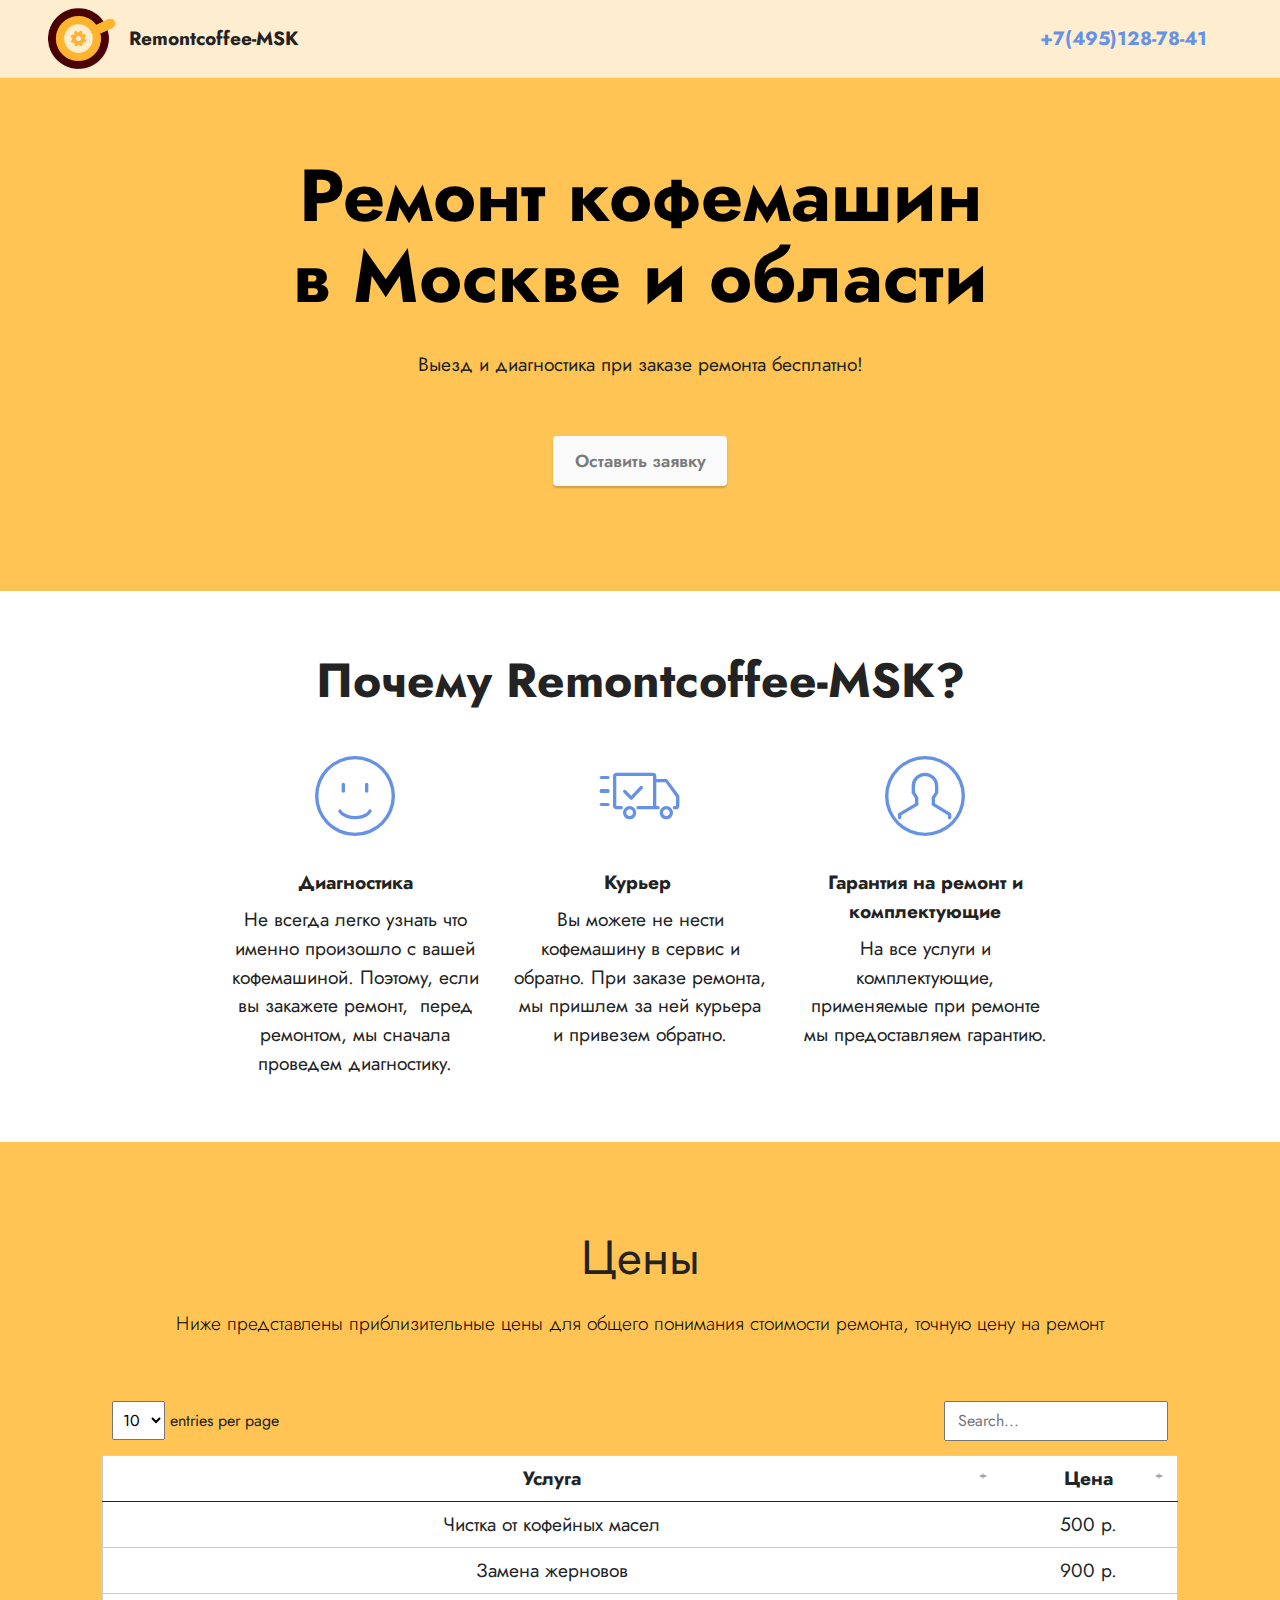
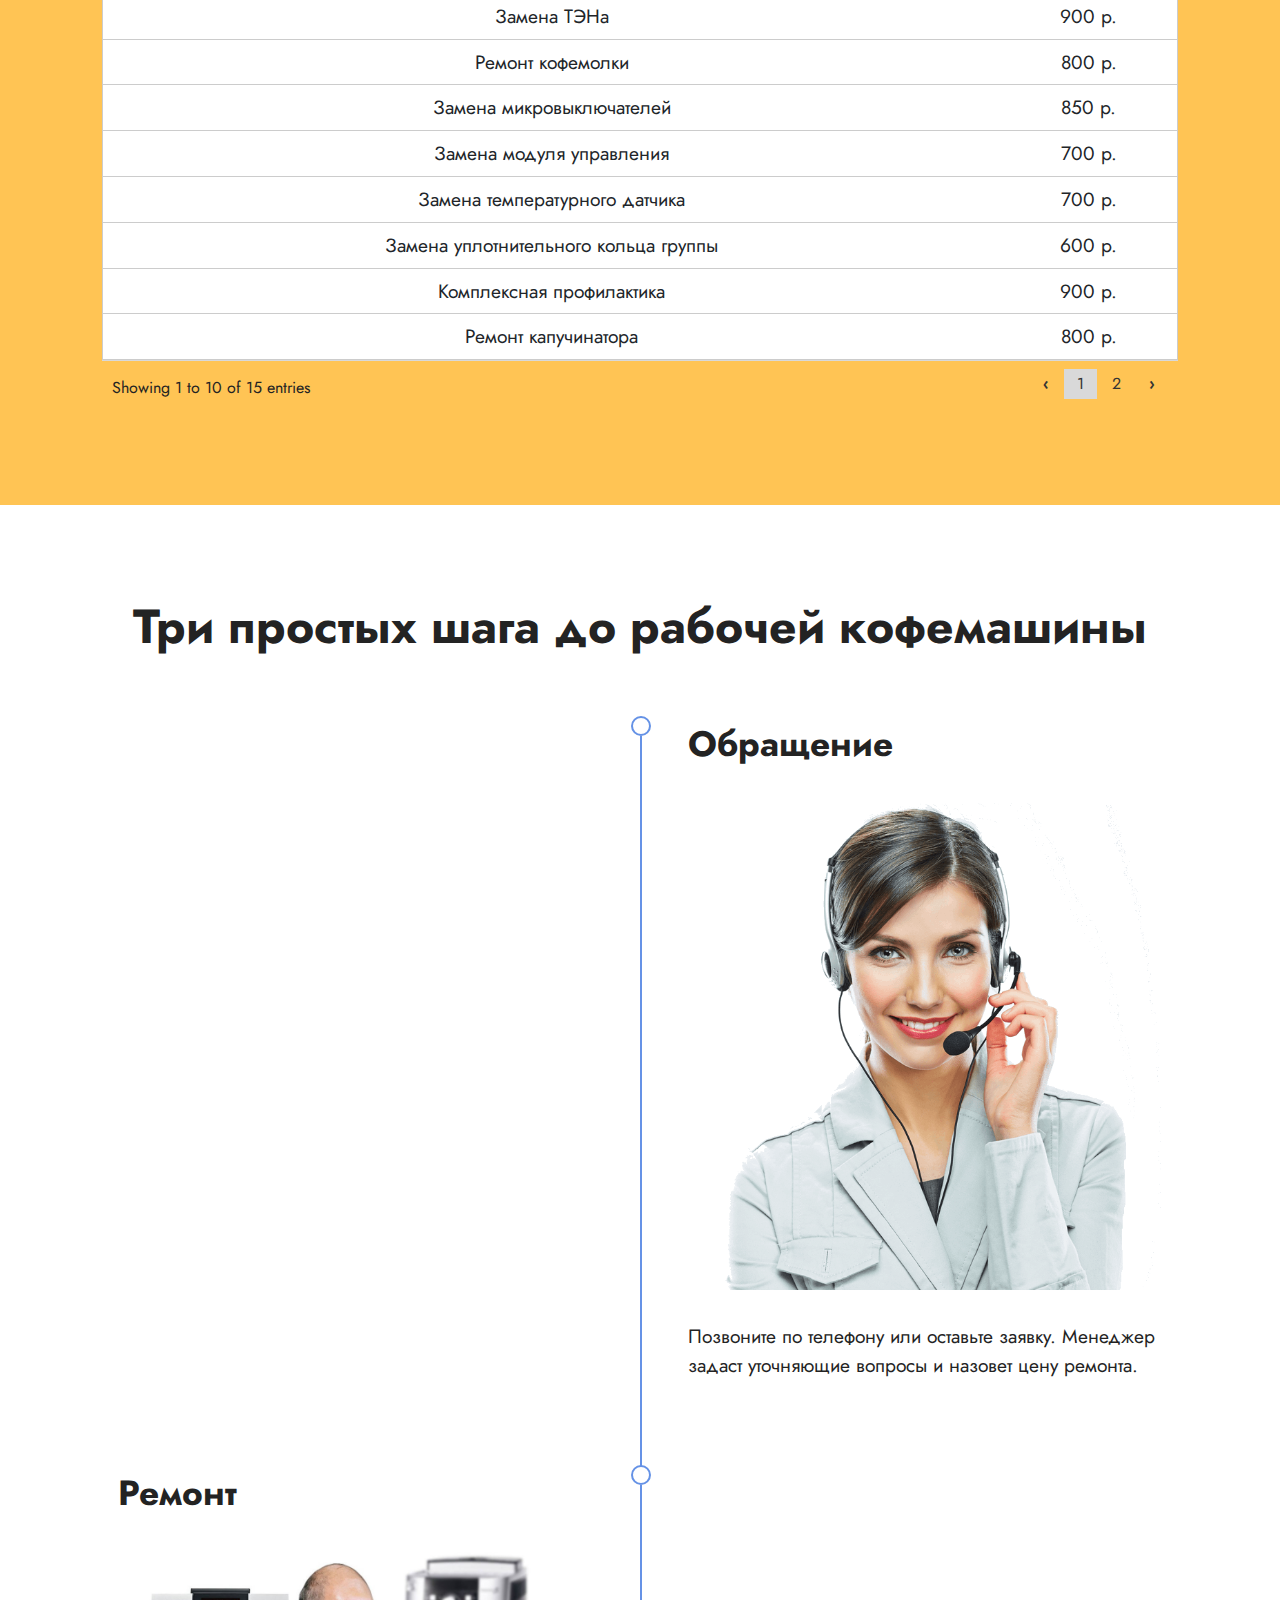
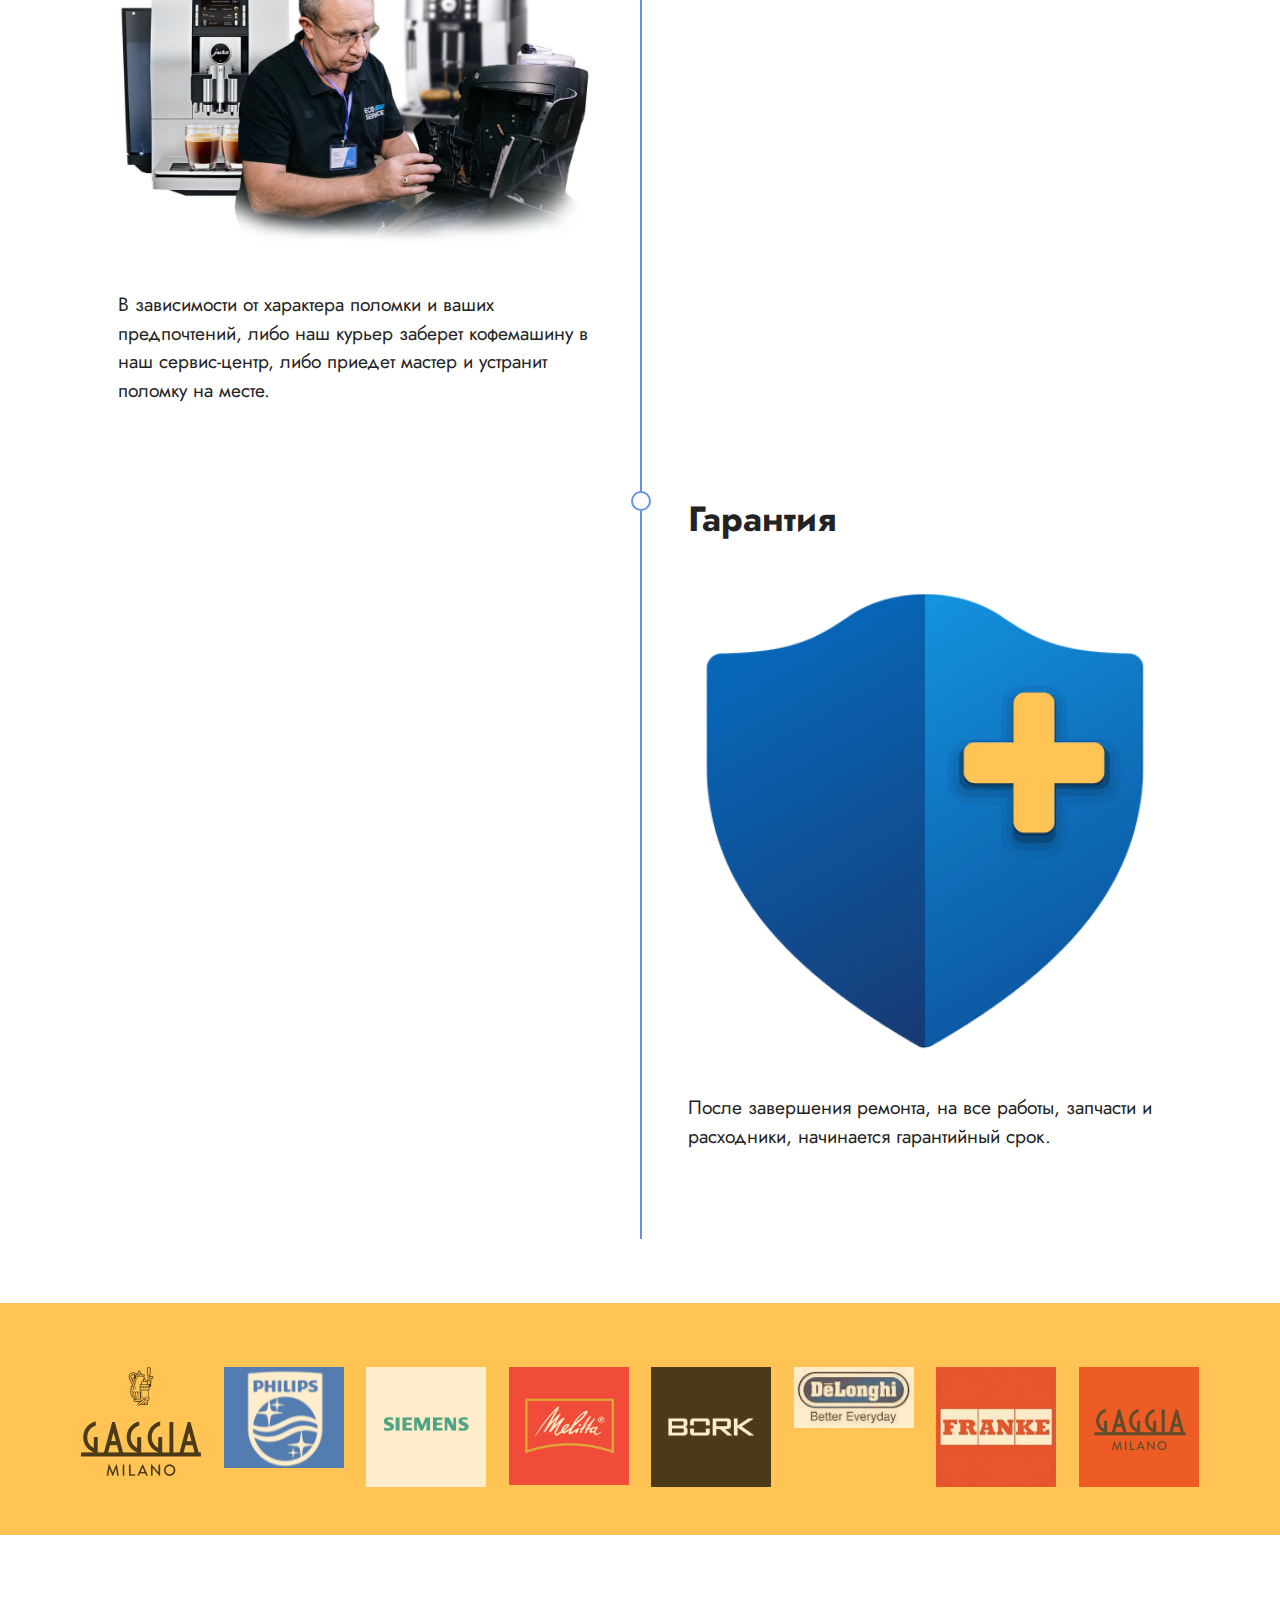
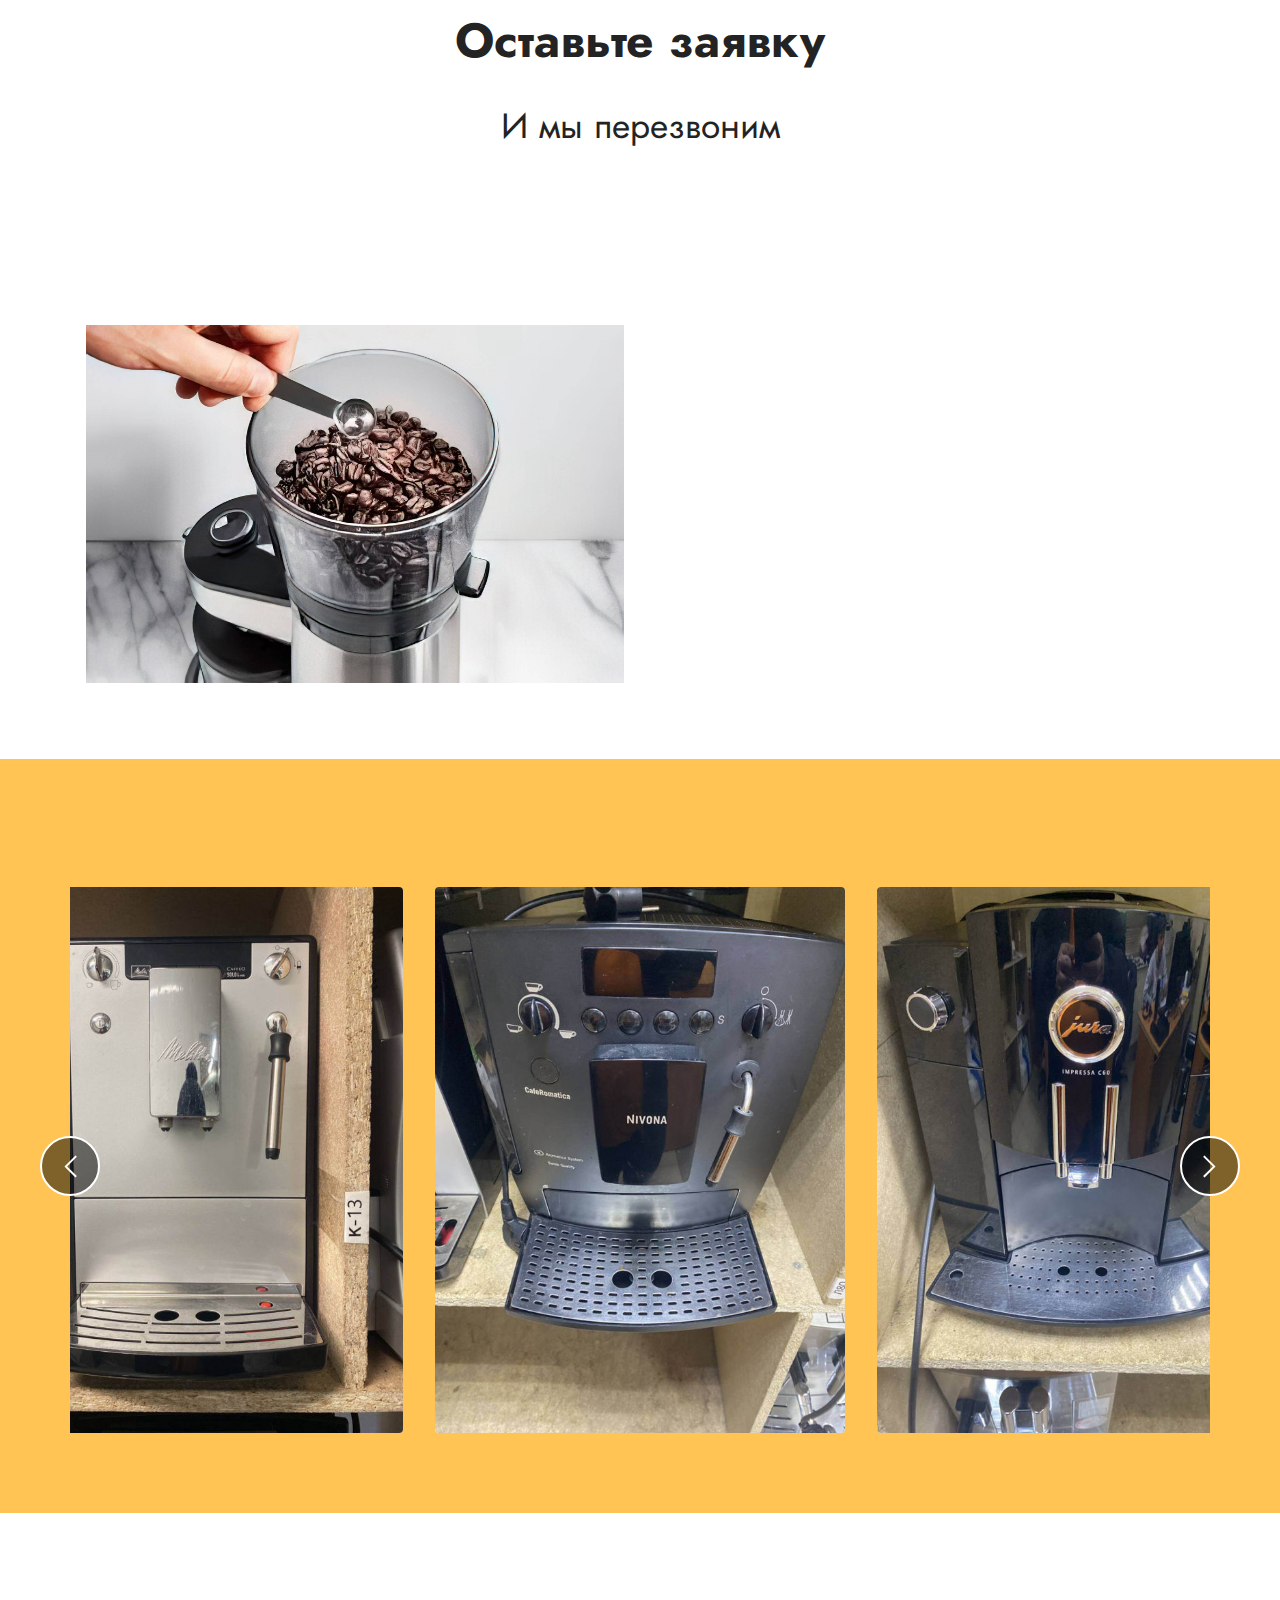
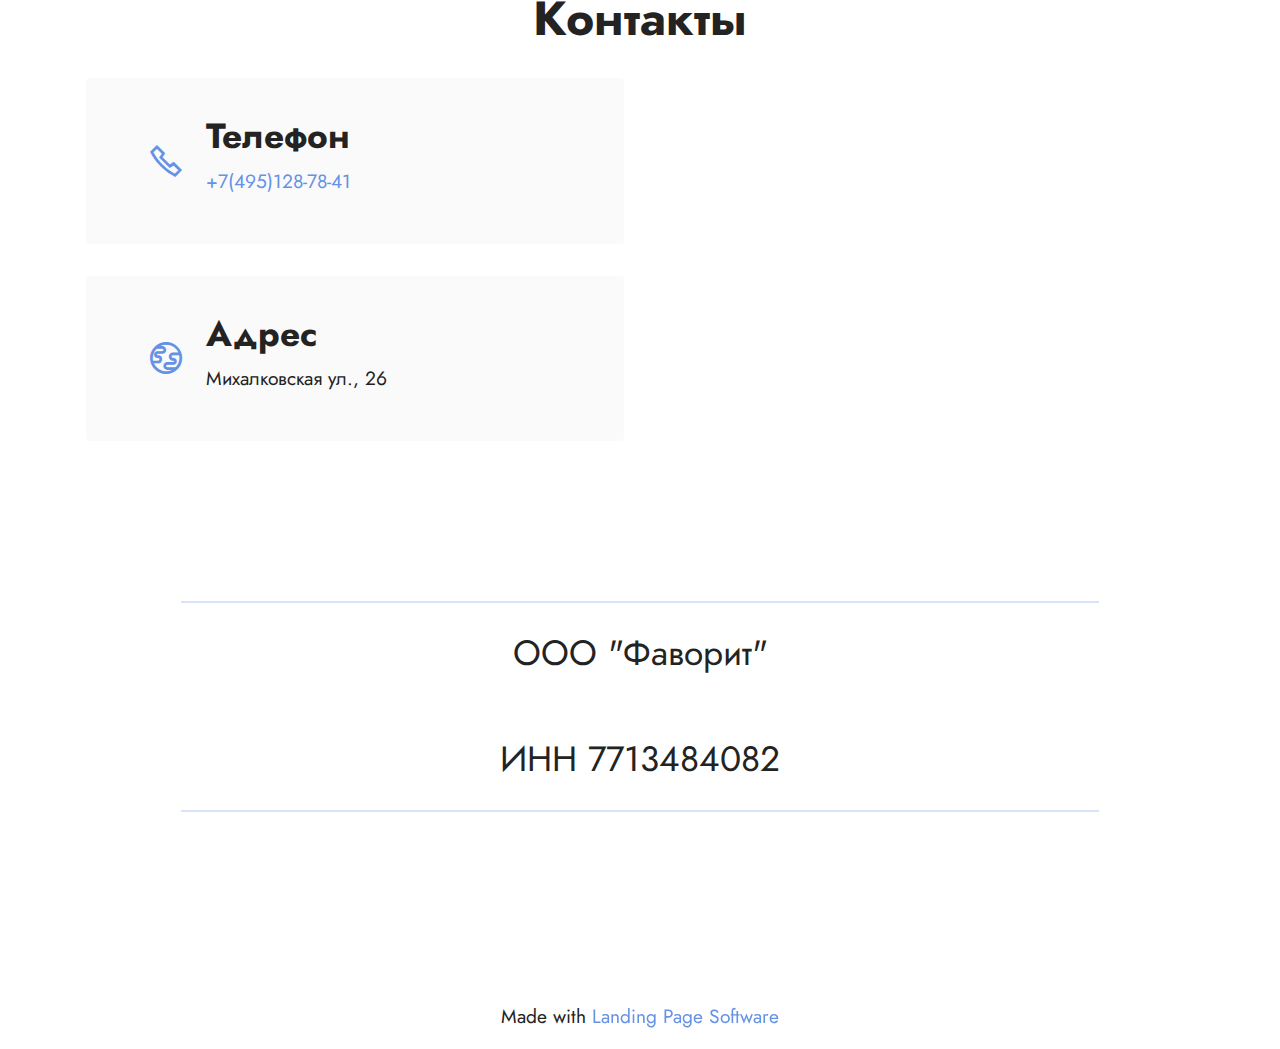
<file: index.html>
<!DOCTYPE html>
<html  lang="en">
<head>
  <!-- Site made with Mobirise Website Builder v5.7.8, https://mobirise.com -->
  <meta charset="UTF-8">
  <meta http-equiv="X-UA-Compatible" content="IE=edge">
  <meta name="generator" content="Mobirise v5.7.8, mobirise.com">
  <meta name="viewport" content="width=device-width, initial-scale=1, minimum-scale=1">
  <link rel="shortcut icon" href="assets/images/logo-remkoffee-121x108.png" type="image/x-icon">
  <meta name="description" content="Сервисный центр Remkoffee осуществляет ремонт кофемашин с бесплатной диагностикой.">
  
  
  <title>Ремонт кофемашин с бесплатной диагностикой - сервисный центр Remkoffee</title>
  <link rel="stylesheet" href="assets/web/assets/mobirise-icons2/mobirise2.css">
  <link rel="stylesheet" href="assets/web/assets/mobirise-icons/mobirise-icons.css">
  <link rel="stylesheet" href="assets/bootstrap/css/bootstrap.min.css">
  <link rel="stylesheet" href="assets/bootstrap/css/bootstrap-grid.min.css">
  <link rel="stylesheet" href="assets/bootstrap/css/bootstrap-reboot.min.css">
  <link rel="stylesheet" href="assets/datatables/vanilla-dataTables.min.css">
  <link rel="stylesheet" href="assets/dropdown/css/style.css">
  <link rel="stylesheet" href="assets/socicon/css/styles.css">
  <link rel="stylesheet" href="assets/theme/css/style.css">
  <link rel="preload" href="https://fonts.googleapis.com/css?family=Jost:100,200,300,400,500,600,700,800,900,100i,200i,300i,400i,500i,600i,700i,800i,900i&display=swap" as="style" onload="this.onload=null;this.rel='stylesheet'">
  <noscript><link rel="stylesheet" href="https://fonts.googleapis.com/css?family=Jost:100,200,300,400,500,600,700,800,900,100i,200i,300i,400i,500i,600i,700i,800i,900i&display=swap"></noscript>
  <link rel="preload" as="style" href="assets/mobirise/css/mbr-additional.css"><link rel="stylesheet" href="assets/mobirise/css/mbr-additional.css" type="text/css">

  
  <!-- Google Tag Manager -->
<script>(function(w,d,s,l,i){w[l]=w[l]||[];w[l].push({'gtm.start':
new Date().getTime(),event:'gtm.js'});var f=d.getElementsByTagName(s)[0],
j=d.createElement(s),dl=l!='dataLayer'?'&l='+l:'';j.async=true;j.src=
'https://www.googletagmanager.com/gtm.js?id='+i+dl;f.parentNode.insertBefore(j,f);
})(window,document,'script','dataLayer','GTM-ML2RTBX');</script>
<!-- End Google Tag Manager -->

<meta name="yandex-verification" content="9c17fa0d5d142b98" />
  
</head>
<body>

<!-- Analytics -->
<!-- Yandex.Metrika counter -->
<script type="text/javascript" >
   (function(m,e,t,r,i,k,a){m[i]=m[i]||function(){(m[i].a=m[i].a||[]).push(arguments)};
   m[i].l=1*new Date();
   for (var j = 0; j < document.scripts.length; j++) {if (document.scripts[j].src === r) { return; }}
   k=e.createElement(t),a=e.getElementsByTagName(t)[0],k.async=1,k.src=r,a.parentNode.insertBefore(k,a)})
   (window, document, "script", "https://mc.yandex.ru/metrika/tag.js", "ym");

   ym(92867244, "init", {
        clickmap:true,
        trackLinks:true,
        accurateTrackBounce:true,
        webvisor:true
   });
</script>
<noscript><div><img src="https://mc.yandex.ru/watch/92867244" style="position:absolute; left:-9999px;" alt="" /></div></noscript>
<!-- /Yandex.Metrika counter -->

<script src="https://yastatic.net/s3/frontend/forms/_/embed.js"></script>
<!-- /Analytics -->


  <!-- Google Tag Manager (noscript) -->
<noscript><iframe src="https://www.googletagmanager.com/ns.html?id=GTM-ML2RTBX"
height="0" width="0" style="display:none;visibility:hidden"></iframe></noscript>
<!-- End Google Tag Manager (noscript) -->
<!-- Yandex.Metrika counter -->
<script type="text/javascript" >
   (function(m,e,t,r,i,k,a){m[i]=m[i]||function(){(m[i].a=m[i].a||[]).push(arguments)};
   m[i].l=1*new Date();k=e.createElement(t),a=e.getElementsByTagName(t)[0],k.async=1,k.src=r,a.parentNode.insertBefore(k,a)})
   (window, document, "script", "https://mc.yandex.ru/metrika/tag.js", "ym");

   ym(81012961, "init", {
        clickmap:true,
        trackLinks:true,
        accurateTrackBounce:true,
        webvisor:true
   });
</script>
<noscript><div><img src="https://mc.yandex.ru/watch/81012961" style="position:absolute; left:-9999px;" alt="" /></div></noscript>
<!-- /Yandex.Metrika counter -->
  <section data-bs-version="5.1" class="menu cid-s48OLK6784" once="menu" id="menu1-h">
    
    <nav class="navbar navbar-dropdown navbar-fixed-top navbar-expand-lg">
        <div class="container-fluid">
            <div class="navbar-brand">
                <span class="navbar-logo">
                    <a href="/">
                        <img src="assets/images/logo-remkoffee-121x108.png" alt="Mobirise" style="height: 3.8rem;">
                    </a>
                </span>
                <span class="navbar-caption-wrap"><a class="navbar-caption text-black text-primary display-7" href="/">Remontcoffee-MSK<br></a></span>
            </div>
            <button class="navbar-toggler" type="button" data-toggle="collapse" data-bs-toggle="collapse" data-target="#navbarSupportedContent" data-bs-target="#navbarSupportedContent" aria-controls="navbarNavAltMarkup" aria-expanded="false" aria-label="Toggle navigation">
                <div class="hamburger">
                    <span></span>
                    <span></span>
                    <span></span>
                    <span></span>
                </div>
            </button>
            <div class="collapse navbar-collapse" id="navbarSupportedContent">
                <ul class="navbar-nav nav-dropdown nav-right" data-app-modern-menu="true"><li class="nav-item"><a class="nav-link link text-primary display-7" href="tel:+7(495)128-78-41"><strong>+7(495)128-78-41</strong></a></li></ul>
                
                
            </div>
        </div>
    </nav>

</section>

<section data-bs-version="5.1" class="info1 cid-sMtjmA1vPj" id="info1-di">
    
    
    <div class="align-center container">
        <div class="row justify-content-center">
            <div class="col-12 col-lg-8">
                <h3 class="mbr-section-title mb-4 mbr-fonts-style display-1"><strong>Ремонт кофемашин в Москве и области</strong></h3>
                <p class="mbr-text mb-5 mbr-fonts-style display-7">
                    Выезд и диагностика при заказе ремонта бесплатно!
                </p>
                <div class="mbr-section-btn"><a class="btn btn-white display-4" href="index.html#image5-hl">Оставить заявку</a></div>
            </div>
        </div>
    </div>
</section>

<section data-bs-version="5.1" class="features1 cid-sApgWSQxG7" id="features1-p">
    

    
    <div class="container">
        <div class="row">
            <div class="col-12 col-lg-9">
                <h3 class="mbr-section-title mbr-fonts-style align-center mb-0 display-2">
                    <strong>Почему Remontcoffee-MSK?</strong></h3>
                
            </div>
        </div>
        <div class="row">
            <div class="card col-12 col-md-6 col-lg-3">
                <div class="card-wrapper">
                    <div class="card-box align-center">
                        <div class="iconfont-wrapper">
                            <span class="mbr-iconfont mbri-smile-face"></span>
                        </div>
                        <h5 class="card-title mbr-fonts-style display-7"><strong>Диагностика</strong></h5>
                        <p class="card-text mbr-fonts-style display-7">Не всегда легко узнать что именно произошло с вашей кофемашиной. Поэтому, если вы закажете ремонт,&nbsp; перед ремонтом, мы сначала проведем диагностику.</p>
                    </div>
                </div>
            </div>
            <div class="card col-12 col-md-6 col-lg-3">
                <div class="card-wrapper">
                    <div class="card-box align-center">
                        <div class="iconfont-wrapper">
                            <span class="mbr-iconfont mbri-delivery"></span>
                        </div>
                        <h5 class="card-title mbr-fonts-style display-7"><strong>Курьер&nbsp;</strong></h5>
                        <p class="card-text mbr-fonts-style display-7">Вы можете не нести кофемашину в сервис и обратно. При заказе ремонта, мы пришлем за ней курьера и привезем обратно.</p>
                    </div>
                </div>
            </div>
            <div class="card col-12 col-md-6 col-lg-3">
                <div class="card-wrapper">
                    <div class="card-box align-center">
                        <div class="iconfont-wrapper">
                            <span class="mbr-iconfont mbri-user"></span>
                        </div>
                        <h5 class="card-title mbr-fonts-style display-7"><strong>Гарантия на ремонт и комплектующие</strong></h5>
                        <p class="card-text mbr-fonts-style display-7">На все услуги и комплектующие, применяемые при ремонте мы предоставляем гарантию.</p>
                    </div>
                </div>
            </div>
            
        </div>
    </div>
</section>

<section data-bs-version="5.1" class="header2 cid-tzaa6WkUx7" id="header2-fo">
<div align="center" <script src="https://yastatic.net/s3/frontend/forms/_/embed.js"></script><iframe="" src="https://forms.yandex.ru/u/6419eecdeb61460528cf4cff/?iframe=1" frameborder="0" name="ya-form-6419eecdeb61460528cf4cff" width="650">
</div></section>

<section data-bs-version="5.1" class="section-table cid-tySO8S6O7n" id="table1-fi">

  
  
  <div class="container container-table">
      <h2 class="mbr-section-title mbr-fonts-style align-center pb-3 display-2">
          Цены</h2>
      <h3 class="mbr-section-subtitle mbr-fonts-style align-center pb-5 mbr-light display-7">
            Ниже представлены приблизительные цены для общего понимания стоимости ремонта, точную цену на ремонт</h3>
      <div class="table-wrapper">
        <div class="container">
          
        </div>

        <div class="container scroll">
          <table class="table" cellspacing="0" data-empty="No matching records found">
            <thead>
              <tr class="table-heads ">
                  
                  
                  
                  
              <th class="head-item mbr-fonts-style display-7"><strong>
                      Услуга</strong></th><th class="head-item mbr-fonts-style display-7"><strong>
                      Цена</strong></th></tr>
            </thead>

            <tbody>
              
              
              
              
            <tr> 
                
                
                
                
              <td class="body-item mbr-fonts-style display-7">Чистка от кофейных масел</td><td class="body-item mbr-fonts-style display-7">500 р.</td></tr><tr>
                
                
                
                
              <td class="body-item mbr-fonts-style display-7">Замена жерновов</td><td class="body-item mbr-fonts-style display-7">900 р.</td></tr><tr>
                
                
                
                
              <td class="body-item mbr-fonts-style display-7">Замена ТЭНа</td><td class="body-item mbr-fonts-style display-7">900 р.</td></tr><tr>
                
                
                
                
              <td class="body-item mbr-fonts-style display-7">Ремонт кофемолки</td><td class="body-item mbr-fonts-style display-7">800 р.</td></tr><tr>
                
                
                
                
              <td class="body-item mbr-fonts-style display-7">Замена микровыключателей</td><td class="body-item mbr-fonts-style display-7">850 р.</td></tr><tr>
                
                
                
                
              <td class="body-item mbr-fonts-style display-7">Замена модуля управления</td><td class="body-item mbr-fonts-style display-7">700 р.</td></tr><tr>
                
                
                
                
              <td class="body-item mbr-fonts-style display-7">Замена температурного датчика</td><td class="body-item mbr-fonts-style display-7">700 р.</td></tr><tr>
                
                
                
                
              <td class="body-item mbr-fonts-style display-7">Замена уплотнительного кольца группы</td><td class="body-item mbr-fonts-style display-7">600 р.</td></tr><tr>
                
                
                
                
              <td class="body-item mbr-fonts-style display-7">Комплексная профилактика</td><td class="body-item mbr-fonts-style display-7">900 р.</td></tr><tr>
                
                
                
                
              <td class="body-item mbr-fonts-style display-7">Ремонт капучинатора</td><td class="body-item mbr-fonts-style display-7">800 р.</td></tr><tr>
                
                
                
                
              <td class="body-item mbr-fonts-style display-7">Комплексная профилактика</td><td class="body-item mbr-fonts-style display-7">800 р.</td></tr><tr>
                
                
                
                
              <td class="body-item mbr-fonts-style display-7">Ремонт заварного блока</td><td class="body-item mbr-fonts-style display-7">800 р.</td></tr><tr>
                
                
                
                
              <td class="body-item mbr-fonts-style display-7">Замена пароблока</td><td class="body-item mbr-fonts-style display-7">900 р.</td></tr><tr>
                
                
                
                
              <td class="body-item mbr-fonts-style display-7">Замена датчика пароблока</td><td class="body-item mbr-fonts-style display-7">700 р.</td></tr><tr>
                
                
                
                
              <td class="body-item mbr-fonts-style display-7">Замена бойлера</td><td class="body-item mbr-fonts-style display-7">900 р.</td></tr></tbody>
          </table>
        </div>
        <div class="container table-info-container">
          
        </div>
      </div>
    </div>
</section>

<section data-bs-version="5.1" class="timeline1 cid-tyHDDxiYZf" id="timeline1-fg">
    

    
    
    <div class="timelines-container container" mbri-timelines="">
        <div class="mbr-section-head">
            <h3 class="mbr-section-title mbr-fonts-style align-center mb-0 display-2">
                <strong>Три простых шага до рабочей кофемашины</strong></h3>
            
        </div>
        <div class="row timeline-element mb-2 mt-4">
            <div class="timeline-date col-12 col-md-6">
                <div class="timeline-date-wrapper">
                    
                </div>
            </div>
            <span class="iconBackground"></span>
            <div class="col-12 col-md-6">
                <div class="timeline-text-wrapper">
                    <h4 class="mbr-timeline-title mbr-fonts-style mb-4 display-5">
                        <strong>Обращение</strong></h4>
                    <div class="image-wrapper mb-4">
                        <img src="assets/images/7c3a62f3d9350eff71c2b9af2a94cd89-687x706.png" alt="Mobirise Website Builder" title="">
                    </div>
                    <p class="mbr-text mbr-fonts-style display-7">
                        Позвоните по телефону или оставьте заявку. Менеджер задаст уточняющие вопросы и назовет цену ремонта.</p>
                </div>
            </div>
        </div>
        <div class="row timeline-element mb-2">
            <div class="col-12 col-md-6">
                <div class="timeline-text-wrapper">
                    <h4 class="mbr-timeline-title mbr-fonts-style mb-4 display-5">
                        <strong>Ремонт</strong></h4>
                    <div class="image-wrapper mb-4">
                        <img src="assets/images/remont-kofemashin-3-1128x727.jpg" alt="Mobirise Website Builder" title="">
                    </div>
                    <p class="mbr-text mbr-fonts-style display-7">
                        В зависимости от характера поломки и ваших предпочтений, либо наш курьер заберет кофемашину в наш сервис-центр, либо приедет мастер и устранит поломку на месте.</p>
                </div>
            </div>
            <span class="iconBackground"></span>
            <div class="timeline-date col-12 col-md-6">
                <div class="timeline-date-wrapper">
                    
                </div>
            </div>
        </div>
        <div class="row timeline-element mb-2">
            <div class="timeline-date col-12 col-md-6">
                <div class="timeline-date-wrapper">
                    
                </div>
            </div>
            <span class="iconBackground"></span>
            <div class="col-12 col-md-6">
                <div class="timeline-text-wrapper">
                    <h4 class="mbr-timeline-title mbr-fonts-style mb-4 display-5"><strong>Гарантия</strong></h4>
                    <div class="image-wrapper mb-4">
                        <img src="assets/images/d5012ef9-b158-47ee-b63b-f0124d62bdc7-441x450.png" alt="Mobirise Website Builder" title="">
                    </div>
                    <p class="mbr-text mbr-fonts-style display-7">
                        После завершения ремонта, на все работы, запчасти и расходники, начинается гарантийный срок.</p>
                </div>
            </div>
        </div>
        
        
        
        
        
        
        
        
        
    </div>
</section>

<section data-bs-version="5.1" class="clients1 cid-tyGeEDAnwD" id="clients1-f6">
    
    <div class="images-container container">
        <div class="mbr-section-head">
            
            
            
        </div>
        <div class="row justify-content-center mt-4">
            <div class="col-md-3 card">
                <img src="assets/images/1200px-gaggia-logo.svg-240x217.png" alt="Mobirise Website Builder">
            </div>
            <div class="col-md-3 card">
                <img src="assets/images/1820px-philips-crest-logo-1-240x135.png" alt="Mobirise Website Builder">
            </div>
            <div class="col-md-3 card">
                <img src="assets/images/190524-6888-240x240.jpg" alt="Mobirise Website Builder">
            </div>
            <div class="col-md-3 card">
                <img src="assets/images/111111111111111111111-240x240.png" alt="Mobirise Website Builder">
            </div>
            <div class="col-md-3 card">
                <img src="assets/images/bork-240x240.jpg" alt="Mobirise Website Builder">
            </div>
            <div class="col-md-3 card">
                <img src="assets/images/delonghi-119x60.jpg" alt="Mobirise Website Builder">
            </div>
            <div class="col-md-3 card">
                <img src="assets/images/franke-240x240.jpg" alt="Mobirise Website Builder">
            </div>
            <div class="col-md-3 card">
                <img src="assets/images/gaggia-240x240.jpg" alt="Mobirise Website Builder">
            </div>
        </div>
    </div>
</section>

<section data-bs-version="5.1" class="content4 cid-tzgs7TWwAI" id="content4-hm">
    

    
    
    <div class="container">
        <div class="row justify-content-center">
            <div class="title col-md-12 col-lg-10">
                <h3 class="mbr-section-title mbr-fonts-style align-center mb-4 display-2"><strong>Оставьте заявку</strong></h3>
                <h4 class="mbr-section-subtitle align-center mbr-fonts-style mb-4 display-5">И мы перезвоним</h4>
                
            </div>
        </div>
    </div>
</section>

<section data-bs-version="5.1" class="image5 cid-tzgroc8C3l" id="image5-hl">
    
    
    
    <div class="container">
        <div class="row">
            <div class="col-12 col-md-12">
                <div class="row">
                    <div class="col-12 col-lg-6">
                        <div class="img-item mb-3">
                            <img src="assets/images/images-gigapixel-low-res-scale-2-00x-gigapixel-standard-scale-6-00x-2000x1331.jpg" alt="Mobirise Website Builder">
                            
                        </div>
                    </div>
                    <div class="col-12 col-lg">
                        <div class="img-item mb-3">
                            <iframe src="https://forms.yandex.ru/u/6419eecdeb61460528cf4cff/?iframe=1" frameborder="0" name="ya-form-6419eecdeb61460528cf4cff" width="650"></iframe>
                            
                        </div>
                    </div>
                </div>
            </div>
        </div>
    </div>
</section>

<section data-bs-version="5.1" class="slider6 mbr-embla cid-tyHBLtKUFJ" id="slider6-fe">
    
    
    <div class="position-relative">
        
        <div class="embla mt-4" data-skip-snaps="true" data-align="center" data-contain-scroll="trimSnaps" data-loop="true" data-auto-play="true" data-auto-play-interval="4" data-draggable="true">
            <div class="embla__viewport container">
                <div class="embla__container">
                    <div class="embla__slide slider-image item" style="margin-left: 1rem; margin-right: 1rem;">
                        <div class="slide-content">
                            <div class="item-wrapper">
                                <div class="item-img">
                                    <img src="assets/images/photo-2023-01-26-21-41-15-600x800.jpg" alt="Mobirise Website Builder" title="" data-slide-to="0" data-bs-slide-to="0">
                                </div>
                            </div>
                            
                            
                        </div>
                    </div>
                    <div class="embla__slide slider-image item" style="margin-left: 1rem; margin-right: 1rem;">
                        <div class="slide-content">
                            <div class="item-wrapper">
                                <div class="item-img">
                                    <img src="assets/images/photo-2023-01-26-21-41-24-600x800.jpg" alt="Mobirise Website Builder" title="" data-slide-to="1" data-bs-slide-to="1">
                                </div>
                            </div>
                            
                            
                        </div>
                    </div>
                    <div class="embla__slide slider-image item" style="margin-left: 1rem; margin-right: 1rem;">
                        <div class="slide-content">
                            <div class="item-wrapper">
                                <div class="item-img">
                                    <img src="assets/images/photo-2023-01-26-21-41-28-600x800.jpg" alt="Mobirise Website Builder" title="" data-slide-to="2" data-bs-slide-to="2">
                                </div>
                            </div>
                            
                            
                        </div>
                    </div>
                    <div class="embla__slide slider-image item" style="margin-left: 1rem; margin-right: 1rem;">
                        <div class="slide-content">
                            <div class="item-wrapper">
                                <div class="item-img">
                                    <img src="assets/images/photo-2023-01-26-21-41-37-600x800.jpg" alt="Mobirise Website Builder" title="" data-slide-to="3" data-bs-slide-to="3">
                                </div>
                            </div>
                            
                            
                        </div>
                    </div><div class="embla__slide slider-image item" style="margin-left: 1rem; margin-right: 1rem;">
                        <div class="slide-content">
                            <div class="item-wrapper">
                                <div class="item-img">
                                    <img src="assets/images/photo-2023-01-26-21-41-31-600x800.jpg" alt="Mobirise Website Builder" title="" data-slide-to="4" data-bs-slide-to="4">
                                </div>
                            </div>
                            
                            
                        </div>
                    </div><div class="embla__slide slider-image item" style="margin-left: 1rem; margin-right: 1rem;">
                        <div class="slide-content">
                            <div class="item-wrapper">
                                <div class="item-img">
                                    <img src="assets/images/photo-2023-01-26-21-41-34-600x800.jpg" alt="Mobirise Website Builder" title="" data-slide-to="5" data-bs-slide-to="5">
                                </div>
                            </div>
                            
                            
                        </div>
                    </div><div class="embla__slide slider-image item" style="margin-left: 1rem; margin-right: 1rem;">
                        <div class="slide-content">
                            <div class="item-wrapper">
                                <div class="item-img">
                                    <img src="assets/images/photo-2023-01-26-21-41-59-600x800.jpg" alt="Mobirise Website Builder" title="" data-slide-to="6" data-bs-slide-to="6">
                                </div>
                            </div>
                            
                            
                        </div>
                    </div><div class="embla__slide slider-image item" style="margin-left: 1rem; margin-right: 1rem;">
                        <div class="slide-content">
                            <div class="item-wrapper">
                                <div class="item-img">
                                    <img src="assets/images/photo-2023-01-26-21-42-2-600x800.jpg" alt="Mobirise Website Builder" title="" data-slide-to="7" data-bs-slide-to="7">
                                </div>
                            </div>
                            
                            
                        </div>
                    </div><div class="embla__slide slider-image item" style="margin-left: 1rem; margin-right: 1rem;">
                        <div class="slide-content">
                            <div class="item-wrapper">
                                <div class="item-img">
                                    <img src="assets/images/photo-2023-01-26-21-42-7-600x800.jpg" alt="Mobirise Website Builder" title="" data-slide-to="8" data-bs-slide-to="8">
                                </div>
                            </div>
                            
                            
                        </div>
                    </div>
                </div>
            </div>
            <button class="embla__button embla__button--prev">
                <span class="mobi-mbri mobi-mbri-arrow-prev mbr-iconfont" aria-hidden="true"></span>
                <span class="sr-only visually-hidden visually-hidden">Previous</span>
            </button>
            <button class="embla__button embla__button--next">
                <span class="mobi-mbri mobi-mbri-arrow-next mbr-iconfont" aria-hidden="true"></span>
                <span class="sr-only visually-hidden visually-hidden">Next</span>
            </button>
        </div>
    </div>
</section>

<section data-bs-version="5.1" class="contacts3 map1 cid-tyGacMCniP" id="contacts3-f1">

    

    
    
    <div class="container">
        <div class="mbr-section-head">
            <h3 class="mbr-section-title mbr-fonts-style align-center mb-0 display-2"><strong>Контакты</strong></h3>
            
        </div>
        <div class="row justify-content-center mt-4">
            <div class="card col-12 col-md-6">
                <div class="card-wrapper">
                    <div class="image-wrapper">
                        <span class="mbr-iconfont mobi-mbri-phone mobi-mbri"></span>
                    </div>
                    <div class="text-wrapper">
                        <h6 class="card-title mbr-fonts-style mb-1 display-5">
                            <strong>Телефон</strong></h6>
                        <p class="mbr-text mbr-fonts-style display-7"><a href="tel:+7(495)128-78-41" class="text-primary">+7(495)128-78-41</a></p>
                    </div>
                </div>
                <div class="card-wrapper">
                    <div class="image-wrapper">
                        <span class="mbr-iconfont mobi-mbri-globe mobi-mbri"></span>
                    </div>
                    <div class="text-wrapper">
                        <h6 class="card-title mbr-fonts-style mb-1 display-5">
                            <strong>Адрес</strong></h6>
                        <p class="mbr-text mbr-fonts-style display-7">Михалковская ул., 26&nbsp;<br></p>
                    </div>
                </div>
            </div>
            <div class="map-wrapper col-12 col-md-6">
                <div class="google-map"><iframe frameborder="0" style="border:0" src="https://www.google.com/maps/embed/v1/place?key=AIzaSyCZI5F_k6S1k46ujh0SNrapM89f7mJxd30&amp;q=Михалковская ул., 26" allowfullscreen=""></iframe></div>
            </div>
        </div>
    </div>
</section>

<section data-bs-version="5.1" class="content6 cid-tC5UqL0ybU" id="content6-hn">
    
    <div class="container">
        <div class="row justify-content-center">
            <div class="col-md-12 col-lg-10">
                <hr class="line">
                <p class="mbr-text align-center mbr-fonts-style my-4 display-5">ООО "Фаворит"<br><br>ИНН 7713484082<br></p>
                <hr class="line">
            </div>
        </div>
    </div>
</section>

<section data-bs-version="5.1" class="footer3 cid-sAqViO5BMd mbr-reveal" once="footers" id="footer3-76">

    

    

    <div class="container">
        <div class="media-container-row align-center mbr-white">
            
            
            <div class="row row-copirayt">
                <p class="mbr-text mb-0 mbr-fonts-style mbr-white align-center display-7">
                    © Remontcoffee-MSK 2023</p>
            </div>
        </div>
    </div>
</section><section class="display-7" style="padding: 0;align-items: center;justify-content: center;flex-wrap: wrap;    align-content: center;display: flex;position: relative;height: 4rem;"><a href="https://mobiri.se/2500632" style="flex: 1 1;height: 4rem;position: absolute;width: 100%;z-index: 1;"><img alt="" style="height: 4rem;" src="[data-uri]"></a><p style="margin: 0;text-align: center;" class="display-7">Made with &#8204;</p><a style="z-index:1" href="https://mobirise.com/builder/landing-page-software.html">Landing Page Software</a></section><script src="assets/bootstrap/js/bootstrap.bundle.min.js"></script>  <script src="assets/smoothscroll/smooth-scroll.js"></script>  <script src="assets/ytplayer/index.js"></script>  <script src="assets/datatables/vanilla-dataTables.min.js"></script>  <script src="assets/dropdown/js/navbar-dropdown.js"></script>  <script src="assets/embla/embla.min.js"></script>  <script src="assets/embla/script.js"></script>  <script src="assets/theme/js/script.js"></script>  
  
  
</body>
</html>
</file>
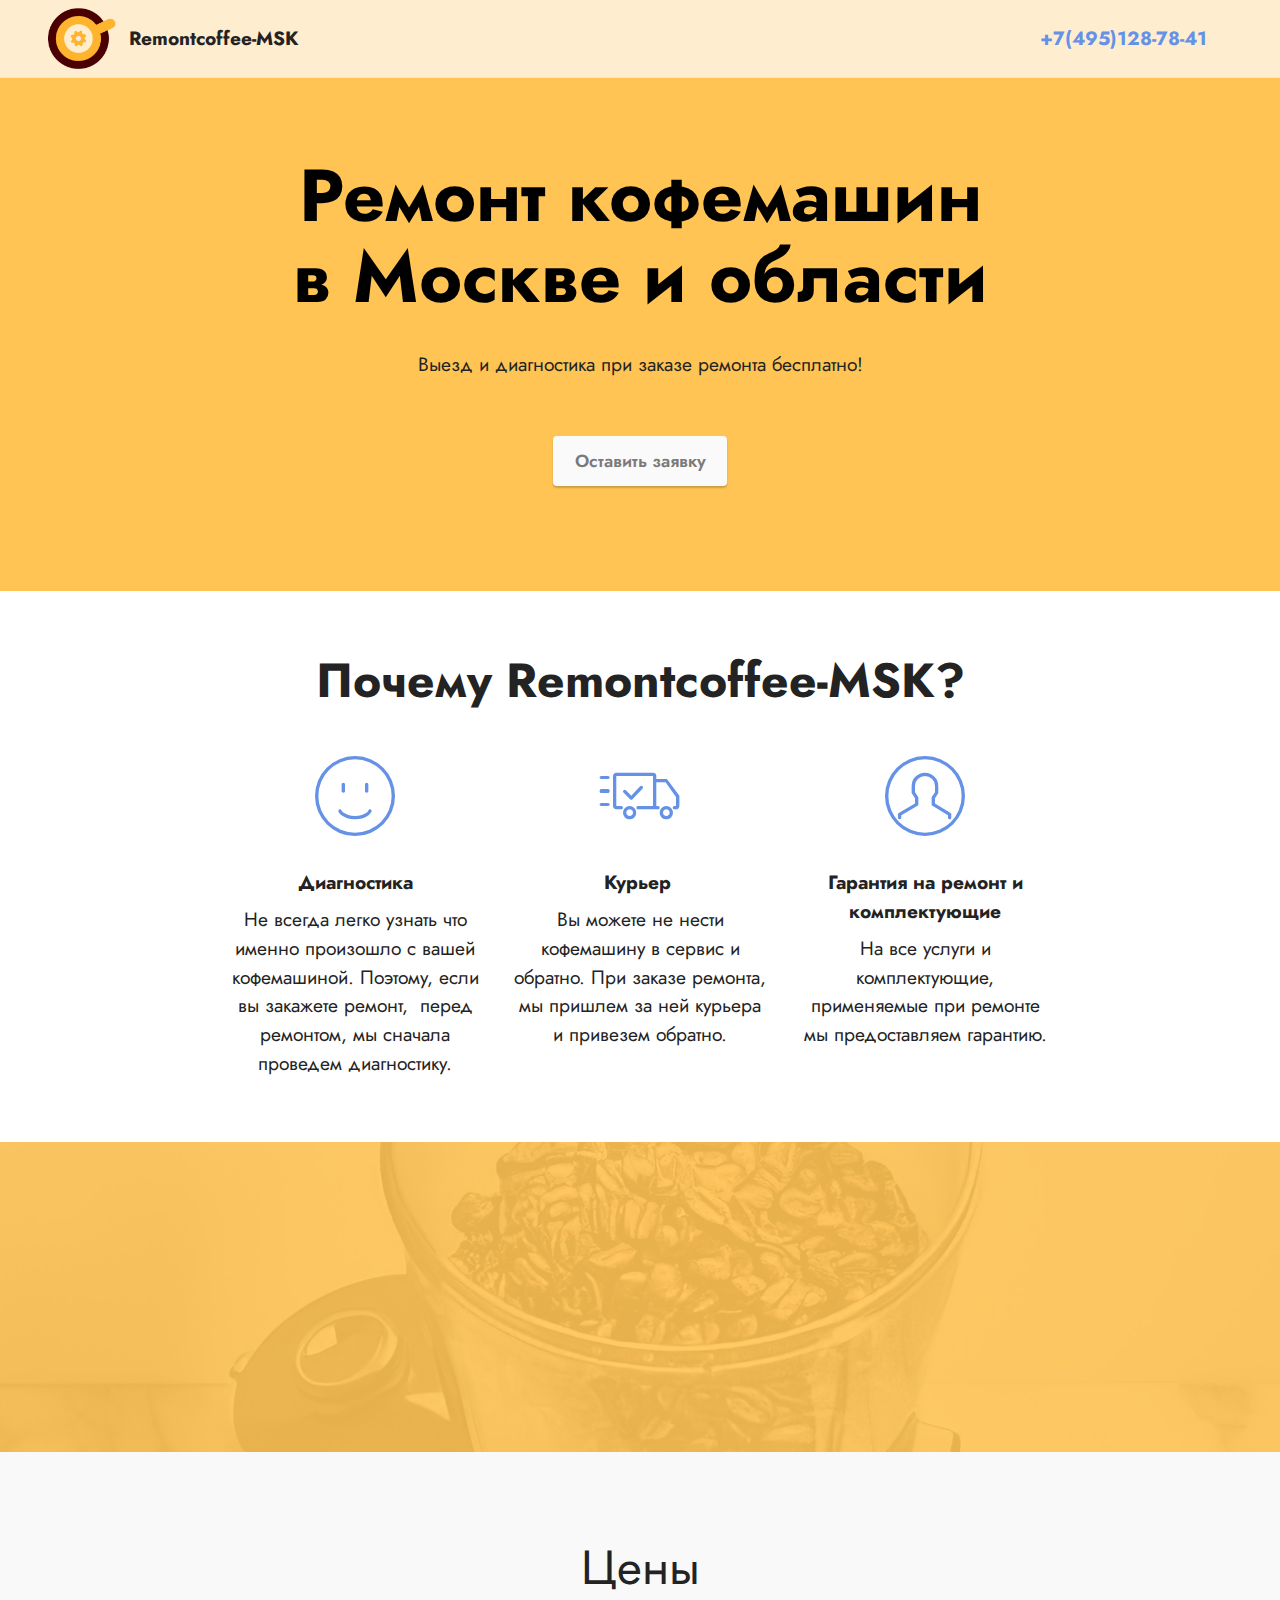
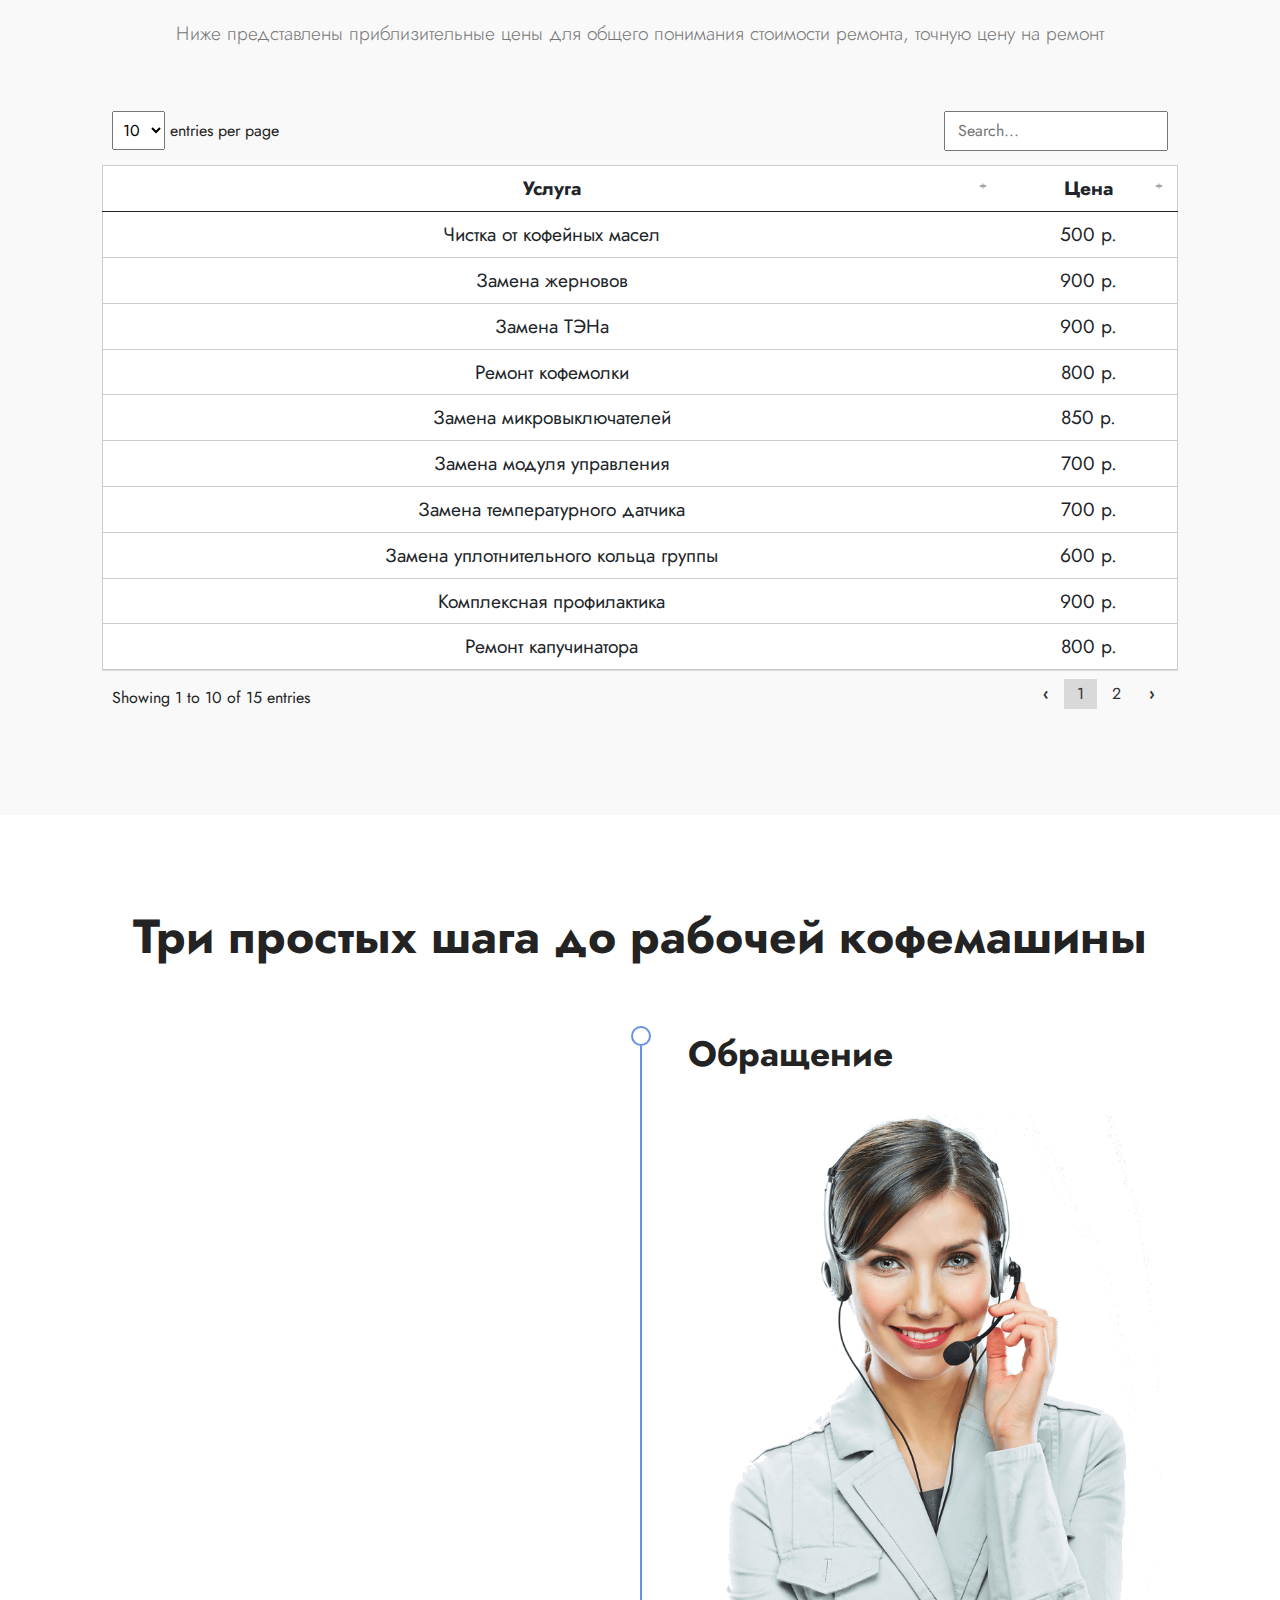
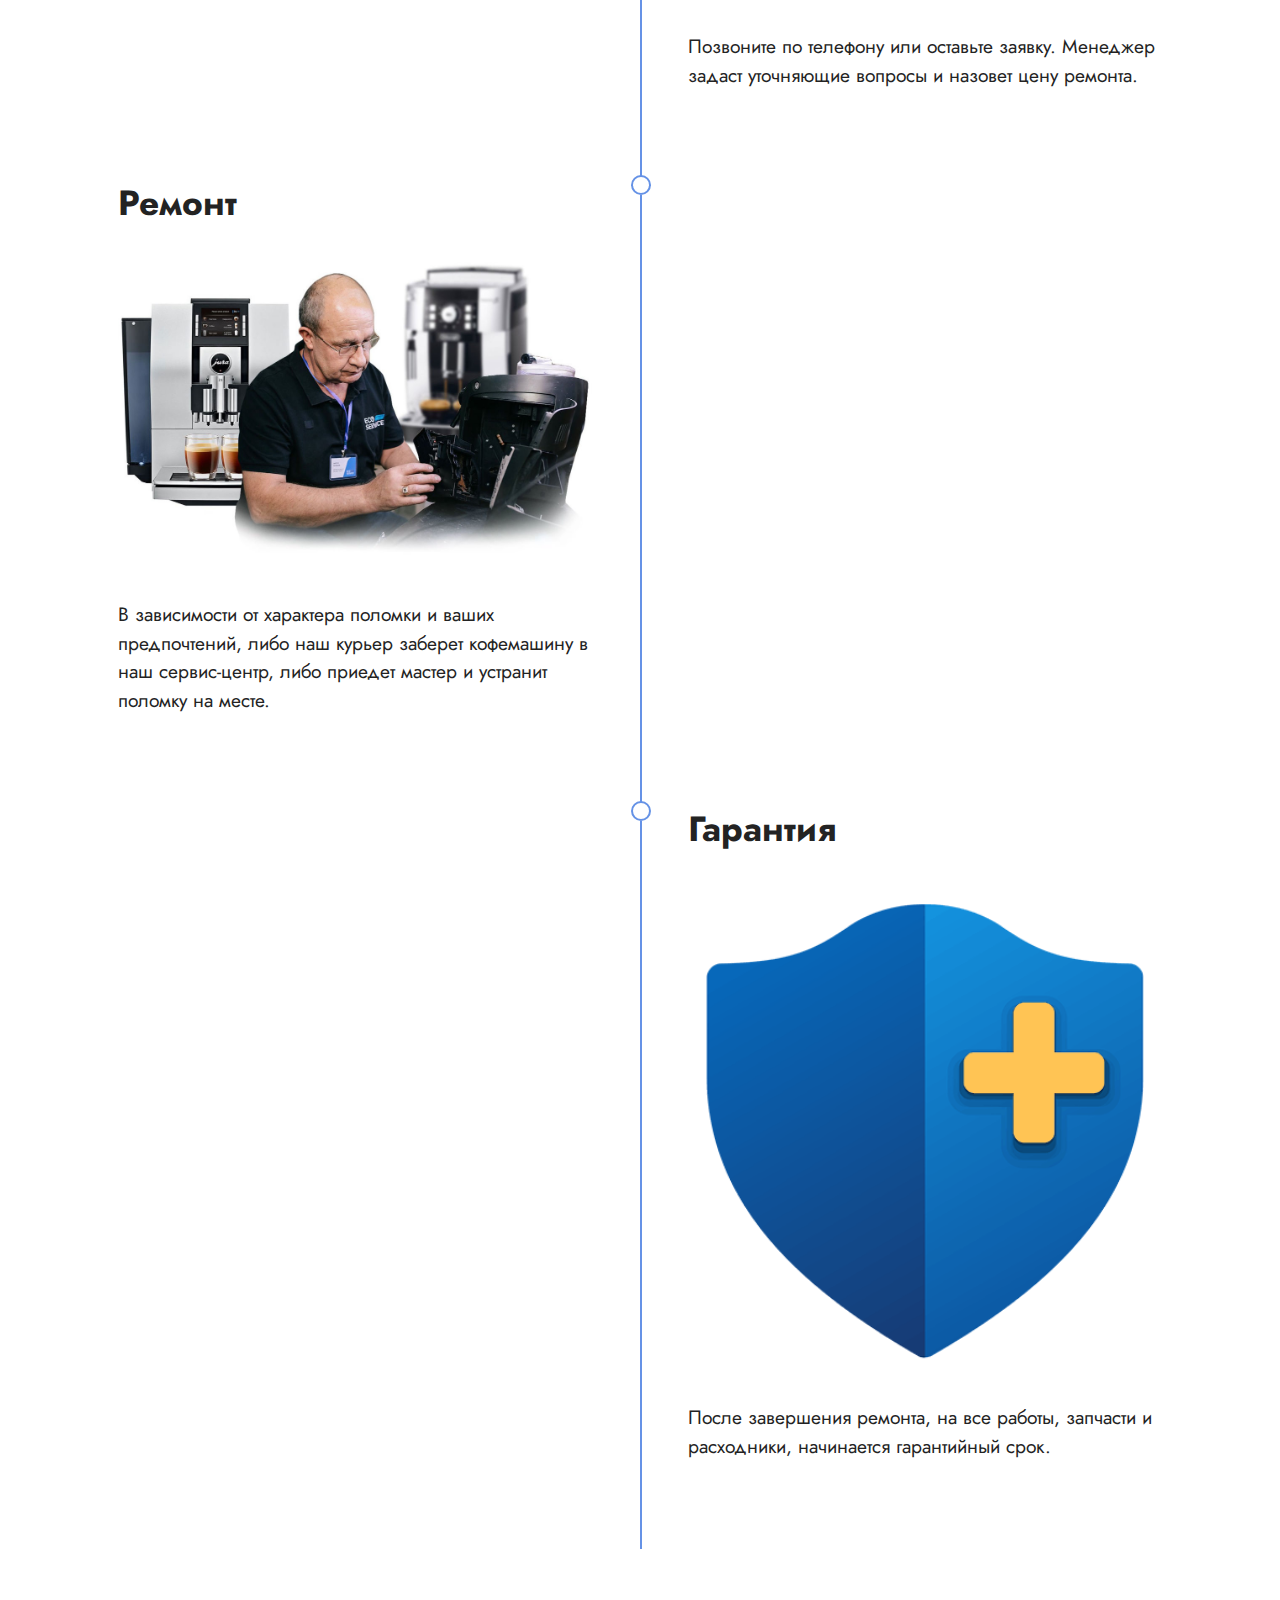
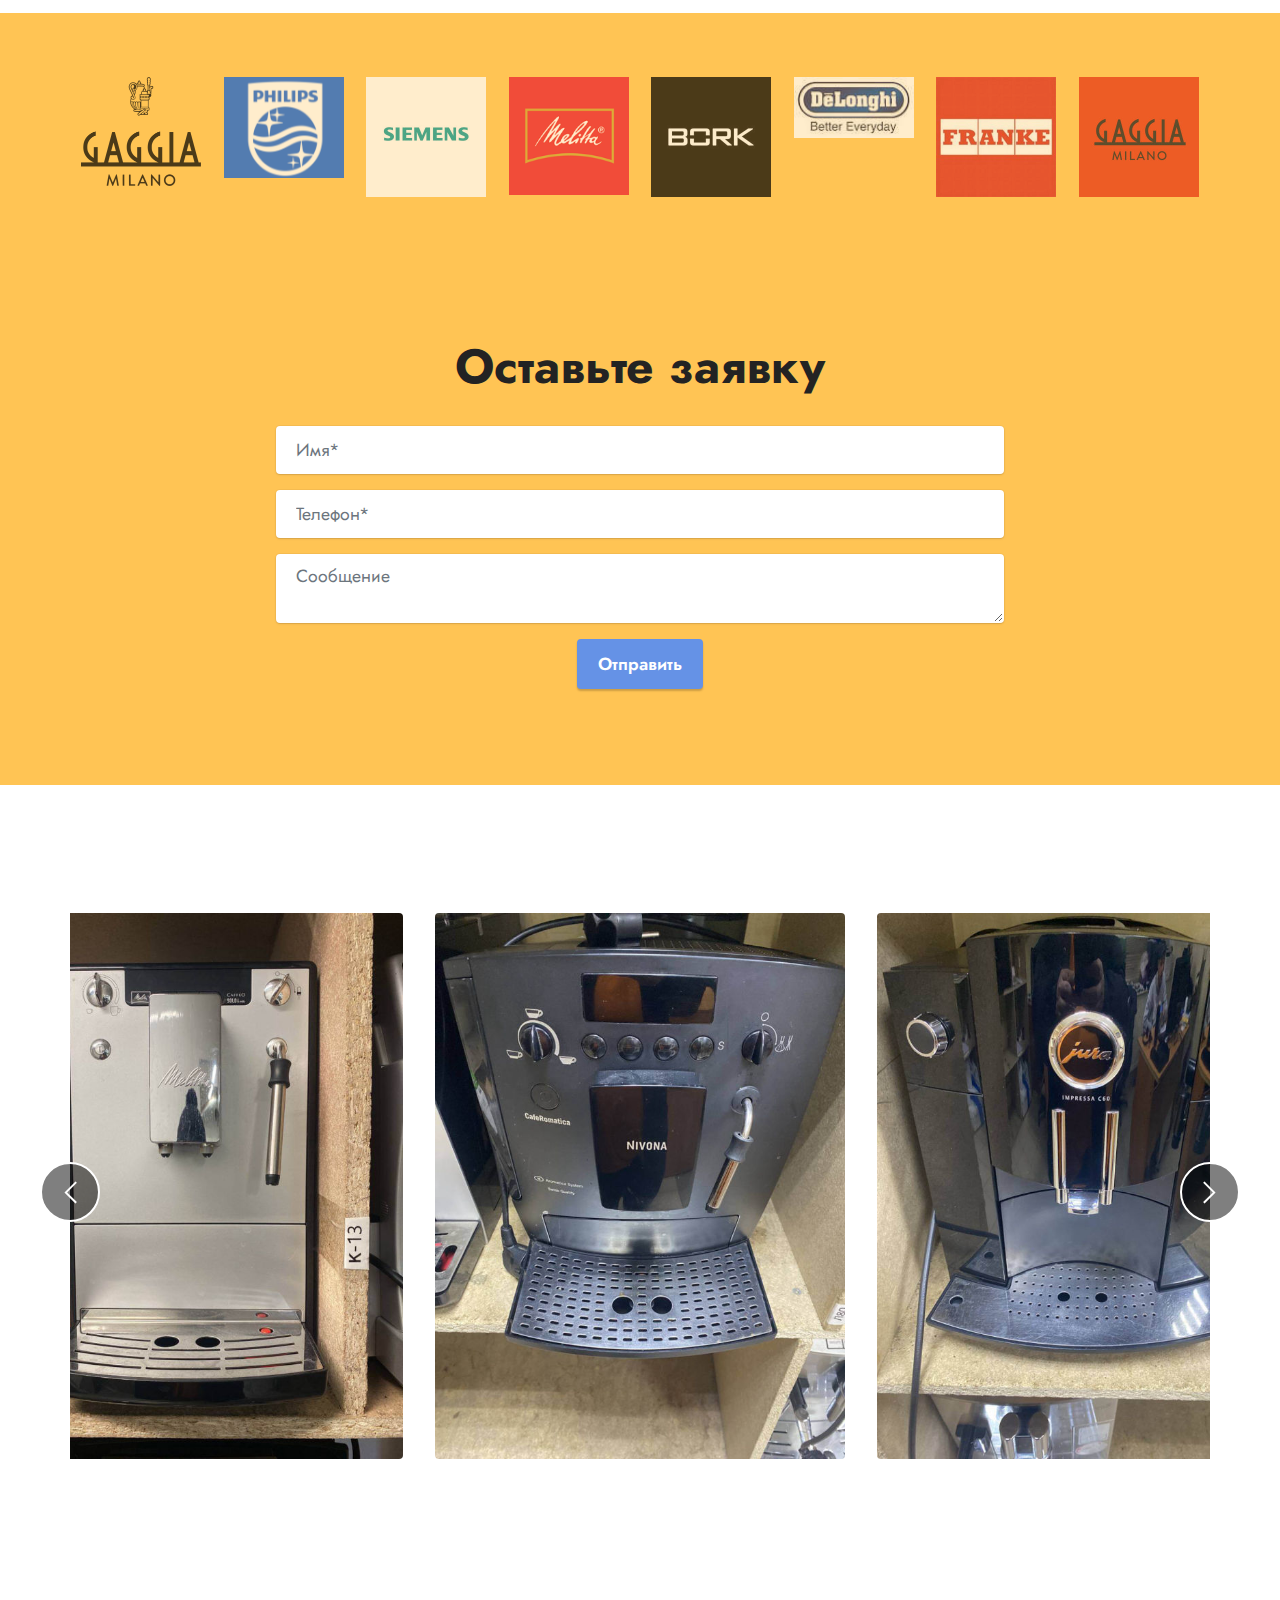
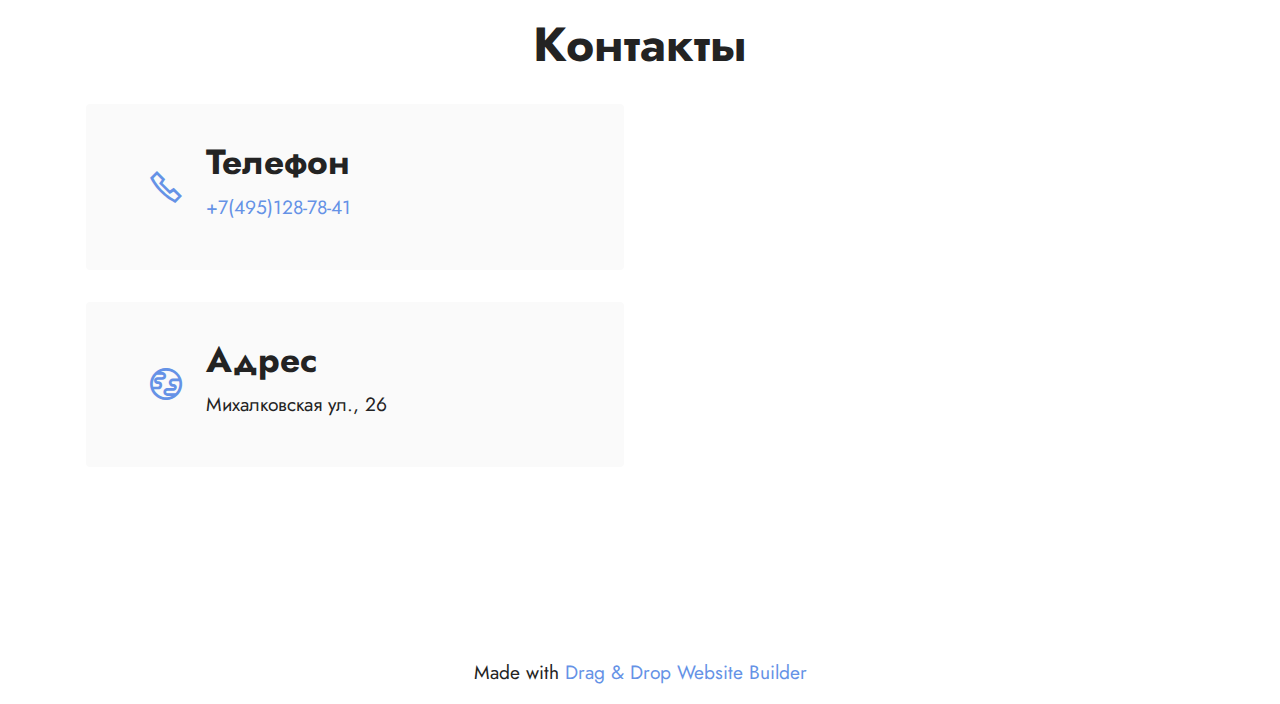
<file: page1.html>
<!DOCTYPE html>
<html  lang="en">
<head>
  <!-- Site made with Mobirise Website Builder v5.7.8, https://mobirise.com -->
  <meta charset="UTF-8">
  <meta http-equiv="X-UA-Compatible" content="IE=edge">
  <meta name="generator" content="Mobirise v5.7.8, mobirise.com">
  <meta name="viewport" content="width=device-width, initial-scale=1, minimum-scale=1">
  <link rel="shortcut icon" href="assets/images/logo-remkoffee-121x108.png" type="image/x-icon">
  <meta name="description" content="Сервисный центр Remkoffee осуществляет ремонт кофемашин с бесплатной диагностикой.">
  
  
  <title>Page 1</title>
  <link rel="stylesheet" href="assets/web/assets/mobirise-icons2/mobirise2.css">
  <link rel="stylesheet" href="assets/web/assets/mobirise-icons/mobirise-icons.css">
  <link rel="stylesheet" href="assets/bootstrap/css/bootstrap.min.css">
  <link rel="stylesheet" href="assets/bootstrap/css/bootstrap-grid.min.css">
  <link rel="stylesheet" href="assets/bootstrap/css/bootstrap-reboot.min.css">
  <link rel="stylesheet" href="assets/datatables/vanilla-dataTables.min.css">
  <link rel="stylesheet" href="assets/dropdown/css/style.css">
  <link rel="stylesheet" href="assets/socicon/css/styles.css">
  <link rel="stylesheet" href="assets/theme/css/style.css">
  <link rel="preload" href="https://fonts.googleapis.com/css?family=Jost:100,200,300,400,500,600,700,800,900,100i,200i,300i,400i,500i,600i,700i,800i,900i&display=swap" as="style" onload="this.onload=null;this.rel='stylesheet'">
  <noscript><link rel="stylesheet" href="https://fonts.googleapis.com/css?family=Jost:100,200,300,400,500,600,700,800,900,100i,200i,300i,400i,500i,600i,700i,800i,900i&display=swap"></noscript>
  <link rel="preload" as="style" href="assets/mobirise/css/mbr-additional.css"><link rel="stylesheet" href="assets/mobirise/css/mbr-additional.css" type="text/css">

  
  <!-- Google Tag Manager -->
<script>(function(w,d,s,l,i){w[l]=w[l]||[];w[l].push({'gtm.start':
new Date().getTime(),event:'gtm.js'});var f=d.getElementsByTagName(s)[0],
j=d.createElement(s),dl=l!='dataLayer'?'&l='+l:'';j.async=true;j.src=
'https://www.googletagmanager.com/gtm.js?id='+i+dl;f.parentNode.insertBefore(j,f);
})(window,document,'script','dataLayer','GTM-ML2RTBX');</script>
<!-- End Google Tag Manager -->

<meta name="yandex-verification" content="9c17fa0d5d142b98" />
  
</head>
<body>

<!-- Analytics -->
<!-- Yandex.Metrika counter -->
<script type="text/javascript" >
   (function(m,e,t,r,i,k,a){m[i]=m[i]||function(){(m[i].a=m[i].a||[]).push(arguments)};
   m[i].l=1*new Date();
   for (var j = 0; j < document.scripts.length; j++) {if (document.scripts[j].src === r) { return; }}
   k=e.createElement(t),a=e.getElementsByTagName(t)[0],k.async=1,k.src=r,a.parentNode.insertBefore(k,a)})
   (window, document, "script", "https://mc.yandex.ru/metrika/tag.js", "ym");

   ym(92867244, "init", {
        clickmap:true,
        trackLinks:true,
        accurateTrackBounce:true,
        webvisor:true
   });
</script>
<noscript><div><img src="https://mc.yandex.ru/watch/92867244" style="position:absolute; left:-9999px;" alt="" /></div></noscript>
<!-- /Yandex.Metrika counter -->

<script src="https://yastatic.net/s3/frontend/forms/_/embed.js"></script>
<!-- /Analytics -->


  <!-- Google Tag Manager (noscript) -->
<noscript><iframe src="https://www.googletagmanager.com/ns.html?id=GTM-ML2RTBX"
height="0" width="0" style="display:none;visibility:hidden"></iframe></noscript>
<!-- End Google Tag Manager (noscript) -->
<!-- Yandex.Metrika counter -->
<script type="text/javascript" >
   (function(m,e,t,r,i,k,a){m[i]=m[i]||function(){(m[i].a=m[i].a||[]).push(arguments)};
   m[i].l=1*new Date();k=e.createElement(t),a=e.getElementsByTagName(t)[0],k.async=1,k.src=r,a.parentNode.insertBefore(k,a)})
   (window, document, "script", "https://mc.yandex.ru/metrika/tag.js", "ym");

   ym(81012961, "init", {
        clickmap:true,
        trackLinks:true,
        accurateTrackBounce:true,
        webvisor:true
   });
</script>
<noscript><div><img src="https://mc.yandex.ru/watch/81012961" style="position:absolute; left:-9999px;" alt="" /></div></noscript>
<!-- /Yandex.Metrika counter -->
  <section data-bs-version="5.1" class="menu cid-tzeWaXyABw" once="menu" id="menu1-ge">
    
    <nav class="navbar navbar-dropdown navbar-fixed-top navbar-expand-lg">
        <div class="container-fluid">
            <div class="navbar-brand">
                <span class="navbar-logo">
                    <a href="/">
                        <img src="assets/images/logo-remkoffee-121x108.png" alt="Mobirise" style="height: 3.8rem;">
                    </a>
                </span>
                <span class="navbar-caption-wrap"><a class="navbar-caption text-black text-primary display-7" href="/">Remontcoffee-MSK<br></a></span>
            </div>
            <button class="navbar-toggler" type="button" data-toggle="collapse" data-bs-toggle="collapse" data-target="#navbarSupportedContent" data-bs-target="#navbarSupportedContent" aria-controls="navbarNavAltMarkup" aria-expanded="false" aria-label="Toggle navigation">
                <div class="hamburger">
                    <span></span>
                    <span></span>
                    <span></span>
                    <span></span>
                </div>
            </button>
            <div class="collapse navbar-collapse" id="navbarSupportedContent">
                <ul class="navbar-nav nav-dropdown nav-right" data-app-modern-menu="true"><li class="nav-item"><a class="nav-link link text-primary display-7" href="tel:+7(495)128-78-41"><strong>+7(495)128-78-41</strong></a></li></ul>
                
                
            </div>
        </div>
    </nav>

</section>

<section data-bs-version="5.1" class="info1 cid-tzeWaT7yk5" id="info1-g6">
    
    
    <div class="align-center container">
        <div class="row justify-content-center">
            <div class="col-12 col-lg-8">
                <h3 class="mbr-section-title mb-4 mbr-fonts-style display-1"><strong>Ремонт кофемашин в Москве и области</strong></h3>
                <p class="mbr-text mb-5 mbr-fonts-style display-7">
                    Выезд и диагностика при заказе ремонта бесплатно!
                </p>
                <div class="mbr-section-btn"><a class="btn btn-white display-4" href="index.html#form5-ez">Оставить заявку</a></div>
            </div>
        </div>
    </div>
</section>

<section data-bs-version="5.1" class="features1 cid-tzeWaTEGcv" id="features1-g7">
    

    
    <div class="container">
        <div class="row">
            <div class="col-12 col-lg-9">
                <h3 class="mbr-section-title mbr-fonts-style align-center mb-0 display-2">
                    <strong>Почему Remontcoffee-MSK?</strong></h3>
                
            </div>
        </div>
        <div class="row">
            <div class="card col-12 col-md-6 col-lg-3">
                <div class="card-wrapper">
                    <div class="card-box align-center">
                        <div class="iconfont-wrapper">
                            <span class="mbr-iconfont mbri-smile-face"></span>
                        </div>
                        <h5 class="card-title mbr-fonts-style display-7"><strong>Диагностика</strong></h5>
                        <p class="card-text mbr-fonts-style display-7">Не всегда легко узнать что именно произошло с вашей кофемашиной. Поэтому, если вы закажете ремонт,&nbsp; перед ремонтом, мы сначала проведем диагностику.</p>
                    </div>
                </div>
            </div>
            <div class="card col-12 col-md-6 col-lg-3">
                <div class="card-wrapper">
                    <div class="card-box align-center">
                        <div class="iconfont-wrapper">
                            <span class="mbr-iconfont mbri-delivery"></span>
                        </div>
                        <h5 class="card-title mbr-fonts-style display-7"><strong>Курьер&nbsp;</strong></h5>
                        <p class="card-text mbr-fonts-style display-7">Вы можете не нести кофемашину в сервис и обратно. При заказе ремонта, мы пришлем за ней курьера и привезем обратно.</p>
                    </div>
                </div>
            </div>
            <div class="card col-12 col-md-6 col-lg-3">
                <div class="card-wrapper">
                    <div class="card-box align-center">
                        <div class="iconfont-wrapper">
                            <span class="mbr-iconfont mbri-user"></span>
                        </div>
                        <h5 class="card-title mbr-fonts-style display-7"><strong>Гарантия на ремонт и комплектующие</strong></h5>
                        <p class="card-text mbr-fonts-style display-7">На все услуги и комплектующие, применяемые при ремонте мы предоставляем гарантию.</p>
                    </div>
                </div>
            </div>
            
        </div>
    </div>
</section>

<section data-bs-version="5.1" class="header2 cid-tzeWaUoSv2" id="header2-g8">
<div align="center" <script src="https://yastatic.net/s3/frontend/forms/_/embed.js"></script><iframe="" src="https://forms.yandex.ru/u/6419eecdeb61460528cf4cff/?iframe=1" frameborder="0" name="ya-form-6419eecdeb61460528cf4cff" width="650">
</div></section>

<section data-bs-version="5.1" class="form8 cid-tzeWaUzxx5" id="form8-g9">
    
    <div class="mbr-overlay"></div>
    <div class="container">
        
		<script src="https://yastatic.net/s3/frontend/forms/_/embed.js"></script><iframe src="https://forms.yandex.ru/u/6419eecdeb61460528cf4cff/?iframe=1" frameborder="0" name="ya-form-6419eecdeb61460528cf4cff" width="650"></iframe>
		
    </div>
</section>

<section data-bs-version="5.1" class="section-table cid-tzeWaUQBKf" id="table1-ga">

  
  
  <div class="container container-table">
      <h2 class="mbr-section-title mbr-fonts-style align-center pb-3 display-2">
          Цены</h2>
      <h3 class="mbr-section-subtitle mbr-fonts-style align-center pb-5 mbr-light display-7">
            Ниже представлены приблизительные цены для общего понимания стоимости ремонта, точную цену на ремонт</h3>
      <div class="table-wrapper">
        <div class="container">
          
        </div>

        <div class="container scroll">
          <table class="table" cellspacing="0" data-empty="No matching records found">
            <thead>
              <tr class="table-heads ">
                  
                  
                  
                  
              <th class="head-item mbr-fonts-style display-7"><strong>
                      Услуга</strong></th><th class="head-item mbr-fonts-style display-7"><strong>
                      Цена</strong></th></tr>
            </thead>

            <tbody>
              
              
              
              
            <tr> 
                
                
                
                
              <td class="body-item mbr-fonts-style display-7">Чистка от кофейных масел</td><td class="body-item mbr-fonts-style display-7">500 р.</td></tr><tr>
                
                
                
                
              <td class="body-item mbr-fonts-style display-7">Замена жерновов</td><td class="body-item mbr-fonts-style display-7">900 р.</td></tr><tr>
                
                
                
                
              <td class="body-item mbr-fonts-style display-7">Замена ТЭНа</td><td class="body-item mbr-fonts-style display-7">900 р.</td></tr><tr>
                
                
                
                
              <td class="body-item mbr-fonts-style display-7">Ремонт кофемолки</td><td class="body-item mbr-fonts-style display-7">800 р.</td></tr><tr>
                
                
                
                
              <td class="body-item mbr-fonts-style display-7">Замена микровыключателей</td><td class="body-item mbr-fonts-style display-7">850 р.</td></tr><tr>
                
                
                
                
              <td class="body-item mbr-fonts-style display-7">Замена модуля управления</td><td class="body-item mbr-fonts-style display-7">700 р.</td></tr><tr>
                
                
                
                
              <td class="body-item mbr-fonts-style display-7">Замена температурного датчика</td><td class="body-item mbr-fonts-style display-7">700 р.</td></tr><tr>
                
                
                
                
              <td class="body-item mbr-fonts-style display-7">Замена уплотнительного кольца группы</td><td class="body-item mbr-fonts-style display-7">600 р.</td></tr><tr>
                
                
                
                
              <td class="body-item mbr-fonts-style display-7">Комплексная профилактика</td><td class="body-item mbr-fonts-style display-7">900 р.</td></tr><tr>
                
                
                
                
              <td class="body-item mbr-fonts-style display-7">Ремонт капучинатора</td><td class="body-item mbr-fonts-style display-7">800 р.</td></tr><tr>
                
                
                
                
              <td class="body-item mbr-fonts-style display-7">Комплексная профилактика</td><td class="body-item mbr-fonts-style display-7">800 р.</td></tr><tr>
                
                
                
                
              <td class="body-item mbr-fonts-style display-7">Ремонт заварного блока</td><td class="body-item mbr-fonts-style display-7">800 р.</td></tr><tr>
                
                
                
                
              <td class="body-item mbr-fonts-style display-7">Замена пароблока</td><td class="body-item mbr-fonts-style display-7">900 р.</td></tr><tr>
                
                
                
                
              <td class="body-item mbr-fonts-style display-7">Замена датчика пароблока</td><td class="body-item mbr-fonts-style display-7">700 р.</td></tr><tr>
                
                
                
                
              <td class="body-item mbr-fonts-style display-7">Замена бойлера</td><td class="body-item mbr-fonts-style display-7">900 р.</td></tr></tbody>
          </table>
        </div>
        <div class="container table-info-container">
          
        </div>
      </div>
    </div>
</section>

<section data-bs-version="5.1" class="timeline1 cid-tzeWaW0LDm" id="timeline1-gb">
    

    
    
    <div class="timelines-container container" mbri-timelines="">
        <div class="mbr-section-head">
            <h3 class="mbr-section-title mbr-fonts-style align-center mb-0 display-2">
                <strong>Три простых шага до рабочей кофемашины</strong></h3>
            
        </div>
        <div class="row timeline-element mb-2 mt-4">
            <div class="timeline-date col-12 col-md-6">
                <div class="timeline-date-wrapper">
                    
                </div>
            </div>
            <span class="iconBackground"></span>
            <div class="col-12 col-md-6">
                <div class="timeline-text-wrapper">
                    <h4 class="mbr-timeline-title mbr-fonts-style mb-4 display-5">
                        <strong>Обращение</strong></h4>
                    <div class="image-wrapper mb-4">
                        <img src="assets/images/7c3a62f3d9350eff71c2b9af2a94cd89-687x706.png" alt="Mobirise Website Builder" title="">
                    </div>
                    <p class="mbr-text mbr-fonts-style display-7">
                        Позвоните по телефону или оставьте заявку. Менеджер задаст уточняющие вопросы и назовет цену ремонта.</p>
                </div>
            </div>
        </div>
        <div class="row timeline-element mb-2">
            <div class="col-12 col-md-6">
                <div class="timeline-text-wrapper">
                    <h4 class="mbr-timeline-title mbr-fonts-style mb-4 display-5">
                        <strong>Ремонт</strong></h4>
                    <div class="image-wrapper mb-4">
                        <img src="assets/images/remont-kofemashin-3-1128x727.jpg" alt="Mobirise Website Builder" title="">
                    </div>
                    <p class="mbr-text mbr-fonts-style display-7">
                        В зависимости от характера поломки и ваших предпочтений, либо наш курьер заберет кофемашину в наш сервис-центр, либо приедет мастер и устранит поломку на месте.</p>
                </div>
            </div>
            <span class="iconBackground"></span>
            <div class="timeline-date col-12 col-md-6">
                <div class="timeline-date-wrapper">
                    
                </div>
            </div>
        </div>
        <div class="row timeline-element mb-2">
            <div class="timeline-date col-12 col-md-6">
                <div class="timeline-date-wrapper">
                    
                </div>
            </div>
            <span class="iconBackground"></span>
            <div class="col-12 col-md-6">
                <div class="timeline-text-wrapper">
                    <h4 class="mbr-timeline-title mbr-fonts-style mb-4 display-5"><strong>Гарантия</strong></h4>
                    <div class="image-wrapper mb-4">
                        <img src="assets/images/d5012ef9-b158-47ee-b63b-f0124d62bdc7-441x450.png" alt="Mobirise Website Builder" title="">
                    </div>
                    <p class="mbr-text mbr-fonts-style display-7">
                        После завершения ремонта, на все работы, запчасти и расходники, начинается гарантийный срок.</p>
                </div>
            </div>
        </div>
        
        
        
        
        
        
        
        
        
    </div>
</section>

<section data-bs-version="5.1" class="clients1 cid-tzeWaWV3s6" id="clients1-gc">
    
    <div class="images-container container">
        <div class="mbr-section-head">
            
            
            
        </div>
        <div class="row justify-content-center mt-4">
            <div class="col-md-3 card">
                <img src="assets/images/1200px-gaggia-logo.svg-240x217.png" alt="Mobirise Website Builder">
            </div>
            <div class="col-md-3 card">
                <img src="assets/images/1820px-philips-crest-logo-1-240x135.png" alt="Mobirise Website Builder">
            </div>
            <div class="col-md-3 card">
                <img src="assets/images/190524-6888-240x240.jpg" alt="Mobirise Website Builder">
            </div>
            <div class="col-md-3 card">
                <img src="assets/images/111111111111111111111-240x240.png" alt="Mobirise Website Builder">
            </div>
            <div class="col-md-3 card">
                <img src="assets/images/bork-240x240.jpg" alt="Mobirise Website Builder">
            </div>
            <div class="col-md-3 card">
                <img src="assets/images/delonghi-119x60.jpg" alt="Mobirise Website Builder">
            </div>
            <div class="col-md-3 card">
                <img src="assets/images/franke-240x240.jpg" alt="Mobirise Website Builder">
            </div>
            <div class="col-md-3 card">
                <img src="assets/images/gaggia-240x240.jpg" alt="Mobirise Website Builder">
            </div>
        </div>
    </div>
</section>

<section data-bs-version="5.1" class="form5 cid-tzeWaXh32t" id="form5-gd">
    
    
    <div class="container">
        <div class="mbr-section-head">
            <h3 class="mbr-section-title mbr-fonts-style align-center mb-0 display-2">
                <strong>Оставьте заявку</strong></h3>
            
        </div>
        <div class="row justify-content-center mt-4">
            <div class="col-lg-8 mx-auto mbr-form" data-form-type="formoid">
                <form action="https://mobirise.eu/" method="POST" class="mbr-form form-with-styler" data-form-title="Form Name"><input type="hidden" name="email" data-form-email="true" value="ScjWgdlBJhy2/pXpkwt3rK8I8+TRP+S+2gB4UvJ4IBx/sVJzGM4763TL9Zrhkao0kY+vgHOZyOm0zMbDIOGSncUxNZpM3uYFX4dGHcs2Veq5ESMRTywul8zm9Jp+dSW3">
                    <div class="row">
                        <div hidden="hidden" data-form-alert="" class="alert alert-success col-12">Спасибо, скоро перезвоним!</div>
                        <div hidden="hidden" data-form-alert-danger="" class="alert alert-danger col-12">
                            Oops...! some problem!
                        </div>
                    </div>
                    <div class="dragArea row">
                        <div class="col-md col-sm-12 form-group mb-3" data-for="name">
                            <input type="text" name="name" placeholder="Имя*" data-form-field="name" class="form-control" value="" id="name-form5-gd">
                        </div>
                        
                        <div class="col-12 form-group mb-3" data-for="url">
                            <input type="url" name="url" placeholder="Телефон*" data-form-field="url" class="form-control" value="" id="url-form5-gd">
                        </div>
                        <div class="col-12 form-group mb-3" data-for="textarea">
                            <textarea name="textarea" placeholder="Сообщение" data-form-field="textarea" class="form-control" id="textarea-form5-gd"></textarea>
                        </div>
                        <div class="col-lg-12 col-md-12 col-sm-12 align-center mbr-section-btn"><button type="submit" class="btn btn-primary display-4">Отправить</button></div>
                        <div class="cf-turnstile" data-sitekey="1x00000000000000000000AA" data-theme="light"></div>
                    </div>
                </form>
            </div>
        </div>
    </div>
</section>

<section data-bs-version="5.1" class="slider6 mbr-embla cid-tzeWaXXD1B" id="slider6-gf">
    
    
    <div class="position-relative">
        
        <div class="embla mt-4" data-skip-snaps="true" data-align="center" data-contain-scroll="trimSnaps" data-loop="true" data-auto-play="true" data-auto-play-interval="4" data-draggable="true">
            <div class="embla__viewport container">
                <div class="embla__container">
                    <div class="embla__slide slider-image item" style="margin-left: 1rem; margin-right: 1rem;">
                        <div class="slide-content">
                            <div class="item-wrapper">
                                <div class="item-img">
                                    <img src="assets/images/photo-2023-01-26-21-41-15-600x800.jpg" alt="Mobirise Website Builder" title="" data-slide-to="0" data-bs-slide-to="0">
                                </div>
                            </div>
                            
                            
                        </div>
                    </div>
                    <div class="embla__slide slider-image item" style="margin-left: 1rem; margin-right: 1rem;">
                        <div class="slide-content">
                            <div class="item-wrapper">
                                <div class="item-img">
                                    <img src="assets/images/photo-2023-01-26-21-41-24-600x800.jpg" alt="Mobirise Website Builder" title="" data-slide-to="1" data-bs-slide-to="1">
                                </div>
                            </div>
                            
                            
                        </div>
                    </div>
                    <div class="embla__slide slider-image item" style="margin-left: 1rem; margin-right: 1rem;">
                        <div class="slide-content">
                            <div class="item-wrapper">
                                <div class="item-img">
                                    <img src="assets/images/photo-2023-01-26-21-41-28-600x800.jpg" alt="Mobirise Website Builder" title="" data-slide-to="2" data-bs-slide-to="2">
                                </div>
                            </div>
                            
                            
                        </div>
                    </div>
                    <div class="embla__slide slider-image item" style="margin-left: 1rem; margin-right: 1rem;">
                        <div class="slide-content">
                            <div class="item-wrapper">
                                <div class="item-img">
                                    <img src="assets/images/photo-2023-01-26-21-41-37-600x800.jpg" alt="Mobirise Website Builder" title="" data-slide-to="3" data-bs-slide-to="3">
                                </div>
                            </div>
                            
                            
                        </div>
                    </div><div class="embla__slide slider-image item" style="margin-left: 1rem; margin-right: 1rem;">
                        <div class="slide-content">
                            <div class="item-wrapper">
                                <div class="item-img">
                                    <img src="assets/images/photo-2023-01-26-21-41-31-600x800.jpg" alt="Mobirise Website Builder" title="" data-slide-to="4" data-bs-slide-to="4">
                                </div>
                            </div>
                            
                            
                        </div>
                    </div><div class="embla__slide slider-image item" style="margin-left: 1rem; margin-right: 1rem;">
                        <div class="slide-content">
                            <div class="item-wrapper">
                                <div class="item-img">
                                    <img src="assets/images/photo-2023-01-26-21-41-34-600x800.jpg" alt="Mobirise Website Builder" title="" data-slide-to="5" data-bs-slide-to="5">
                                </div>
                            </div>
                            
                            
                        </div>
                    </div><div class="embla__slide slider-image item" style="margin-left: 1rem; margin-right: 1rem;">
                        <div class="slide-content">
                            <div class="item-wrapper">
                                <div class="item-img">
                                    <img src="assets/images/photo-2023-01-26-21-41-59-600x800.jpg" alt="Mobirise Website Builder" title="" data-slide-to="6" data-bs-slide-to="6">
                                </div>
                            </div>
                            
                            
                        </div>
                    </div><div class="embla__slide slider-image item" style="margin-left: 1rem; margin-right: 1rem;">
                        <div class="slide-content">
                            <div class="item-wrapper">
                                <div class="item-img">
                                    <img src="assets/images/photo-2023-01-26-21-42-2-600x800.jpg" alt="Mobirise Website Builder" title="" data-slide-to="7" data-bs-slide-to="7">
                                </div>
                            </div>
                            
                            
                        </div>
                    </div><div class="embla__slide slider-image item" style="margin-left: 1rem; margin-right: 1rem;">
                        <div class="slide-content">
                            <div class="item-wrapper">
                                <div class="item-img">
                                    <img src="assets/images/photo-2023-01-26-21-42-7-600x800.jpg" alt="Mobirise Website Builder" title="" data-slide-to="8" data-bs-slide-to="8">
                                </div>
                            </div>
                            
                            
                        </div>
                    </div>
                </div>
            </div>
            <button class="embla__button embla__button--prev">
                <span class="mobi-mbri mobi-mbri-arrow-prev mbr-iconfont" aria-hidden="true"></span>
                <span class="sr-only visually-hidden visually-hidden">Previous</span>
            </button>
            <button class="embla__button embla__button--next">
                <span class="mobi-mbri mobi-mbri-arrow-next mbr-iconfont" aria-hidden="true"></span>
                <span class="sr-only visually-hidden visually-hidden">Next</span>
            </button>
        </div>
    </div>
</section>

<section data-bs-version="5.1" class="contacts3 map1 cid-tzeWaZeBjS" id="contacts3-gg">

    

    
    
    <div class="container">
        <div class="mbr-section-head">
            <h3 class="mbr-section-title mbr-fonts-style align-center mb-0 display-2"><strong>Контакты</strong></h3>
            
        </div>
        <div class="row justify-content-center mt-4">
            <div class="card col-12 col-md-6">
                <div class="card-wrapper">
                    <div class="image-wrapper">
                        <span class="mbr-iconfont mobi-mbri-phone mobi-mbri"></span>
                    </div>
                    <div class="text-wrapper">
                        <h6 class="card-title mbr-fonts-style mb-1 display-5">
                            <strong>Телефон</strong></h6>
                        <p class="mbr-text mbr-fonts-style display-7"><a href="tel:+7(495)128-78-41" class="text-primary">+7(495)128-78-41</a></p>
                    </div>
                </div>
                <div class="card-wrapper">
                    <div class="image-wrapper">
                        <span class="mbr-iconfont mobi-mbri-globe mobi-mbri"></span>
                    </div>
                    <div class="text-wrapper">
                        <h6 class="card-title mbr-fonts-style mb-1 display-5">
                            <strong>Адрес</strong></h6>
                        <p class="mbr-text mbr-fonts-style display-7">Михалковская ул., 26&nbsp;<br></p>
                    </div>
                </div>
            </div>
            <div class="map-wrapper col-12 col-md-6">
                <div class="google-map"><iframe frameborder="0" style="border:0" src="https://www.google.com/maps/embed/v1/place?key=AIzaSyCNveGQ9bfpKFwWzQLLftrR9hNiHwdqQG8&amp;q=Михалковская ул., 26" allowfullscreen=""></iframe></div>
            </div>
        </div>
    </div>
</section>

<section data-bs-version="5.1" class="footer3 cid-tzeWaZEE9C mbr-reveal" once="footers" id="footer3-gh">

    

    

    <div class="container">
        <div class="media-container-row align-center mbr-white">
            
            
            <div class="row row-copirayt">
                <p class="mbr-text mb-0 mbr-fonts-style mbr-white align-center display-7">
                    © Remontcoffee-MSK 2023</p>
            </div>
        </div>
    </div>
</section><section class="display-7" style="padding: 0;align-items: center;justify-content: center;flex-wrap: wrap;    align-content: center;display: flex;position: relative;height: 4rem;"><a href="https://mobiri.se/2500632" style="flex: 1 1;height: 4rem;position: absolute;width: 100%;z-index: 1;"><img alt="" style="height: 4rem;" src="[data-uri]"></a><p style="margin: 0;text-align: center;" class="display-7">Made with &#8204;</p><a style="z-index:1" href="https://mobirise.com/drag-drop-website-builder.html">Drag & Drop Website Builder</a></section><script src="assets/bootstrap/js/bootstrap.bundle.min.js"></script>  <script src="assets/smoothscroll/smooth-scroll.js"></script>  <script src="assets/ytplayer/index.js"></script>  <script src="assets/datatables/vanilla-dataTables.min.js"></script>  <script src="assets/dropdown/js/navbar-dropdown.js"></script>  <script src="assets/embla/embla.min.js"></script>  <script src="assets/embla/script.js"></script>  <script src="assets/theme/js/script.js"></script>  <script src="assets/formoid/formoid.min.js"></script>  
  
  
</body>
</html>
</file>
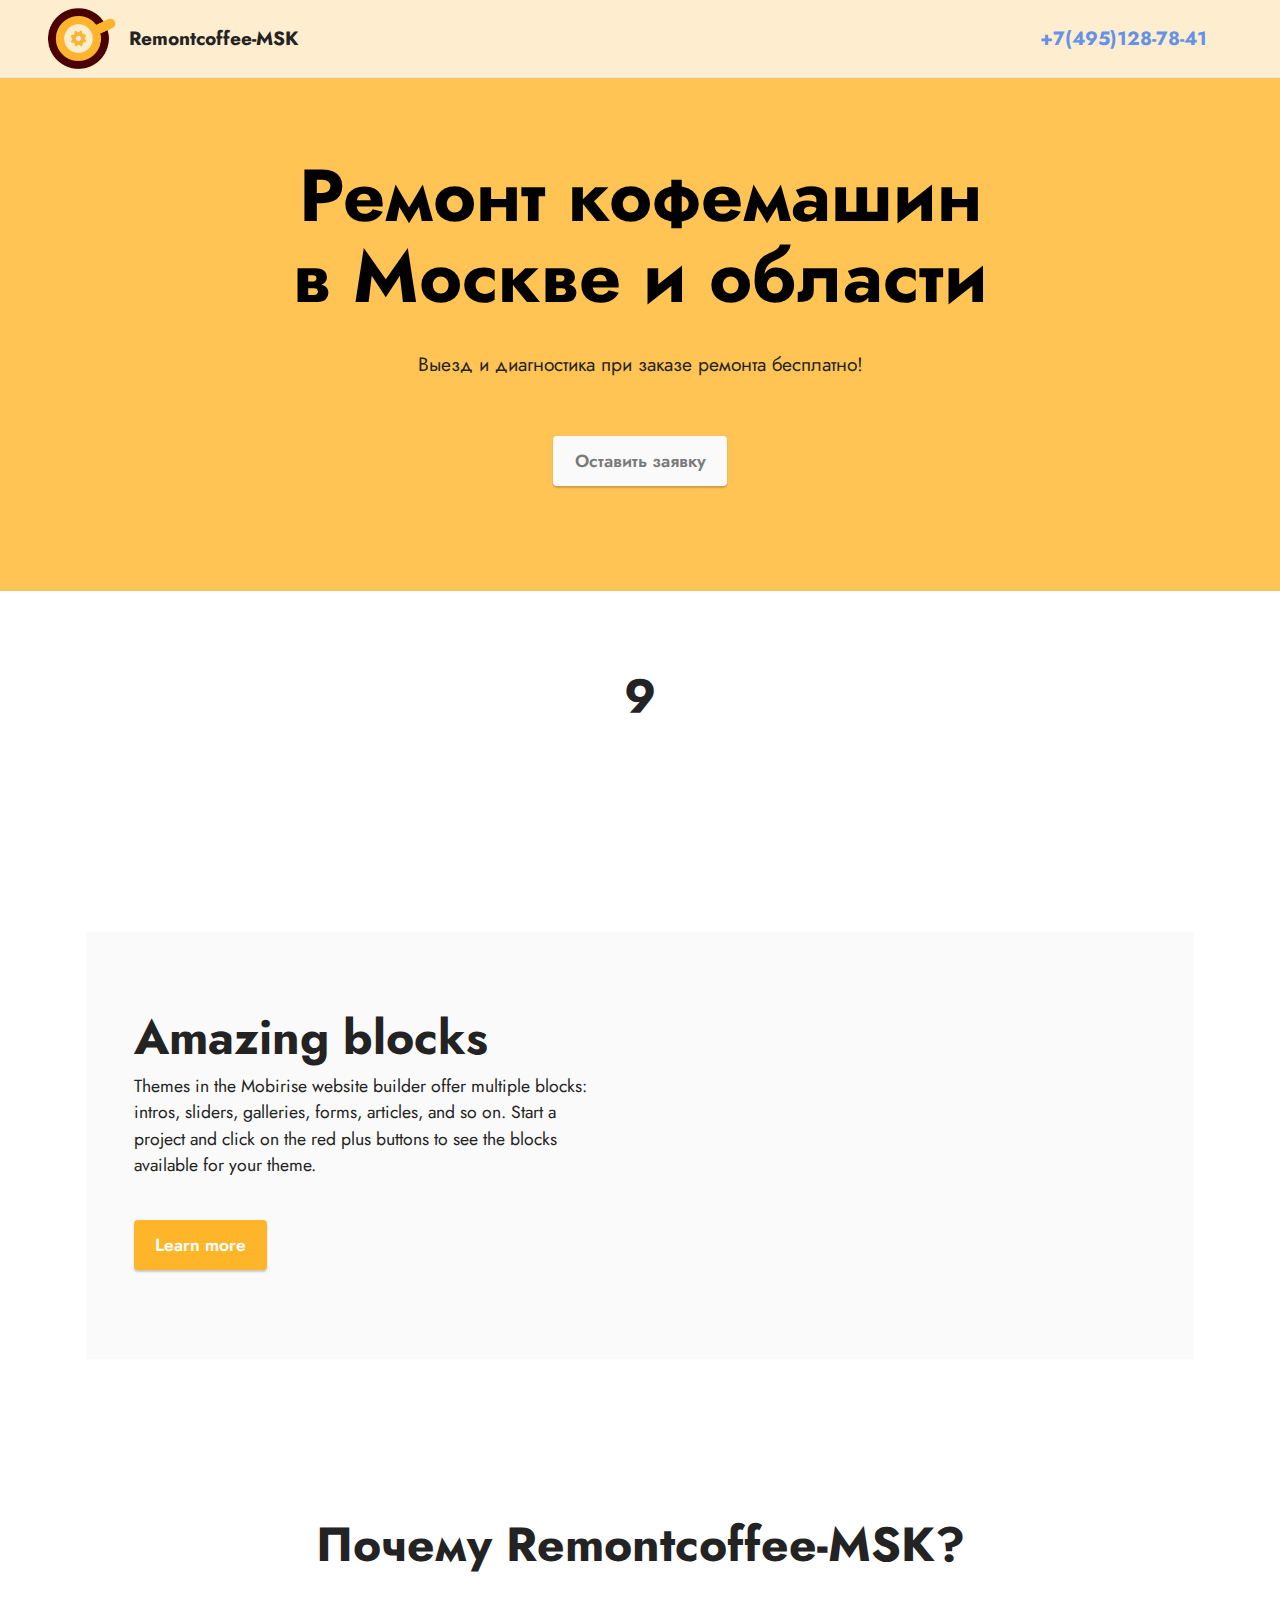
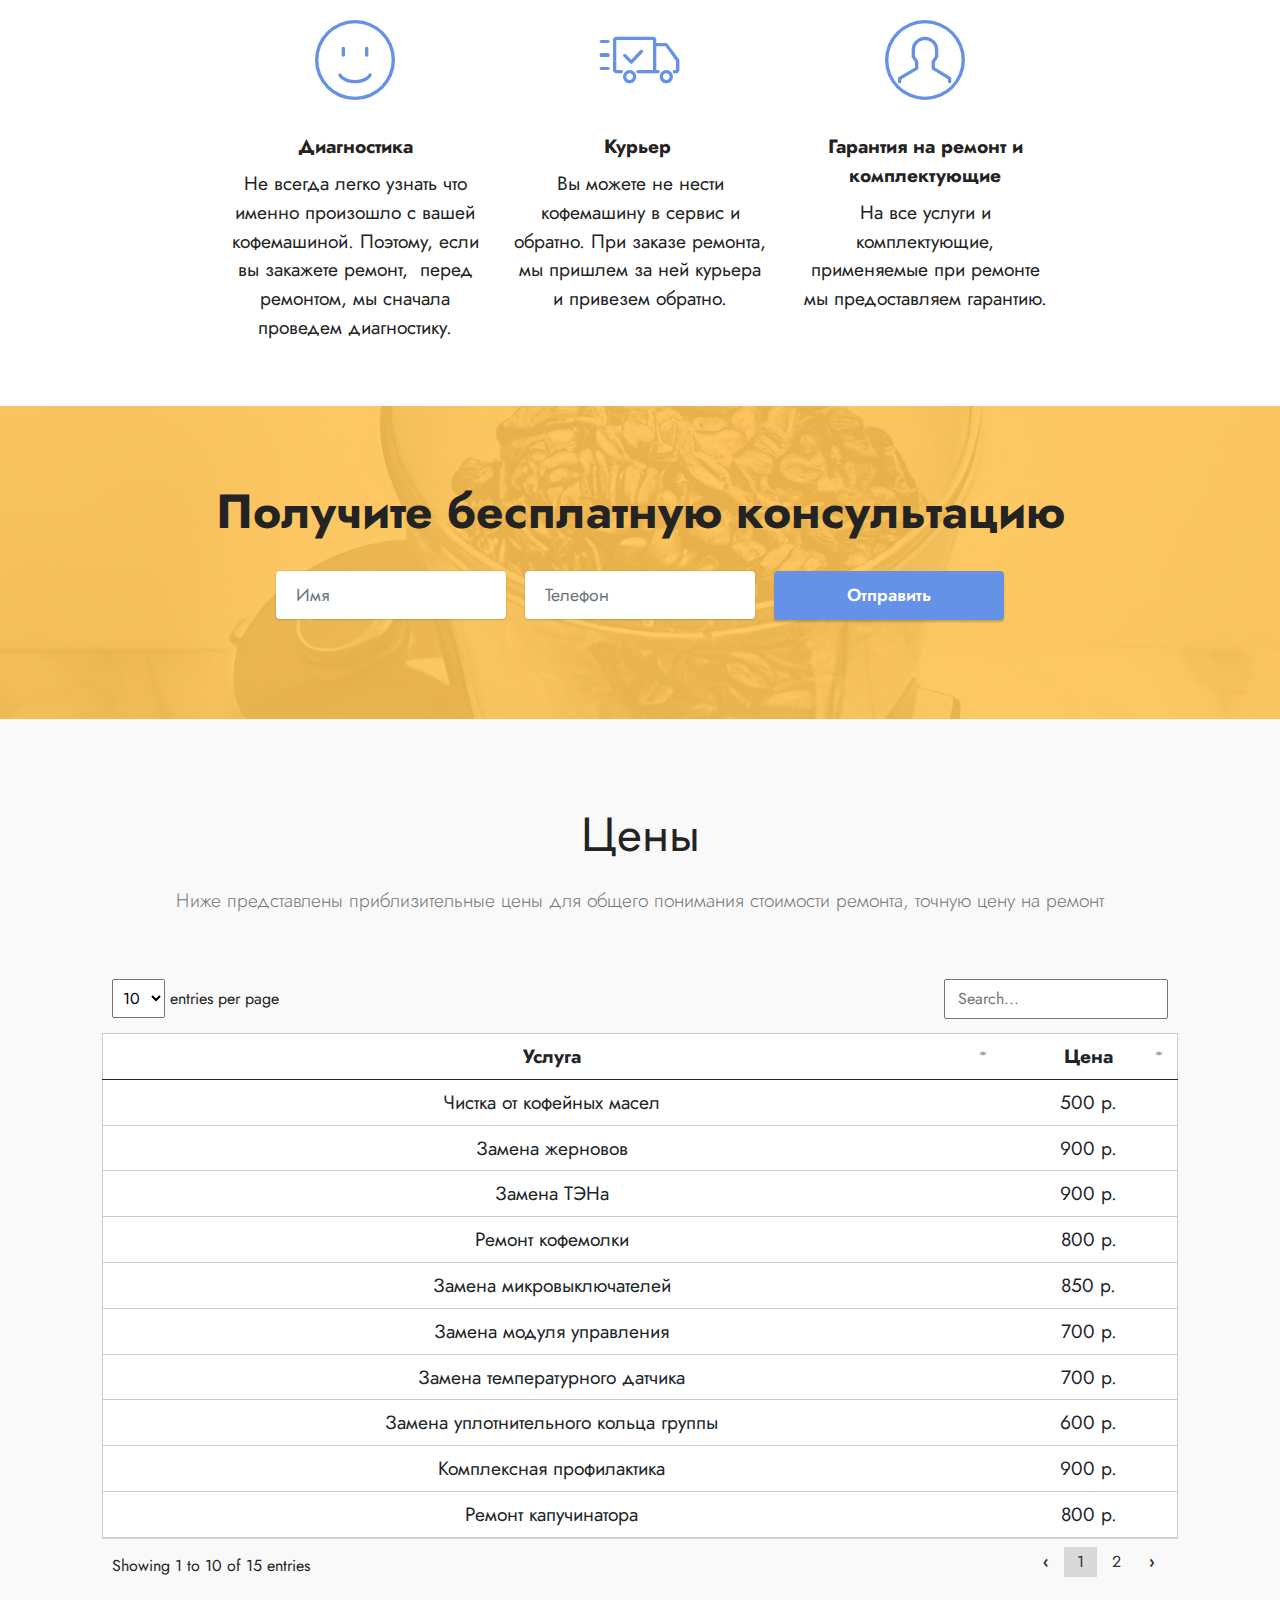
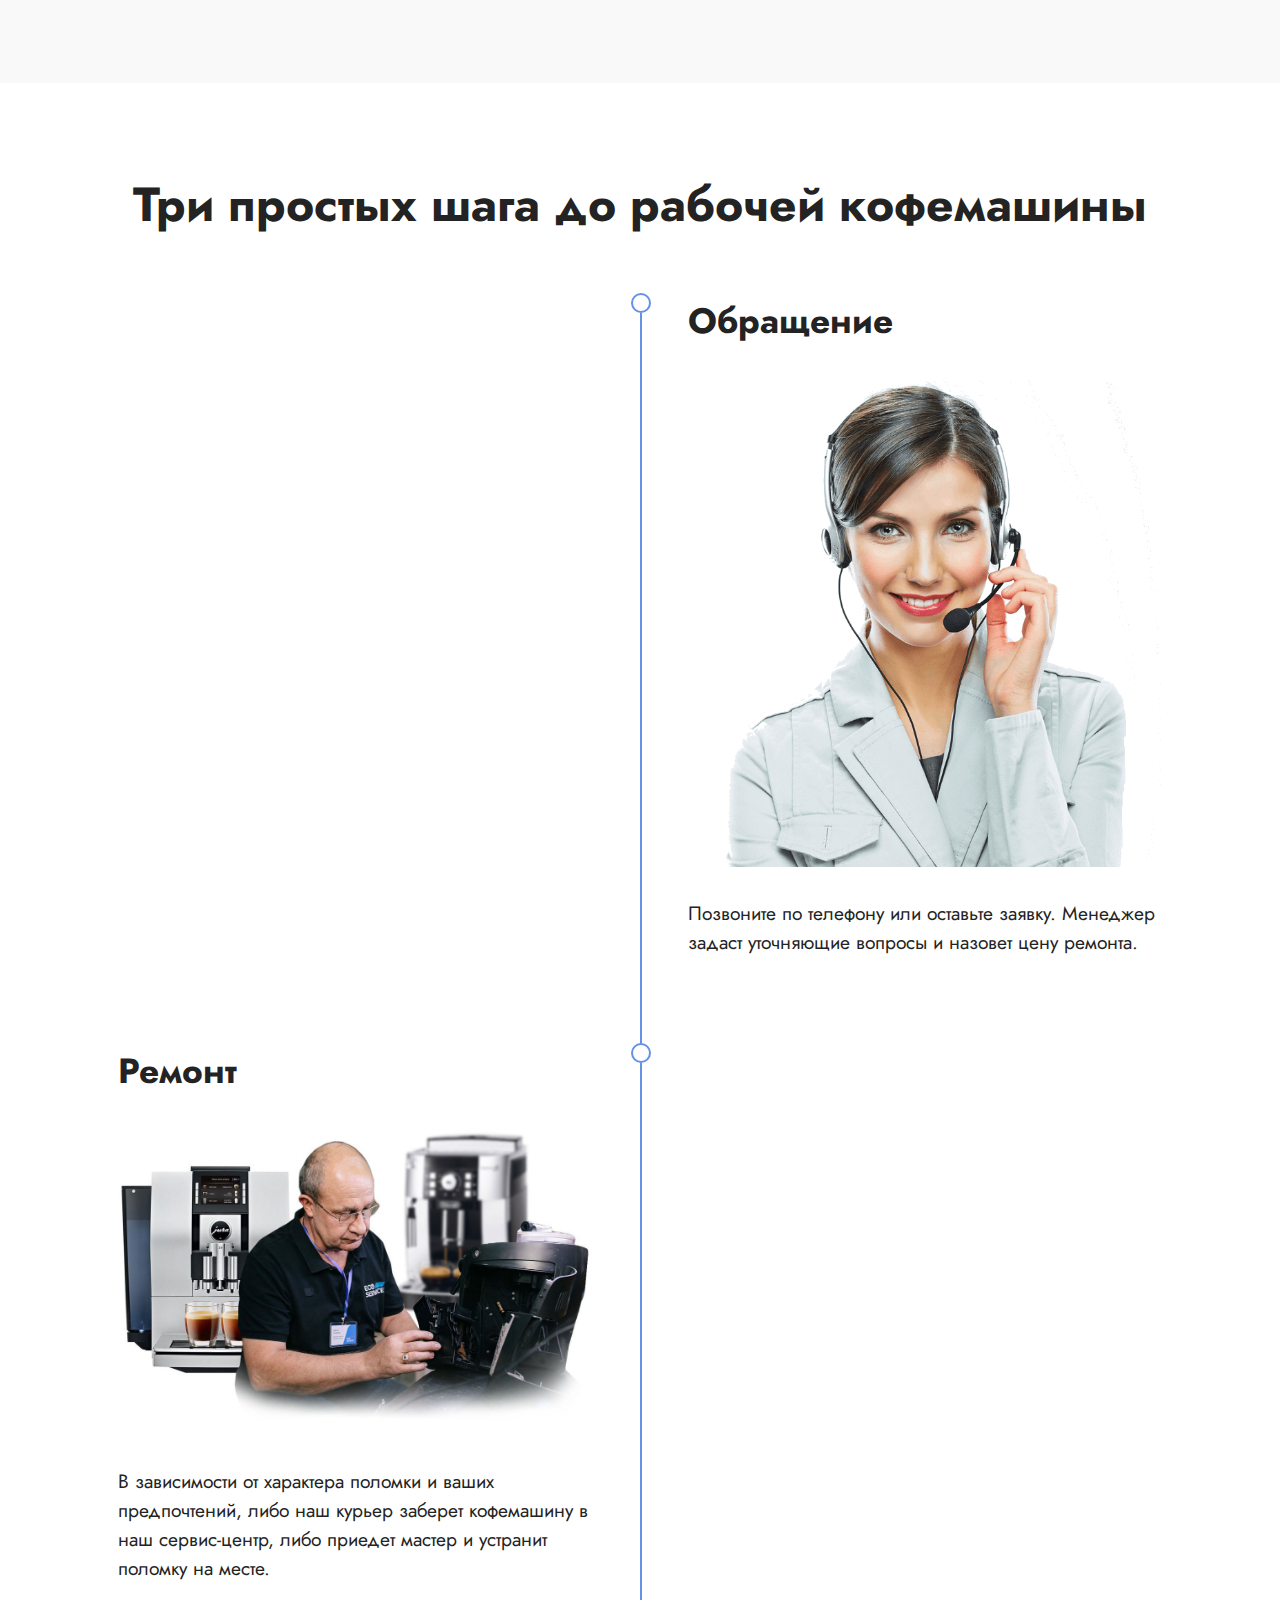
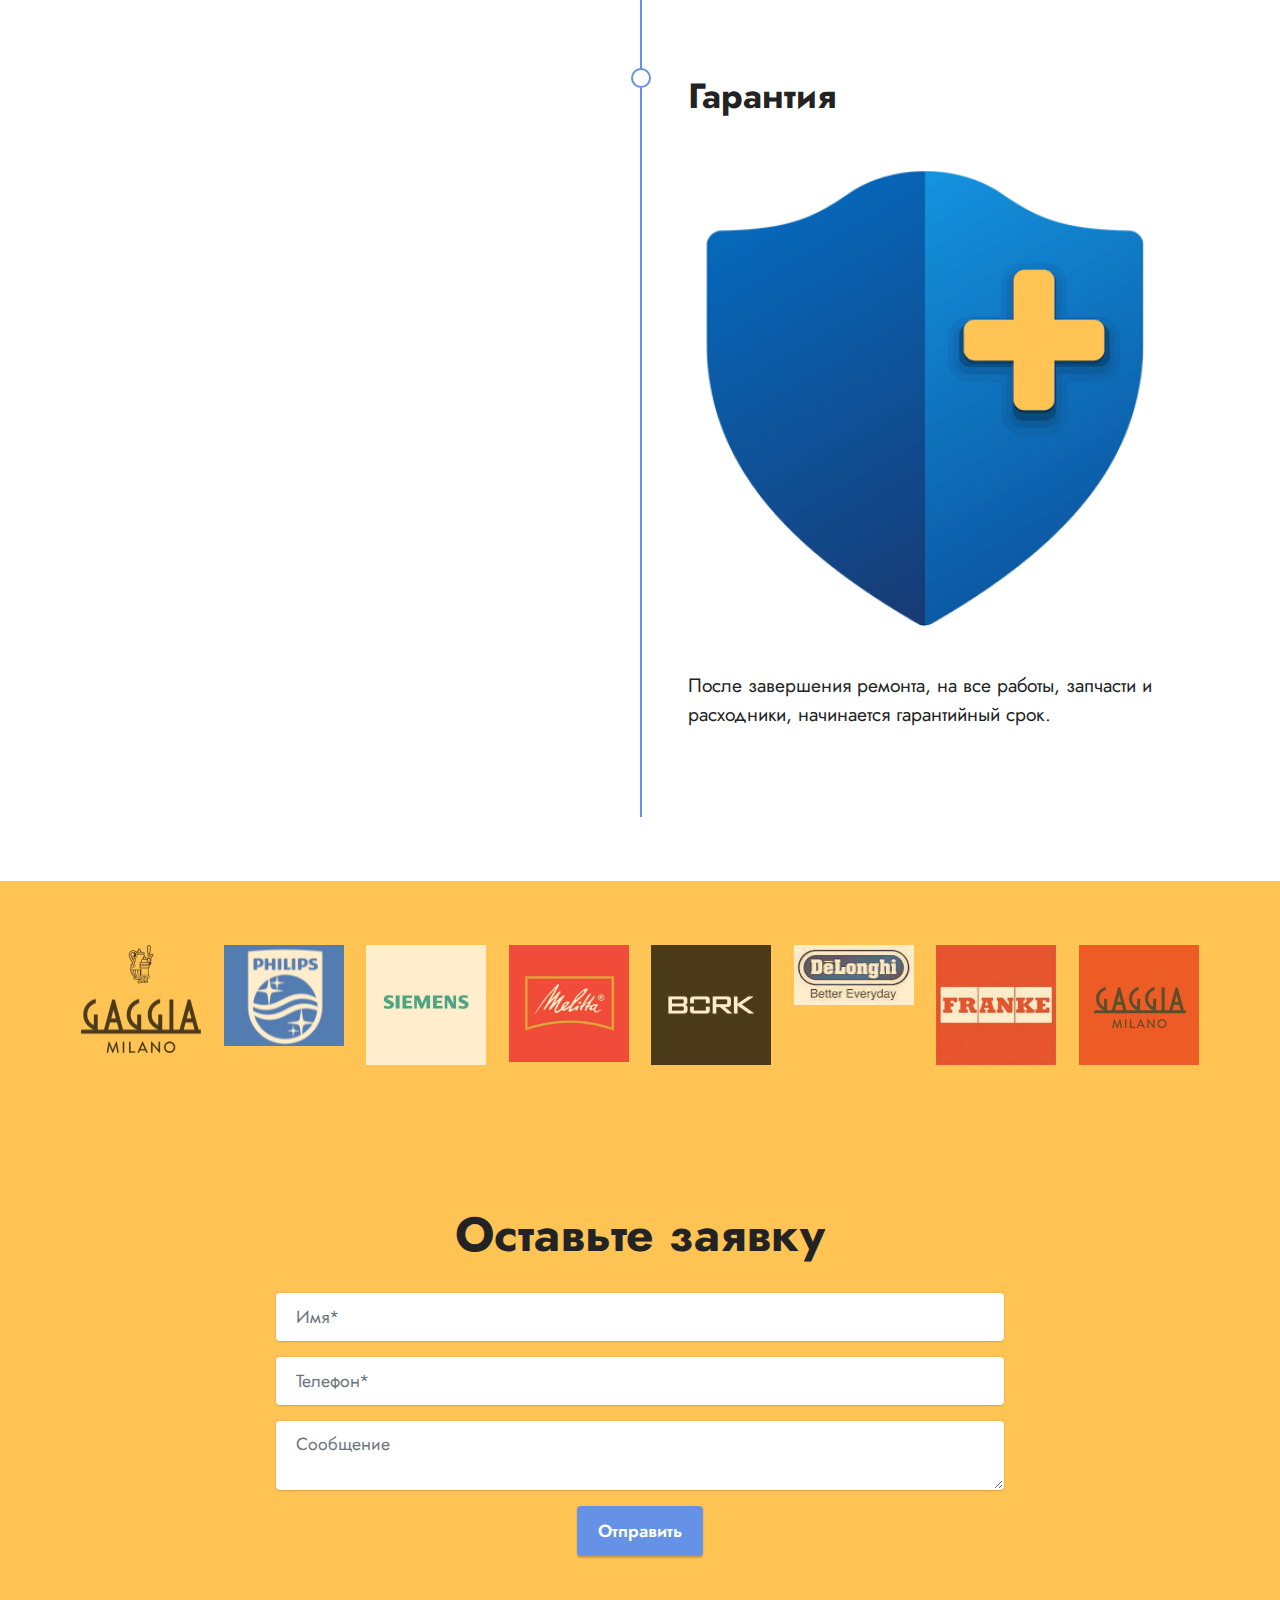
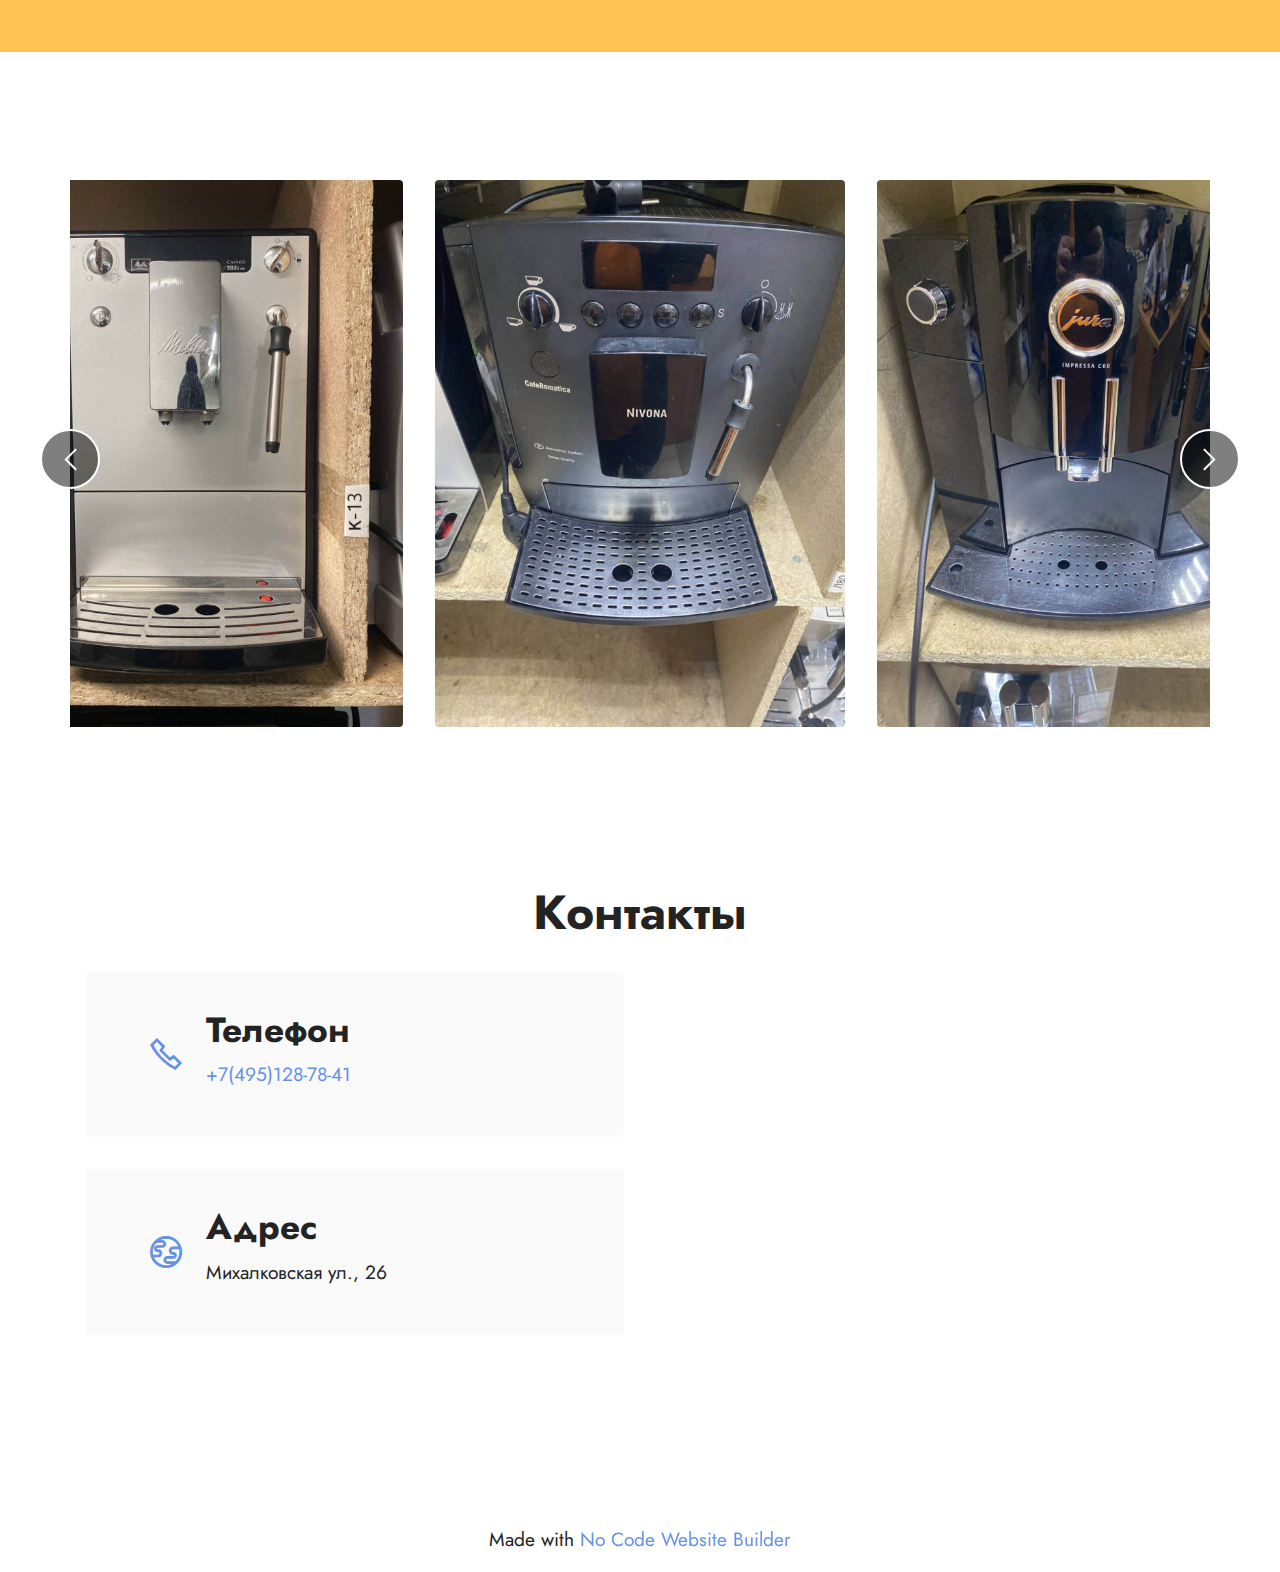
<file: page2.html>
<!DOCTYPE html>
<html  lang="en">
<head>
  <!-- Site made with Mobirise Website Builder v5.7.8, https://mobirise.com -->
  <meta charset="UTF-8">
  <meta http-equiv="X-UA-Compatible" content="IE=edge">
  <meta name="generator" content="Mobirise v5.7.8, mobirise.com">
  <meta name="viewport" content="width=device-width, initial-scale=1, minimum-scale=1">
  <link rel="shortcut icon" href="assets/images/logo-remkoffee-121x108.png" type="image/x-icon">
  <meta name="description" content="Сервисный центр Remkoffee осуществляет ремонт кофемашин с бесплатной диагностикой.">
  
  
  <title>Page 2</title>
  <link rel="stylesheet" href="assets/web/assets/mobirise-icons2/mobirise2.css">
  <link rel="stylesheet" href="assets/web/assets/mobirise-icons/mobirise-icons.css">
  <link rel="stylesheet" href="assets/bootstrap/css/bootstrap.min.css">
  <link rel="stylesheet" href="assets/bootstrap/css/bootstrap-grid.min.css">
  <link rel="stylesheet" href="assets/bootstrap/css/bootstrap-reboot.min.css">
  <link rel="stylesheet" href="assets/datatables/vanilla-dataTables.min.css">
  <link rel="stylesheet" href="assets/dropdown/css/style.css">
  <link rel="stylesheet" href="assets/socicon/css/styles.css">
  <link rel="stylesheet" href="assets/theme/css/style.css">
  <link rel="preload" href="https://fonts.googleapis.com/css?family=Jost:100,200,300,400,500,600,700,800,900,100i,200i,300i,400i,500i,600i,700i,800i,900i&display=swap" as="style" onload="this.onload=null;this.rel='stylesheet'">
  <noscript><link rel="stylesheet" href="https://fonts.googleapis.com/css?family=Jost:100,200,300,400,500,600,700,800,900,100i,200i,300i,400i,500i,600i,700i,800i,900i&display=swap"></noscript>
  <link rel="preload" as="style" href="assets/mobirise/css/mbr-additional.css"><link rel="stylesheet" href="assets/mobirise/css/mbr-additional.css" type="text/css">

  
  <!-- Google Tag Manager -->
<script>(function(w,d,s,l,i){w[l]=w[l]||[];w[l].push({'gtm.start':
new Date().getTime(),event:'gtm.js'});var f=d.getElementsByTagName(s)[0],
j=d.createElement(s),dl=l!='dataLayer'?'&l='+l:'';j.async=true;j.src=
'https://www.googletagmanager.com/gtm.js?id='+i+dl;f.parentNode.insertBefore(j,f);
})(window,document,'script','dataLayer','GTM-ML2RTBX');</script>
<!-- End Google Tag Manager -->

<meta name="yandex-verification" content="9c17fa0d5d142b98" />
  
</head>
<body>

<!-- Analytics -->
<!-- Yandex.Metrika counter -->
<script type="text/javascript" >
   (function(m,e,t,r,i,k,a){m[i]=m[i]||function(){(m[i].a=m[i].a||[]).push(arguments)};
   m[i].l=1*new Date();
   for (var j = 0; j < document.scripts.length; j++) {if (document.scripts[j].src === r) { return; }}
   k=e.createElement(t),a=e.getElementsByTagName(t)[0],k.async=1,k.src=r,a.parentNode.insertBefore(k,a)})
   (window, document, "script", "https://mc.yandex.ru/metrika/tag.js", "ym");

   ym(92867244, "init", {
        clickmap:true,
        trackLinks:true,
        accurateTrackBounce:true,
        webvisor:true
   });
</script>
<noscript><div><img src="https://mc.yandex.ru/watch/92867244" style="position:absolute; left:-9999px;" alt="" /></div></noscript>
<!-- /Yandex.Metrika counter -->

<script src="https://yastatic.net/s3/frontend/forms/_/embed.js"></script>
<!-- /Analytics -->


  <!-- Google Tag Manager (noscript) -->
<noscript><iframe src="https://www.googletagmanager.com/ns.html?id=GTM-ML2RTBX"
height="0" width="0" style="display:none;visibility:hidden"></iframe></noscript>
<!-- End Google Tag Manager (noscript) -->
<!-- Yandex.Metrika counter -->
<script type="text/javascript" >
   (function(m,e,t,r,i,k,a){m[i]=m[i]||function(){(m[i].a=m[i].a||[]).push(arguments)};
   m[i].l=1*new Date();k=e.createElement(t),a=e.getElementsByTagName(t)[0],k.async=1,k.src=r,a.parentNode.insertBefore(k,a)})
   (window, document, "script", "https://mc.yandex.ru/metrika/tag.js", "ym");

   ym(81012961, "init", {
        clickmap:true,
        trackLinks:true,
        accurateTrackBounce:true,
        webvisor:true
   });
</script>
<noscript><div><img src="https://mc.yandex.ru/watch/81012961" style="position:absolute; left:-9999px;" alt="" /></div></noscript>
<!-- /Yandex.Metrika counter -->
  <section data-bs-version="5.1" class="menu cid-tzeZCQK2Id" once="menu" id="menu1-h2">
    
    <nav class="navbar navbar-dropdown navbar-fixed-top navbar-expand-lg">
        <div class="container-fluid">
            <div class="navbar-brand">
                <span class="navbar-logo">
                    <a href="/">
                        <img src="assets/images/logo-remkoffee-121x108.png" alt="Mobirise" style="height: 3.8rem;">
                    </a>
                </span>
                <span class="navbar-caption-wrap"><a class="navbar-caption text-black text-primary display-7" href="/">Remontcoffee-MSK<br></a></span>
            </div>
            <button class="navbar-toggler" type="button" data-toggle="collapse" data-bs-toggle="collapse" data-target="#navbarSupportedContent" data-bs-target="#navbarSupportedContent" aria-controls="navbarNavAltMarkup" aria-expanded="false" aria-label="Toggle navigation">
                <div class="hamburger">
                    <span></span>
                    <span></span>
                    <span></span>
                    <span></span>
                </div>
            </button>
            <div class="collapse navbar-collapse" id="navbarSupportedContent">
                <ul class="navbar-nav nav-dropdown nav-right" data-app-modern-menu="true"><li class="nav-item"><a class="nav-link link text-primary display-7" href="tel:+7(495)128-78-41"><strong>+7(495)128-78-41</strong></a></li></ul>
                
                
            </div>
        </div>
    </nav>

</section>

<section data-bs-version="5.1" class="info1 cid-tzeZCMizgV" id="info1-gu">
    
    
    <div class="align-center container">
        <div class="row justify-content-center">
            <div class="col-12 col-lg-8">
                <h3 class="mbr-section-title mb-4 mbr-fonts-style display-1"><strong>Ремонт кофемашин в Москве и области</strong></h3>
                <p class="mbr-text mb-5 mbr-fonts-style display-7">
                    Выезд и диагностика при заказе ремонта бесплатно!
                </p>
                <div class="mbr-section-btn"><a class="btn btn-white display-4" href="index.html#form5-ez">Оставить заявку</a></div>
            </div>
        </div>
    </div>
</section>

<section data-bs-version="5.1" class="content4 cid-tzfexEQjWr" id="content4-hb">
    

    
    
    <div class="container">
        <div class="row justify-content-center">
            <div class="title col-md-12 col-lg-10">
                <h3 class="mbr-section-title mbr-fonts-style align-center mb-4 display-2">
                    <strong>9</strong>
                </h3>
                
                
            </div>
        </div>
    </div>
</section>

<section data-bs-version="5.1" class="features15 cid-tzfSouMpPR" id="features16-hi">

    

    
    
    <div class="container">
        <div class="content-wrapper">
            <div class="row align-items-center">
                <div class="col-12 col-lg">
                    <div class="text-wrapper">
                        <h6 class="card-title mbr-fonts-style display-2">
                            <strong>Amazing blocks</strong>
                        </h6>
                        <p class="mbr-text mbr-fonts-style mb-4 display-4">
                            Themes in the Mobirise website builder offer multiple blocks: intros, sliders, galleries, forms, articles, and so on. Start a project and click on the red plus buttons to see the blocks available for your theme.</p>
                        <div class="mbr-section-btn mt-3">
                            <a class="btn btn-warning display-4" href="https://mobiri.se">Learn more</a>
                        </div>
                    </div>
                </div>
                <div class="col-12 col-lg-6">
                    <div class="image-wrapper">
                        <iframe src="https://forms.yandex.ru/u/6419eecdeb61460528cf4cff/?iframe=1" frameborder="0" name="ya-form-6419eecdeb61460528cf4cff" width="650"></iframe>
                    </div>
                </div>
            </div>
        </div>
    </div>
</section>

<section data-bs-version="5.1" class="features1 cid-tzeZCMLVL4" id="features1-gv">
    

    
    <div class="container">
        <div class="row">
            <div class="col-12 col-lg-9">
                <h3 class="mbr-section-title mbr-fonts-style align-center mb-0 display-2">
                    <strong>Почему Remontcoffee-MSK?</strong></h3>
                
            </div>
        </div>
        <div class="row">
            <div class="card col-12 col-md-6 col-lg-3">
                <div class="card-wrapper">
                    <div class="card-box align-center">
                        <div class="iconfont-wrapper">
                            <span class="mbr-iconfont mbri-smile-face"></span>
                        </div>
                        <h5 class="card-title mbr-fonts-style display-7"><strong>Диагностика</strong></h5>
                        <p class="card-text mbr-fonts-style display-7">Не всегда легко узнать что именно произошло с вашей кофемашиной. Поэтому, если вы закажете ремонт,&nbsp; перед ремонтом, мы сначала проведем диагностику.</p>
                    </div>
                </div>
            </div>
            <div class="card col-12 col-md-6 col-lg-3">
                <div class="card-wrapper">
                    <div class="card-box align-center">
                        <div class="iconfont-wrapper">
                            <span class="mbr-iconfont mbri-delivery"></span>
                        </div>
                        <h5 class="card-title mbr-fonts-style display-7"><strong>Курьер&nbsp;</strong></h5>
                        <p class="card-text mbr-fonts-style display-7">Вы можете не нести кофемашину в сервис и обратно. При заказе ремонта, мы пришлем за ней курьера и привезем обратно.</p>
                    </div>
                </div>
            </div>
            <div class="card col-12 col-md-6 col-lg-3">
                <div class="card-wrapper">
                    <div class="card-box align-center">
                        <div class="iconfont-wrapper">
                            <span class="mbr-iconfont mbri-user"></span>
                        </div>
                        <h5 class="card-title mbr-fonts-style display-7"><strong>Гарантия на ремонт и комплектующие</strong></h5>
                        <p class="card-text mbr-fonts-style display-7">На все услуги и комплектующие, применяемые при ремонте мы предоставляем гарантию.</p>
                    </div>
                </div>
            </div>
            
        </div>
    </div>
</section>

<section data-bs-version="5.1" class="header2 cid-tzeZCNmmVd" id="header2-gw">
<div align="center" <script src="https://yastatic.net/s3/frontend/forms/_/embed.js"></script><iframe="" src="https://forms.yandex.ru/u/6419eecdeb61460528cf4cff/?iframe=1" frameborder="0" name="ya-form-6419eecdeb61460528cf4cff" width="650">
</div></section>

<section data-bs-version="5.1" class="form8 cid-tzeZCNzzbq" id="form8-gx">
    
    <div class="mbr-overlay"></div>
    <div class="container">
        <div class="mbr-section-head">
            <h3 class="mbr-section-title mbr-fonts-style align-center mb-0 display-2">
                <strong>Получите бесплатную консультацию</strong></h3>
            
        </div>
        <div class="row justify-content-center mt-4">
            <div class="col-lg-8 mx-auto mbr-form" data-form-type="formoid">
                <form action="https://mobirise.eu/" method="POST" class="mbr-form form-with-styler mx-auto" data-form-title="Form Name"><input type="hidden" name="email" data-form-email="true" value="tjNuUSeFjhb4acdm+VxqUdtKEVzTILoBav2klFJCR+RnNDBZz1W9ckUkwfrMR8bJFv0RD9LKYATQZVlpY8mXq2bpiiw+1pFe4XrKRZ3J3exxATIrFEMe4bTyqBquylxu">
                    <div class="row">
                        <div hidden="hidden" data-form-alert="" class="alert alert-success col-12">Спасибо, скоро перезвоним!</div>
                        <div hidden="hidden" data-form-alert-danger="" class="alert alert-danger col-12">Oops...! some problem!</div>
                    </div>
                    <div class="dragArea row">
                        <div class="col-lg-4 col-md-12 col-sm-12 form-group mb-3" data-for="name">
                            <input type="text" name="name" placeholder="Имя" data-form-field="name" class="form-control" value="" id="name-form8-gx">
                        </div>
                        <div class="col-lg-4 col-md-12 col-sm-12 form-group mb-3" data-for="email">
                            <input type="email" name="email" placeholder="Телефон" data-form-field="email" class="form-control" value="" id="email-form8-gx">
                        </div>
                        <div class="col-lg-4 col-md-12 col-sm-12 mbr-section-btn align-center"><button type="submit" class="btn btn-primary display-4">Отправить</button></div>
                    </div>
                </form>
            </div>
        </div>
    </div>
</section>

<section data-bs-version="5.1" class="section-table cid-tzeZCNRdtF" id="table1-gy">

  
  
  <div class="container container-table">
      <h2 class="mbr-section-title mbr-fonts-style align-center pb-3 display-2">
          Цены</h2>
      <h3 class="mbr-section-subtitle mbr-fonts-style align-center pb-5 mbr-light display-7">
            Ниже представлены приблизительные цены для общего понимания стоимости ремонта, точную цену на ремонт</h3>
      <div class="table-wrapper">
        <div class="container">
          
        </div>

        <div class="container scroll">
          <table class="table" cellspacing="0" data-empty="No matching records found">
            <thead>
              <tr class="table-heads ">
                  
                  
                  
                  
              <th class="head-item mbr-fonts-style display-7"><strong>
                      Услуга</strong></th><th class="head-item mbr-fonts-style display-7"><strong>
                      Цена</strong></th></tr>
            </thead>

            <tbody>
              
              
              
              
            <tr> 
                
                
                
                
              <td class="body-item mbr-fonts-style display-7">Чистка от кофейных масел</td><td class="body-item mbr-fonts-style display-7">500 р.</td></tr><tr>
                
                
                
                
              <td class="body-item mbr-fonts-style display-7">Замена жерновов</td><td class="body-item mbr-fonts-style display-7">900 р.</td></tr><tr>
                
                
                
                
              <td class="body-item mbr-fonts-style display-7">Замена ТЭНа</td><td class="body-item mbr-fonts-style display-7">900 р.</td></tr><tr>
                
                
                
                
              <td class="body-item mbr-fonts-style display-7">Ремонт кофемолки</td><td class="body-item mbr-fonts-style display-7">800 р.</td></tr><tr>
                
                
                
                
              <td class="body-item mbr-fonts-style display-7">Замена микровыключателей</td><td class="body-item mbr-fonts-style display-7">850 р.</td></tr><tr>
                
                
                
                
              <td class="body-item mbr-fonts-style display-7">Замена модуля управления</td><td class="body-item mbr-fonts-style display-7">700 р.</td></tr><tr>
                
                
                
                
              <td class="body-item mbr-fonts-style display-7">Замена температурного датчика</td><td class="body-item mbr-fonts-style display-7">700 р.</td></tr><tr>
                
                
                
                
              <td class="body-item mbr-fonts-style display-7">Замена уплотнительного кольца группы</td><td class="body-item mbr-fonts-style display-7">600 р.</td></tr><tr>
                
                
                
                
              <td class="body-item mbr-fonts-style display-7">Комплексная профилактика</td><td class="body-item mbr-fonts-style display-7">900 р.</td></tr><tr>
                
                
                
                
              <td class="body-item mbr-fonts-style display-7">Ремонт капучинатора</td><td class="body-item mbr-fonts-style display-7">800 р.</td></tr><tr>
                
                
                
                
              <td class="body-item mbr-fonts-style display-7">Комплексная профилактика</td><td class="body-item mbr-fonts-style display-7">800 р.</td></tr><tr>
                
                
                
                
              <td class="body-item mbr-fonts-style display-7">Ремонт заварного блока</td><td class="body-item mbr-fonts-style display-7">800 р.</td></tr><tr>
                
                
                
                
              <td class="body-item mbr-fonts-style display-7">Замена пароблока</td><td class="body-item mbr-fonts-style display-7">900 р.</td></tr><tr>
                
                
                
                
              <td class="body-item mbr-fonts-style display-7">Замена датчика пароблока</td><td class="body-item mbr-fonts-style display-7">700 р.</td></tr><tr>
                
                
                
                
              <td class="body-item mbr-fonts-style display-7">Замена бойлера</td><td class="body-item mbr-fonts-style display-7">900 р.</td></tr></tbody>
          </table>
        </div>
        <div class="container table-info-container">
          
        </div>
      </div>
    </div>
</section>

<section data-bs-version="5.1" class="timeline1 cid-tzeZCP03I4" id="timeline1-gz">
    

    
    
    <div class="timelines-container container" mbri-timelines="">
        <div class="mbr-section-head">
            <h3 class="mbr-section-title mbr-fonts-style align-center mb-0 display-2">
                <strong>Три простых шага до рабочей кофемашины</strong></h3>
            
        </div>
        <div class="row timeline-element mb-2 mt-4">
            <div class="timeline-date col-12 col-md-6">
                <div class="timeline-date-wrapper">
                    
                </div>
            </div>
            <span class="iconBackground"></span>
            <div class="col-12 col-md-6">
                <div class="timeline-text-wrapper">
                    <h4 class="mbr-timeline-title mbr-fonts-style mb-4 display-5">
                        <strong>Обращение</strong></h4>
                    <div class="image-wrapper mb-4">
                        <img src="assets/images/7c3a62f3d9350eff71c2b9af2a94cd89-687x706.png" alt="Mobirise Website Builder" title="">
                    </div>
                    <p class="mbr-text mbr-fonts-style display-7">
                        Позвоните по телефону или оставьте заявку. Менеджер задаст уточняющие вопросы и назовет цену ремонта.</p>
                </div>
            </div>
        </div>
        <div class="row timeline-element mb-2">
            <div class="col-12 col-md-6">
                <div class="timeline-text-wrapper">
                    <h4 class="mbr-timeline-title mbr-fonts-style mb-4 display-5">
                        <strong>Ремонт</strong></h4>
                    <div class="image-wrapper mb-4">
                        <img src="assets/images/remont-kofemashin-3-1128x727.jpg" alt="Mobirise Website Builder" title="">
                    </div>
                    <p class="mbr-text mbr-fonts-style display-7">
                        В зависимости от характера поломки и ваших предпочтений, либо наш курьер заберет кофемашину в наш сервис-центр, либо приедет мастер и устранит поломку на месте.</p>
                </div>
            </div>
            <span class="iconBackground"></span>
            <div class="timeline-date col-12 col-md-6">
                <div class="timeline-date-wrapper">
                    
                </div>
            </div>
        </div>
        <div class="row timeline-element mb-2">
            <div class="timeline-date col-12 col-md-6">
                <div class="timeline-date-wrapper">
                    
                </div>
            </div>
            <span class="iconBackground"></span>
            <div class="col-12 col-md-6">
                <div class="timeline-text-wrapper">
                    <h4 class="mbr-timeline-title mbr-fonts-style mb-4 display-5"><strong>Гарантия</strong></h4>
                    <div class="image-wrapper mb-4">
                        <img src="assets/images/d5012ef9-b158-47ee-b63b-f0124d62bdc7-441x450.png" alt="Mobirise Website Builder" title="">
                    </div>
                    <p class="mbr-text mbr-fonts-style display-7">
                        После завершения ремонта, на все работы, запчасти и расходники, начинается гарантийный срок.</p>
                </div>
            </div>
        </div>
        
        
        
        
        
        
        
        
        
    </div>
</section>

<section data-bs-version="5.1" class="clients1 cid-tzeZCPYl61" id="clients1-h0">
    
    <div class="images-container container">
        <div class="mbr-section-head">
            
            
            
        </div>
        <div class="row justify-content-center mt-4">
            <div class="col-md-3 card">
                <img src="assets/images/1200px-gaggia-logo.svg-240x217.png" alt="Mobirise Website Builder">
            </div>
            <div class="col-md-3 card">
                <img src="assets/images/1820px-philips-crest-logo-1-240x135.png" alt="Mobirise Website Builder">
            </div>
            <div class="col-md-3 card">
                <img src="assets/images/190524-6888-240x240.jpg" alt="Mobirise Website Builder">
            </div>
            <div class="col-md-3 card">
                <img src="assets/images/111111111111111111111-240x240.png" alt="Mobirise Website Builder">
            </div>
            <div class="col-md-3 card">
                <img src="assets/images/bork-240x240.jpg" alt="Mobirise Website Builder">
            </div>
            <div class="col-md-3 card">
                <img src="assets/images/delonghi-119x60.jpg" alt="Mobirise Website Builder">
            </div>
            <div class="col-md-3 card">
                <img src="assets/images/franke-240x240.jpg" alt="Mobirise Website Builder">
            </div>
            <div class="col-md-3 card">
                <img src="assets/images/gaggia-240x240.jpg" alt="Mobirise Website Builder">
            </div>
        </div>
    </div>
</section>

<section data-bs-version="5.1" class="form5 cid-tzeZCQn3M4" id="form5-h1">
    
    
    <div class="container">
        <div class="mbr-section-head">
            <h3 class="mbr-section-title mbr-fonts-style align-center mb-0 display-2">
                <strong>Оставьте заявку</strong></h3>
            
        </div>
        <div class="row justify-content-center mt-4">
            <div class="col-lg-8 mx-auto mbr-form" data-form-type="formoid">
                <form action="https://mobirise.eu/" method="POST" class="mbr-form form-with-styler" data-form-title="Form Name"><input type="hidden" name="email" data-form-email="true" value="rQf39CWn1VqdoHzM/0013eSU+G/s6nKa0UEg+3zJI28kEPRYDz4qGMt1vl9ZC7cyiK872TEGHdzoa9KgzHALyOmL1pmO3JL8YY/zUkhd5YAdWzhotA1TJguo2Z3gQVdu">
                    <div class="row">
                        <div hidden="hidden" data-form-alert="" class="alert alert-success col-12">Спасибо, скоро перезвоним!</div>
                        <div hidden="hidden" data-form-alert-danger="" class="alert alert-danger col-12">
                            Oops...! some problem!
                        </div>
                    </div>
                    <div class="dragArea row">
                        <div class="col-md col-sm-12 form-group mb-3" data-for="name">
                            <input type="text" name="name" placeholder="Имя*" data-form-field="name" class="form-control" value="" id="name-form5-h1">
                        </div>
                        
                        <div class="col-12 form-group mb-3" data-for="url">
                            <input type="url" name="url" placeholder="Телефон*" data-form-field="url" class="form-control" value="" id="url-form5-h1">
                        </div>
                        <div class="col-12 form-group mb-3" data-for="textarea">
                            <textarea name="textarea" placeholder="Сообщение" data-form-field="textarea" class="form-control" id="textarea-form5-h1"></textarea>
                        </div>
                        <div class="col-lg-12 col-md-12 col-sm-12 align-center mbr-section-btn"><button type="submit" class="btn btn-primary display-4">Отправить</button></div>
                        <div class="cf-turnstile" data-sitekey="1x00000000000000000000AA" data-theme="light"></div>
                    </div>
                </form>
            </div>
        </div>
    </div>
</section>

<section data-bs-version="5.1" class="slider6 mbr-embla cid-tzeZCRdIay" id="slider6-h3">
    
    
    <div class="position-relative">
        
        <div class="embla mt-4" data-skip-snaps="true" data-align="center" data-contain-scroll="trimSnaps" data-loop="true" data-auto-play="true" data-auto-play-interval="4" data-draggable="true">
            <div class="embla__viewport container">
                <div class="embla__container">
                    <div class="embla__slide slider-image item" style="margin-left: 1rem; margin-right: 1rem;">
                        <div class="slide-content">
                            <div class="item-wrapper">
                                <div class="item-img">
                                    <img src="assets/images/photo-2023-01-26-21-41-15-600x800.jpg" alt="Mobirise Website Builder" title="" data-slide-to="0" data-bs-slide-to="0">
                                </div>
                            </div>
                            
                            
                        </div>
                    </div>
                    <div class="embla__slide slider-image item" style="margin-left: 1rem; margin-right: 1rem;">
                        <div class="slide-content">
                            <div class="item-wrapper">
                                <div class="item-img">
                                    <img src="assets/images/photo-2023-01-26-21-41-24-600x800.jpg" alt="Mobirise Website Builder" title="" data-slide-to="1" data-bs-slide-to="1">
                                </div>
                            </div>
                            
                            
                        </div>
                    </div>
                    <div class="embla__slide slider-image item" style="margin-left: 1rem; margin-right: 1rem;">
                        <div class="slide-content">
                            <div class="item-wrapper">
                                <div class="item-img">
                                    <img src="assets/images/photo-2023-01-26-21-41-28-600x800.jpg" alt="Mobirise Website Builder" title="" data-slide-to="2" data-bs-slide-to="2">
                                </div>
                            </div>
                            
                            
                        </div>
                    </div>
                    <div class="embla__slide slider-image item" style="margin-left: 1rem; margin-right: 1rem;">
                        <div class="slide-content">
                            <div class="item-wrapper">
                                <div class="item-img">
                                    <img src="assets/images/photo-2023-01-26-21-41-37-600x800.jpg" alt="Mobirise Website Builder" title="" data-slide-to="3" data-bs-slide-to="3">
                                </div>
                            </div>
                            
                            
                        </div>
                    </div><div class="embla__slide slider-image item" style="margin-left: 1rem; margin-right: 1rem;">
                        <div class="slide-content">
                            <div class="item-wrapper">
                                <div class="item-img">
                                    <img src="assets/images/photo-2023-01-26-21-41-31-600x800.jpg" alt="Mobirise Website Builder" title="" data-slide-to="4" data-bs-slide-to="4">
                                </div>
                            </div>
                            
                            
                        </div>
                    </div><div class="embla__slide slider-image item" style="margin-left: 1rem; margin-right: 1rem;">
                        <div class="slide-content">
                            <div class="item-wrapper">
                                <div class="item-img">
                                    <img src="assets/images/photo-2023-01-26-21-41-34-600x800.jpg" alt="Mobirise Website Builder" title="" data-slide-to="5" data-bs-slide-to="5">
                                </div>
                            </div>
                            
                            
                        </div>
                    </div><div class="embla__slide slider-image item" style="margin-left: 1rem; margin-right: 1rem;">
                        <div class="slide-content">
                            <div class="item-wrapper">
                                <div class="item-img">
                                    <img src="assets/images/photo-2023-01-26-21-41-59-600x800.jpg" alt="Mobirise Website Builder" title="" data-slide-to="6" data-bs-slide-to="6">
                                </div>
                            </div>
                            
                            
                        </div>
                    </div><div class="embla__slide slider-image item" style="margin-left: 1rem; margin-right: 1rem;">
                        <div class="slide-content">
                            <div class="item-wrapper">
                                <div class="item-img">
                                    <img src="assets/images/photo-2023-01-26-21-42-2-600x800.jpg" alt="Mobirise Website Builder" title="" data-slide-to="7" data-bs-slide-to="7">
                                </div>
                            </div>
                            
                            
                        </div>
                    </div><div class="embla__slide slider-image item" style="margin-left: 1rem; margin-right: 1rem;">
                        <div class="slide-content">
                            <div class="item-wrapper">
                                <div class="item-img">
                                    <img src="assets/images/photo-2023-01-26-21-42-7-600x800.jpg" alt="Mobirise Website Builder" title="" data-slide-to="8" data-bs-slide-to="8">
                                </div>
                            </div>
                            
                            
                        </div>
                    </div>
                </div>
            </div>
            <button class="embla__button embla__button--prev">
                <span class="mobi-mbri mobi-mbri-arrow-prev mbr-iconfont" aria-hidden="true"></span>
                <span class="sr-only visually-hidden visually-hidden">Previous</span>
            </button>
            <button class="embla__button embla__button--next">
                <span class="mobi-mbri mobi-mbri-arrow-next mbr-iconfont" aria-hidden="true"></span>
                <span class="sr-only visually-hidden visually-hidden">Next</span>
            </button>
        </div>
    </div>
</section>

<section data-bs-version="5.1" class="contacts3 map1 cid-tzeZCSwoiw" id="contacts3-h4">

    

    
    
    <div class="container">
        <div class="mbr-section-head">
            <h3 class="mbr-section-title mbr-fonts-style align-center mb-0 display-2"><strong>Контакты</strong></h3>
            
        </div>
        <div class="row justify-content-center mt-4">
            <div class="card col-12 col-md-6">
                <div class="card-wrapper">
                    <div class="image-wrapper">
                        <span class="mbr-iconfont mobi-mbri-phone mobi-mbri"></span>
                    </div>
                    <div class="text-wrapper">
                        <h6 class="card-title mbr-fonts-style mb-1 display-5">
                            <strong>Телефон</strong></h6>
                        <p class="mbr-text mbr-fonts-style display-7"><a href="tel:+7(495)128-78-41" class="text-primary">+7(495)128-78-41</a></p>
                    </div>
                </div>
                <div class="card-wrapper">
                    <div class="image-wrapper">
                        <span class="mbr-iconfont mobi-mbri-globe mobi-mbri"></span>
                    </div>
                    <div class="text-wrapper">
                        <h6 class="card-title mbr-fonts-style mb-1 display-5">
                            <strong>Адрес</strong></h6>
                        <p class="mbr-text mbr-fonts-style display-7">Михалковская ул., 26&nbsp;<br></p>
                    </div>
                </div>
            </div>
            <div class="map-wrapper col-12 col-md-6">
                <div class="google-map"><iframe frameborder="0" style="border:0" src="https://www.google.com/maps/embed/v1/place?key=AIzaSyDk89J4FSunMF33ruMVWJaJht_Ro0kvoXs&amp;q=Михалковская ул., 26" allowfullscreen=""></iframe></div>
            </div>
        </div>
    </div>
</section>

<section data-bs-version="5.1" class="footer3 cid-tzeZCT3sIQ mbr-reveal" once="footers" id="footer3-h5">

    

    

    <div class="container">
        <div class="media-container-row align-center mbr-white">
            
            
            <div class="row row-copirayt">
                <p class="mbr-text mb-0 mbr-fonts-style mbr-white align-center display-7">
                    © Remontcoffee-MSK 2023</p>
            </div>
        </div>
    </div>
</section><section class="display-7" style="padding: 0;align-items: center;justify-content: center;flex-wrap: wrap;    align-content: center;display: flex;position: relative;height: 4rem;"><a href="https://mobiri.se/2500632" style="flex: 1 1;height: 4rem;position: absolute;width: 100%;z-index: 1;"><img alt="" style="height: 4rem;" src="[data-uri]"></a><p style="margin: 0;text-align: center;" class="display-7">Made with &#8204;</p><a style="z-index:1" href="https://mobirise.com/builder/no-code-website-builder.html">No Code Website Builder</a></section><script src="assets/bootstrap/js/bootstrap.bundle.min.js"></script>  <script src="assets/smoothscroll/smooth-scroll.js"></script>  <script src="assets/ytplayer/index.js"></script>  <script src="assets/datatables/vanilla-dataTables.min.js"></script>  <script src="assets/dropdown/js/navbar-dropdown.js"></script>  <script src="assets/embla/embla.min.js"></script>  <script src="assets/embla/script.js"></script>  <script src="assets/theme/js/script.js"></script>  <script src="assets/formoid/formoid.min.js"></script>  
  
  
</body>
</html>
</file>
<file: assets/web/assets/mobirise-icons2/mobirise2.css>
@font-face {
  font-family: 'Moririse2';
  font-display: swap;
  src:  url('mobirise2.eot?f2bix4');
  src:  url('mobirise2.eot?f2bix4#iefix') format('embedded-opentype'),
    url('mobirise2.ttf?f2bix4') format('truetype'),
    url('mobirise2.woff?f2bix4') format('woff'),
    url('mobirise2.svg?f2bix4#mobirise2') format('svg');
  font-weight: normal;
  font-style: normal;
}

[class^="mobi-"], [class*=" mobi-"] {
  /* use !important to prevent issues with browser extensions that change fonts */
  font-family: 'Moririse2' !important;
  speak: none;
  font-style: normal;
  font-weight: normal;
  font-variant: normal;
  text-transform: none;
  line-height: 1;

  /* Better Font Rendering =========== */
  -webkit-font-smoothing: antialiased;
  -moz-osx-font-smoothing: grayscale;
}

.mobi-mbri-add-submenu:before {
  content: "\e900";
}
.mobi-mbri-alert:before {
  content: "\e901";
}
.mobi-mbri-align-center:before {
  content: "\e902";
}
.mobi-mbri-align-justify:before {
  content: "\e903";
}
.mobi-mbri-align-left:before {
  content: "\e904";
}
.mobi-mbri-align-right:before {
  content: "\e905";
}
.mobi-mbri-android:before {
  content: "\e906";
}
.mobi-mbri-apple:before {
  content: "\e907";
}
.mobi-mbri-arrow-down:before {
  content: "\e908";
}
.mobi-mbri-arrow-next:before {
  content: "\e909";
}
.mobi-mbri-arrow-prev:before {
  content: "\e90a";
}
.mobi-mbri-arrow-up:before {
  content: "\e90b";
}
.mobi-mbri-bold:before {
  content: "\e90c";
}
.mobi-mbri-bookmark:before {
  content: "\e90d";
}
.mobi-mbri-bootstrap:before {
  content: "\e90e";
}
.mobi-mbri-briefcase:before {
  content: "\e90f";
}
.mobi-mbri-browse:before {
  content: "\e910";
}
.mobi-mbri-bulleted-list:before {
  content: "\e911";
}
.mobi-mbri-calendar:before {
  content: "\e912";
}
.mobi-mbri-camera:before {
  content: "\e913";
}
.mobi-mbri-cart-add:before {
  content: "\e914";
}
.mobi-mbri-cart-full:before {
  content: "\e915";
}
.mobi-mbri-cash:before {
  content: "\e916";
}
.mobi-mbri-change-style:before {
  content: "\e917";
}
.mobi-mbri-chat:before {
  content: "\e918";
}
.mobi-mbri-clock:before {
  content: "\e919";
}
.mobi-mbri-close:before {
  content: "\e91a";
}
.mobi-mbri-cloud:before {
  content: "\e91b";
}
.mobi-mbri-code:before {
  content: "\e91c";
}
.mobi-mbri-contact-form:before {
  content: "\e91d";
}
.mobi-mbri-credit-card:before {
  content: "\e91e";
}
.mobi-mbri-cursor-click:before {
  content: "\e91f";
}
.mobi-mbri-cust-feedback:before {
  content: "\e920";
}
.mobi-mbri-database:before {
  content: "\e921";
}
.mobi-mbri-delivery:before {
  content: "\e922";
}
.mobi-mbri-desktop:before {
  content: "\e923";
}
.mobi-mbri-devices:before {
  content: "\e924";
}
.mobi-mbri-down:before {
  content: "\e925";
}
.mobi-mbri-download-2:before {
  content: "\e926";
}
.mobi-mbri-download:before {
  content: "\e927";
}
.mobi-mbri-drag-n-drop-2:before {
  content: "\e928";
}
.mobi-mbri-drag-n-drop:before {
  content: "\e929";
}
.mobi-mbri-edit-2:before {
  content: "\e92a";
}
.mobi-mbri-edit:before {
  content: "\e92b";
}
.mobi-mbri-error:before {
  content: "\e92c";
}
.mobi-mbri-extension:before {
  content: "\e92d";
}
.mobi-mbri-features:before {
  content: "\e92e";
}
.mobi-mbri-file:before {
  content: "\e92f";
}
.mobi-mbri-flag:before {
  content: "\e930";
}
.mobi-mbri-folder:before {
  content: "\e931";
}
.mobi-mbri-gift:before {
  content: "\e932";
}
.mobi-mbri-github:before {
  content: "\e933";
}
.mobi-mbri-globe-2:before {
  content: "\e934";
}
.mobi-mbri-globe:before {
  content: "\e935";
}
.mobi-mbri-growing-chart:before {
  content: "\e936";
}
.mobi-mbri-hearth:before {
  content: "\e937";
}
.mobi-mbri-help:before {
  content: "\e938";
}
.mobi-mbri-home:before {
  content: "\e939";
}
.mobi-mbri-hot-cup:before {
  content: "\e93a";
}
.mobi-mbri-idea:before {
  content: "\e93b";
}
.mobi-mbri-image-gallery:before {
  content: "\e93c";
}
.mobi-mbri-image-slider:before {
  content: "\e93d";
}
.mobi-mbri-info:before {
  content: "\e93e";
}
.mobi-mbri-italic:before {
  content: "\e93f";
}
.mobi-mbri-key:before {
  content: "\e940";
}
.mobi-mbri-laptop:before {
  content: "\e941";
}
.mobi-mbri-layers:before {
  content: "\e942";
}
.mobi-mbri-left-right:before {
  content: "\e943";
}
.mobi-mbri-left:before {
  content: "\e944";
}
.mobi-mbri-letter:before {
  content: "\e945";
}
.mobi-mbri-like:before {
  content: "\e946";
}
.mobi-mbri-link:before {
  content: "\e947";
}
.mobi-mbri-lock:before {
  content: "\e948";
}
.mobi-mbri-login:before {
  content: "\e949";
}
.mobi-mbri-logout:before {
  content: "\e94a";
}
.mobi-mbri-magic-stick:before {
  content: "\e94b";
}
.mobi-mbri-map-pin:before {
  content: "\e94c";
}
.mobi-mbri-menu:before {
  content: "\e94d";
}
.mobi-mbri-mobile-2:before {
  content: "\e94e";
}
.mobi-mbri-mobile-horizontal:before {
  content: "\e94f";
}
.mobi-mbri-mobile:before {
  content: "\e950";
}
.mobi-mbri-mobirise:before {
  content: "\e951";
}
.mobi-mbri-more-horizontal:before {
  content: "\e952";
}
.mobi-mbri-more-vertical:before {
  content: "\e953";
}
.mobi-mbri-music:before {
  content: "\e954";
}
.mobi-mbri-new-file:before {
  content: "\e955";
}
.mobi-mbri-numbered-list:before {
  content: "\e956";
}
.mobi-mbri-opened-folder:before {
  content: "\e957";
}
.mobi-mbri-pages:before {
  content: "\e958";
}
.mobi-mbri-paper-plane:before {
  content: "\e959";
}
.mobi-mbri-paperclip:before {
  content: "\e95a";
}
.mobi-mbri-phone:before {
  content: "\e95b";
}
.mobi-mbri-photo:before {
  content: "\e95c";
}
.mobi-mbri-photos:before {
  content: "\e95d";
}
.mobi-mbri-pin:before {
  content: "\e95e";
}
.mobi-mbri-play:before {
  content: "\e95f";
}
.mobi-mbri-plus:before {
  content: "\e960";
}
.mobi-mbri-preview:before {
  content: "\e961";
}
.mobi-mbri-print:before {
  content: "\e962";
}
.mobi-mbri-protect:before {
  content: "\e963";
}
.mobi-mbri-question:before {
  content: "\e964";
}
.mobi-mbri-quote-left:before {
  content: "\e965";
}
.mobi-mbri-quote-right:before {
  content: "\e966";
}
.mobi-mbri-redo:before {
  content: "\e967";
}
.mobi-mbri-refresh:before {
  content: "\e968";
}
.mobi-mbri-responsive-2:before {
  content: "\e969";
}
.mobi-mbri-responsive:before {
  content: "\e96a";
}
.mobi-mbri-right:before {
  content: "\e96b";
}
.mobi-mbri-rocket:before {
  content: "\e96c";
}
.mobi-mbri-sad-face:before {
  content: "\e96d";
}
.mobi-mbri-sale:before {
  content: "\e96e";
}
.mobi-mbri-save:before {
  content: "\e96f";
}
.mobi-mbri-search:before {
  content: "\e970";
}
.mobi-mbri-setting-2:before {
  content: "\e971";
}
.mobi-mbri-setting-3:before {
  content: "\e972";
}
.mobi-mbri-setting:before {
  content: "\e973";
}
.mobi-mbri-share:before {
  content: "\e974";
}
.mobi-mbri-shopping-bag:before {
  content: "\e975";
}
.mobi-mbri-shopping-basket:before {
  content: "\e976";
}
.mobi-mbri-shopping-cart:before {
  content: "\e977";
}
.mobi-mbri-sites:before {
  content: "\e978";
}
.mobi-mbri-smile-face:before {
  content: "\e979";
}
.mobi-mbri-speed:before {
  content: "\e97a";
}
.mobi-mbri-star:before {
  content: "\e97b";
}
.mobi-mbri-success:before {
  content: "\e97c";
}
.mobi-mbri-sun:before {
  content: "\e97d";
}
.mobi-mbri-sun2:before {
  content: "\e97e";
}
.mobi-mbri-tablet-vertical:before {
  content: "\e97f";
}
.mobi-mbri-tablet:before {
  content: "\e980";
}
.mobi-mbri-target:before {
  content: "\e981";
}
.mobi-mbri-timer:before {
  content: "\e982";
}
.mobi-mbri-to-ftp:before {
  content: "\e983";
}
.mobi-mbri-to-local-drive:before {
  content: "\e984";
}
.mobi-mbri-touch-swipe:before {
  content: "\e985";
}
.mobi-mbri-touch:before {
  content: "\e986";
}
.mobi-mbri-trash:before {
  content: "\e987";
}
.mobi-mbri-underline:before {
  content: "\e988";
}
.mobi-mbri-undo:before {
  content: "\e989";
}
.mobi-mbri-unlink:before {
  content: "\e98a";
}
.mobi-mbri-unlock:before {
  content: "\e98b";
}
.mobi-mbri-up-down:before {
  content: "\e98c";
}
.mobi-mbri-up:before {
  content: "\e98d";
}
.mobi-mbri-update:before {
  content: "\e98e";
}
.mobi-mbri-upload-2:before {
  content: "\e98f";
}
.mobi-mbri-upload:before {
  content: "\e990";
}
.mobi-mbri-user-2:before {
  content: "\e991";
}
.mobi-mbri-user:before {
  content: "\e992";
}
.mobi-mbri-users:before {
  content: "\e993";
}
.mobi-mbri-video-play:before {
  content: "\e994";
}
.mobi-mbri-video:before {
  content: "\e995";
}
.mobi-mbri-watch:before {
  content: "\e996";
}
.mobi-mbri-website-theme-2:before {
  content: "\e997";
}
.mobi-mbri-website-theme:before {
  content: "\e998";
}
.mobi-mbri-wifi:before {
  content: "\e999";
}
.mobi-mbri-windows:before {
  content: "\e99a";
}
.mobi-mbri-zoom-in:before {
  content: "\e99b";
}
.mobi-mbri-zoom-out:before {
  content: "\e99c";
}
</file>
<file: assets/web/assets/mobirise-icons/mobirise-icons.css>
@font-face {
  font-family: 'MobiriseIcons';
  src:  url('mobirise-icons.eot?spat4u');
  src:  url('mobirise-icons.eot?spat4u#iefix') format('embedded-opentype'),
    url('mobirise-icons.ttf?spat4u') format('truetype'),
    url('mobirise-icons.woff?spat4u') format('woff'),
    url('mobirise-icons.svg?spat4u#MobiriseIcons') format('svg');
  font-weight: normal;
  font-style: normal;
  font-display: swap;
}

[class^="mbri-"], [class*=" mbri-"] {
  /* use !important to prevent issues with browser extensions that change fonts */
  font-family: MobiriseIcons !important;
  speak: none;
  font-style: normal;
  font-weight: normal;
  font-variant: normal;
  text-transform: none;
  line-height: 1;

  /* Better Font Rendering =========== */
  -webkit-font-smoothing: antialiased;
  -moz-osx-font-smoothing: grayscale;
}

.mbri-add-submenu:before {
  content: "\e900";
}
.mbri-alert:before {
  content: "\e901";
}
.mbri-align-center:before {
  content: "\e902";
}
.mbri-align-justify:before {
  content: "\e903";
}
.mbri-align-left:before {
  content: "\e904";
}
.mbri-align-right:before {
  content: "\e905";
}
.mbri-android:before {
  content: "\e906";
}
.mbri-apple:before {
  content: "\e907";
}
.mbri-arrow-down:before {
  content: "\e908";
}
.mbri-arrow-next:before {
  content: "\e909";
}
.mbri-arrow-prev:before {
  content: "\e90a";
}
.mbri-arrow-up:before {
  content: "\e90b";
}
.mbri-bold:before {
  content: "\e90c";
}
.mbri-bookmark:before {
  content: "\e90d";
}
.mbri-bootstrap:before {
  content: "\e90e";
}
.mbri-briefcase:before {
  content: "\e90f";
}
.mbri-browse:before {
  content: "\e910";
}
.mbri-bulleted-list:before {
  content: "\e911";
}
.mbri-calendar:before {
  content: "\e912";
}
.mbri-camera:before {
  content: "\e913";
}
.mbri-cart-add:before {
  content: "\e914";
}
.mbri-cart-full:before {
  content: "\e915";
}
.mbri-cash:before {
  content: "\e916";
}
.mbri-change-style:before {
  content: "\e917";
}
.mbri-chat:before {
  content: "\e918";
}
.mbri-clock:before {
  content: "\e919";
}
.mbri-close:before {
  content: "\e91a";
}
.mbri-cloud:before {
  content: "\e91b";
}
.mbri-code:before {
  content: "\e91c";
}
.mbri-contact-form:before {
  content: "\e91d";
}
.mbri-credit-card:before {
  content: "\e91e";
}
.mbri-cursor-click:before {
  content: "\e91f";
}
.mbri-cust-feedback:before {
  content: "\e920";
}
.mbri-database:before {
  content: "\e921";
}
.mbri-delivery:before {
  content: "\e922";
}
.mbri-desktop:before {
  content: "\e923";
}
.mbri-devices:before {
  content: "\e924";
}
.mbri-down:before {
  content: "\e925";
}
.mbri-download:before {
  content: "\e989";
}
.mbri-drag-n-drop:before {
  content: "\e927";
}
.mbri-drag-n-drop2:before {
  content: "\e928";
}
.mbri-edit:before {
  content: "\e929";
}
.mbri-edit2:before {
  content: "\e92a";
}
.mbri-error:before {
  content: "\e92b";
}
.mbri-extension:before {
  content: "\e92c";
}
.mbri-features:before {
  content: "\e92d";
}
.mbri-file:before {
  content: "\e92e";
}
.mbri-flag:before {
  content: "\e92f";
}
.mbri-folder:before {
  content: "\e930";
}
.mbri-gift:before {
  content: "\e931";
}
.mbri-github:before {
  content: "\e932";
}
.mbri-globe:before {
  content: "\e933";
}
.mbri-globe-2:before {
  content: "\e934";
}
.mbri-growing-chart:before {
  content: "\e935";
}
.mbri-hearth:before {
  content: "\e936";
}
.mbri-help:before {
  content: "\e937";
}
.mbri-home:before {
  content: "\e938";
}
.mbri-hot-cup:before {
  content: "\e939";
}
.mbri-idea:before {
  content: "\e93a";
}
.mbri-image-gallery:before {
  content: "\e93b";
}
.mbri-image-slider:before {
  content: "\e93c";
}
.mbri-info:before {
  content: "\e93d";
}
.mbri-italic:before {
  content: "\e93e";
}
.mbri-key:before {
  content: "\e93f";
}
.mbri-laptop:before {
  content: "\e940";
}
.mbri-layers:before {
  content: "\e941";
}
.mbri-left-right:before {
  content: "\e942";
}
.mbri-left:before {
  content: "\e943";
}
.mbri-letter:before {
  content: "\e944";
}
.mbri-like:before {
  content: "\e945";
}
.mbri-link:before {
  content: "\e946";
}
.mbri-lock:before {
  content: "\e947";
}
.mbri-login:before {
  content: "\e948";
}
.mbri-logout:before {
  content: "\e949";
}
.mbri-magic-stick:before {
  content: "\e94a";
}
.mbri-map-pin:before {
  content: "\e94b";
}
.mbri-menu:before {
  content: "\e94c";
}
.mbri-mobile:before {
  content: "\e94d";
}
.mbri-mobile2:before {
  content: "\e94e";
}
.mbri-mobirise:before {
  content: "\e94f";
}
.mbri-more-horizontal:before {
  content: "\e950";
}
.mbri-more-vertical:before {
  content: "\e951";
}
.mbri-music:before {
  content: "\e952";
}
.mbri-new-file:before {
  content: "\e953";
}
.mbri-numbered-list:before {
  content: "\e954";
}
.mbri-opened-folder:before {
  content: "\e955";
}
.mbri-pages:before {
  content: "\e956";
}
.mbri-paper-plane:before {
  content: "\e957";
}
.mbri-paperclip:before {
  content: "\e958";
}
.mbri-photo:before {
  content: "\e959";
}
.mbri-photos:before {
  content: "\e95a";
}
.mbri-pin:before {
  content: "\e95b";
}
.mbri-play:before {
  content: "\e95c";
}
.mbri-plus:before {
  content: "\e95d";
}
.mbri-preview:before {
  content: "\e95e";
}
.mbri-print:before {
  content: "\e95f";
}
.mbri-protect:before {
  content: "\e960";
}
.mbri-question:before {
  content: "\e961";
}
.mbri-quote-left:before {
  content: "\e962";
}
.mbri-quote-right:before {
  content: "\e963";
}
.mbri-refresh:before {
  content: "\e964";
}
.mbri-responsive:before {
  content: "\e965";
}
.mbri-right:before {
  content: "\e966";
}
.mbri-rocket:before {
  content: "\e967";
}
.mbri-sad-face:before {
  content: "\e968";
}
.mbri-sale:before {
  content: "\e969";
}
.mbri-save:before {
  content: "\e96a";
}
.mbri-search:before {
  content: "\e96b";
}
.mbri-setting:before {
  content: "\e96c";
}
.mbri-setting2:before {
  content: "\e96d";
}
.mbri-setting3:before {
  content: "\e96e";
}
.mbri-share:before {
  content: "\e96f";
}
.mbri-shopping-bag:before {
  content: "\e970";
}
.mbri-shopping-basket:before {
  content: "\e971";
}
.mbri-shopping-cart:before {
  content: "\e972";
}
.mbri-sites:before {
  content: "\e973";
}
.mbri-smile-face:before {
  content: "\e974";
}
.mbri-speed:before {
  content: "\e975";
}
.mbri-star:before {
  content: "\e976";
}
.mbri-success:before {
  content: "\e977";
}
.mbri-sun:before {
  content: "\e978";
}
.mbri-sun2:before {
  content: "\e979";
}
.mbri-tablet:before {
  content: "\e97a";
}
.mbri-tablet-vertical:before {
  content: "\e97b";
}
.mbri-target:before {
  content: "\e97c";
}
.mbri-timer:before {
  content: "\e97d";
}
.mbri-to-ftp:before {
  content: "\e97e";
}
.mbri-to-local-drive:before {
  content: "\e97f";
}
.mbri-touch-swipe:before {
  content: "\e980";
}
.mbri-touch:before {
  content: "\e981";
}
.mbri-trash:before {
  content: "\e982";
}
.mbri-underline:before {
  content: "\e983";
}
.mbri-unlink:before {
  content: "\e984";
}
.mbri-unlock:before {
  content: "\e985";
}
.mbri-up-down:before {
  content: "\e986";
}
.mbri-up:before {
  content: "\e987";
}
.mbri-update:before {
  content: "\e988";
}
.mbri-upload:before {
 content: "\e926"; 
}
.mbri-user:before {
  content: "\e98a";
}
.mbri-user2:before {
  content: "\e98b";
}
.mbri-users:before {
  content: "\e98c";
}
.mbri-video:before {
  content: "\e98d";
}
.mbri-video-play:before {
  content: "\e98e";
}
.mbri-watch:before {
  content: "\e98f";
}
.mbri-website-theme:before {
  content: "\e990";
}
.mbri-wifi:before {
  content: "\e991";
}
.mbri-windows:before {
  content: "\e992";
}
.mbri-zoom-out:before {
  content: "\e993";
}
.mbri-redo:before {
  content: "\e994";
}
.mbri-undo:before {
  content: "\e995";
}
</file>
<file: assets/dropdown/css/style.css>
.navbar-dropdown {
  left: 0;
  padding: 0;
  position: absolute;
  right: 0;
  top: 0;
  transition: all 0.45s ease;
  z-index: 1030;
  background: #282828; }
  .navbar-dropdown .navbar-logo {
    margin-right: 0.8rem;
    transition: margin 0.3s ease-in-out;
    vertical-align: middle; }
    .navbar-dropdown .navbar-logo img {
      height: 3.125rem;
      transition: all 0.3s ease-in-out; }
    .navbar-dropdown .navbar-logo.mbr-iconfont {
      font-size: 3.125rem;
      line-height: 3.125rem; }
  .navbar-dropdown .navbar-caption {
    font-weight: 700;
    white-space: normal;
    vertical-align: -4px;
    line-height: 3.125rem !important; }
    .navbar-dropdown .navbar-caption, .navbar-dropdown .navbar-caption:hover {
      color: inherit;
      text-decoration: none; }
  .navbar-dropdown .mbr-iconfont + .navbar-caption {
    vertical-align: -1px; }
  .navbar-dropdown.navbar-fixed-top {
    position: fixed; }
  .navbar-dropdown .navbar-brand span {
    vertical-align: -4px; }
  .navbar-dropdown.bg-color.transparent {
    background: none; }
  .navbar-dropdown.navbar-short .navbar-brand {
    padding: 0.625rem 0; }
    .navbar-dropdown.navbar-short .navbar-brand span {
      vertical-align: -1px; }
  .navbar-dropdown.navbar-short .navbar-caption {
    line-height: 2.375rem !important;
    vertical-align: -2px; }
  .navbar-dropdown.navbar-short .navbar-logo {
    margin-right: 0.5rem; }
    .navbar-dropdown.navbar-short .navbar-logo img {
      height: 2.375rem; }
    .navbar-dropdown.navbar-short .navbar-logo.mbr-iconfont {
      font-size: 2.375rem;
      line-height: 2.375rem; }
  .navbar-dropdown.navbar-short .mbr-table-cell {
    height: 3.625rem; }
  .navbar-dropdown .navbar-close {
    left: 0.6875rem;
    position: fixed;
    top: 0.75rem;
    z-index: 1000; }
  .navbar-dropdown .hamburger-icon {
    content: "";
    display: inline-block;
    vertical-align: middle;
    width: 16px;
    -webkit-box-shadow: 0 -6px 0 1px #282828,0 0 0 1px #282828,0 6px 0 1px #282828;
    -moz-box-shadow: 0 -6px 0 1px #282828,0 0 0 1px #282828,0 6px 0 1px #282828;
    box-shadow: 0 -6px 0 1px #282828,0 0 0 1px #282828,0 6px 0 1px #282828; }

.dropdown-menu .dropdown-toggle[data-toggle="dropdown-submenu"]::after {
  border-bottom: 0.35em solid transparent;
  border-left: 0.35em solid;
  border-right: 0;
  border-top: 0.35em solid transparent;
  margin-left: 0.3rem; }

.dropdown-menu .dropdown-item:focus {
  outline: 0; }

.nav-dropdown {
  font-size: 0.75rem;
  font-weight: 500;
  height: auto !important; }
  .nav-dropdown .nav-btn {
    padding-left: 1rem; }
  .nav-dropdown .link {
    margin: .667em 1.667em;
    font-weight: 500;
    padding: 0;
    transition: color .2s ease-in-out; }
    .nav-dropdown .link.dropdown-toggle {
      margin-right: 2.583em; }
      .nav-dropdown .link.dropdown-toggle::after {
        margin-left: .25rem;
        border-top: 0.35em solid;
        border-right: 0.35em solid transparent;
        border-left: 0.35em solid transparent;
        border-bottom: 0; }
      .nav-dropdown .link.dropdown-toggle[aria-expanded="true"] {
        margin: 0;
        padding: 0.667em 3.263em  0.667em 1.667em; }
  .nav-dropdown .link::after,
  .nav-dropdown .dropdown-item::after {
    color: inherit; }
  .nav-dropdown .btn {
    font-size: 0.75rem;
    font-weight: 700;
    letter-spacing: 0;
    margin-bottom: 0;
    padding-left: 1.25rem;
    padding-right: 1.25rem; }
  .nav-dropdown .dropdown-menu {
    border-radius: 0;
    border: 0;
    left: 0;
    margin: 0;
    padding-bottom: 1.25rem;
    padding-top: 1.25rem;
    position: relative; }
  .nav-dropdown .dropdown-submenu {
    margin-left: 0.125rem;
    top: 0; }
  .nav-dropdown .dropdown-item {
    font-weight: 500;
    line-height: 2;
    padding: 0.3846em 4.615em 0.3846em 1.5385em;
    position: relative;
    transition: color .2s ease-in-out, background-color .2s ease-in-out; }
    .nav-dropdown .dropdown-item::after {
      margin-top: -0.3077em;
      position: absolute;
      right: 1.1538em;
      top: 50%; }
    .nav-dropdown .dropdown-item:focus, .nav-dropdown .dropdown-item:hover {
      background: none; }

@media (max-width: 767px) {
  .nav-dropdown.navbar-toggleable-sm {
    bottom: 0;
    display: none;
    left: 0;
    overflow-x: hidden;
    position: fixed;
    top: 0;
    transform: translateX(-100%);
    -ms-transform: translateX(-100%);
    -webkit-transform: translateX(-100%);
    width: 18.75rem;
    z-index: 999; } }
.nav-dropdown.navbar-toggleable-xl {
  bottom: 0;
  display: none;
  left: 0;
  overflow-x: hidden;
  position: fixed;
  top: 0;
  transform: translateX(-100%);
  -ms-transform: translateX(-100%);
  -webkit-transform: translateX(-100%);
  width: 18.75rem;
  z-index: 999; }

.nav-dropdown-sm {
  display: block !important;
  overflow-x: hidden;
  overflow: auto;
  padding-top: 3.875rem; }
  .nav-dropdown-sm::after {
    content: "";
    display: block;
    height: 3rem;
    width: 100%; }
  .nav-dropdown-sm.collapse.in ~ .navbar-close {
    display: block !important; }
  .nav-dropdown-sm.collapsing, .nav-dropdown-sm.collapse.in {
    transform: translateX(0);
    -ms-transform: translateX(0);
    -webkit-transform: translateX(0);
    transition: all 0.25s ease-out;
    -webkit-transition: all 0.25s ease-out;
    background: #282828; }
  .nav-dropdown-sm.collapsing[aria-expanded="false"] {
    transform: translateX(-100%);
    -ms-transform: translateX(-100%);
    -webkit-transform: translateX(-100%); }
  .nav-dropdown-sm .nav-item {
    display: block;
    margin-left: 0 !important;
    padding-left: 0; }
  .nav-dropdown-sm .link,
  .nav-dropdown-sm .dropdown-item {
    border-top: 1px dotted rgba(255, 255, 255, 0.1);
    font-size: 0.8125rem;
    line-height: 1.6;
    margin: 0 !important;
    padding: 0.875rem 2.4rem 0.875rem 1.5625rem !important;
    position: relative;
    white-space: normal; }
    .nav-dropdown-sm .link:focus, .nav-dropdown-sm .link:hover,
    .nav-dropdown-sm .dropdown-item:focus,
    .nav-dropdown-sm .dropdown-item:hover {
      background: rgba(0, 0, 0, 0.2) !important;
      color: #c0a375; }
  .nav-dropdown-sm .nav-btn {
    position: relative;
    padding: 1.5625rem 1.5625rem 0 1.5625rem; }
    .nav-dropdown-sm .nav-btn::before {
      border-top: 1px dotted rgba(255, 255, 255, 0.1);
      content: "";
      left: 0;
      position: absolute;
      top: 0;
      width: 100%; }
    .nav-dropdown-sm .nav-btn + .nav-btn {
      padding-top: 0.625rem; }
      .nav-dropdown-sm .nav-btn + .nav-btn::before {
        display: none; }
  .nav-dropdown-sm .btn {
    padding: 0.625rem 0; }
  .nav-dropdown-sm .dropdown-toggle[data-toggle="dropdown-submenu"]::after {
    margin-left: .25rem;
    border-top: 0.35em solid;
    border-right: 0.35em solid transparent;
    border-left: 0.35em solid transparent;
    border-bottom: 0; }
  .nav-dropdown-sm .dropdown-toggle[data-toggle="dropdown-submenu"][aria-expanded="true"]::after {
    border-top: 0;
    border-right: 0.35em solid transparent;
    border-left: 0.35em solid transparent;
    border-bottom: 0.35em solid; }
  .nav-dropdown-sm .dropdown-menu {
    margin: 0;
    padding: 0;
    position: relative;
    top: 0;
    left: 0;
    width: 100%;
    border: 0;
    float: none;
    border-radius: 0;
    background: none; }
  .nav-dropdown-sm .dropdown-submenu {
    left: 100%;
    margin-left: 0.125rem;
    margin-top: -1.25rem;
    top: 0; }

.navbar-toggleable-sm .nav-dropdown .dropdown-menu {
  position: absolute; }

.navbar-toggleable-sm .nav-dropdown .dropdown-submenu {
  left: 100%;
  margin-left: 0.125rem;
  margin-top: -1.25rem;
  top: 0; }

.navbar-toggleable-sm.opened .nav-dropdown .dropdown-menu {
  position: relative; }

.navbar-toggleable-sm.opened .nav-dropdown .dropdown-submenu {
  left: 0;
  margin-left: 00rem;
  margin-top: 0rem;
  top: 0; }

.is-builder .nav-dropdown.collapsing {
  transition: none !important; }
</file>
<file: assets/socicon/css/styles.css>
@charset "UTF-8";

@font-face {
  font-family: 'Socicon';
  src:  url('../fonts/socicon.eot');
  src:  url('../fonts/socicon.eot?#iefix') format('embedded-opentype'),
    url('../fonts/socicon.woff2') format('woff2'),
    url('../fonts/socicon.ttf') format('truetype'),
    url('../fonts/socicon.woff') format('woff'),
    url('../fonts/socicon.svg#socicon') format('svg');
  font-weight: normal;
  font-style: normal;
  font-display: swap;
}

[data-icon]:before {
  font-family: "socicon" !important;
  content: attr(data-icon);
  font-style: normal !important;
  font-weight: normal !important;
  font-variant: normal !important;
  text-transform: none !important;
  speak: none;
  line-height: 1;
  -webkit-font-smoothing: antialiased;
  -moz-osx-font-smoothing: grayscale;
}

[class^="socicon-"], [class*=" socicon-"] {
  /* use !important to prevent issues with browser extensions that change fonts */
  font-family: 'Socicon' !important;
  speak: none;
  font-style: normal;
  font-weight: normal;
  font-variant: normal;
  text-transform: none;
  line-height: 1;

  /* Better Font Rendering =========== */
  -webkit-font-smoothing: antialiased;
  -moz-osx-font-smoothing: grayscale;
}

.socicon-eitaa:before {
  content: "\e97c";
}
.socicon-soroush:before {
  content: "\e97d";
}
.socicon-bale:before {
  content: "\e97e";
}
.socicon-zazzle:before {
  content: "\e97b";
}
.socicon-society6:before {
  content: "\e97a";
}
.socicon-redbubble:before {
  content: "\e979";
}
.socicon-avvo:before {
  content: "\e978";
}
.socicon-stitcher:before {
  content: "\e977";
}
.socicon-googlehangouts:before {
  content: "\e974";
}
.socicon-dlive:before {
  content: "\e975";
}
.socicon-vsco:before {
  content: "\e976";
}
.socicon-flipboard:before {
  content: "\e973";
}
.socicon-ubuntu:before {
  content: "\e958";
}
.socicon-artstation:before {
  content: "\e959";
}
.socicon-invision:before {
  content: "\e95a";
}
.socicon-torial:before {
  content: "\e95b";
}
.socicon-collectorz:before {
  content: "\e95c";
}
.socicon-seenthis:before {
  content: "\e95d";
}
.socicon-googleplaymusic:before {
  content: "\e95e";
}
.socicon-debian:before {
  content: "\e95f";
}
.socicon-filmfreeway:before {
  content: "\e960";
}
.socicon-gnome:before {
  content: "\e961";
}
.socicon-itchio:before {
  content: "\e962";
}
.socicon-jamendo:before {
  content: "\e963";
}
.socicon-mix:before {
  content: "\e964";
}
.socicon-sharepoint:before {
  content: "\e965";
}
.socicon-tinder:before {
  content: "\e966";
}
.socicon-windguru:before {
  content: "\e967";
}
.socicon-cdbaby:before {
  content: "\e968";
}
.socicon-elementaryos:before {
  content: "\e969";
}
.socicon-stage32:before {
  content: "\e96a";
}
.socicon-tiktok:before {
  content: "\e96b";
}
.socicon-gitter:before {
  content: "\e96c";
}
.socicon-letterboxd:before {
  content: "\e96d";
}
.socicon-threema:before {
  content: "\e96e";
}
.socicon-splice:before {
  content: "\e96f";
}
.socicon-metapop:before {
  content: "\e970";
}
.socicon-naver:before {
  content: "\e971";
}
.socicon-remote:before {
  content: "\e972";
}
.socicon-internet:before {
  content: "\e957";
}
.socicon-moddb:before {
  content: "\e94b";
}
.socicon-indiedb:before {
  content: "\e94c";
}
.socicon-traxsource:before {
  content: "\e94d";
}
.socicon-gamefor:before {
  content: "\e94e";
}
.socicon-pixiv:before {
  content: "\e94f";
}
.socicon-myanimelist:before {
  content: "\e950";
}
.socicon-blackberry:before {
  content: "\e951";
}
.socicon-wickr:before {
  content: "\e952";
}
.socicon-spip:before {
  content: "\e953";
}
.socicon-napster:before {
  content: "\e954";
}
.socicon-beatport:before {
  content: "\e955";
}
.socicon-hackerone:before {
  content: "\e956";
}
.socicon-hackernews:before {
  content: "\e946";
}
.socicon-smashwords:before {
  content: "\e947";
}
.socicon-kobo:before {
  content: "\e948";
}
.socicon-bookbub:before {
  content: "\e949";
}
.socicon-mailru:before {
  content: "\e94a";
}
.socicon-gitlab:before {
  content: "\e945";
}
.socicon-instructables:before {
  content: "\e944";
}
.socicon-portfolio:before {
  content: "\e943";
}
.socicon-codered:before {
  content: "\e940";
}
.socicon-origin:before {
  content: "\e941";
}
.socicon-nextdoor:before {
  content: "\e942";
}
.socicon-udemy:before {
  content: "\e93f";
}
.socicon-livemaster:before {
  content: "\e93e";
}
.socicon-crunchbase:before {
  content: "\e93b";
}
.socicon-homefy:before {
  content: "\e93c";
}
.socicon-calendly:before {
  content: "\e93d";
}
.socicon-realtor:before {
  content: "\e90f";
}
.socicon-tidal:before {
  content: "\e910";
}
.socicon-qobuz:before {
  content: "\e911";
}
.socicon-natgeo:before {
  content: "\e912";
}
.socicon-mastodon:before {
  content: "\e913";
}
.socicon-unsplash:before {
  content: "\e914";
}
.socicon-homeadvisor:before {
  content: "\e915";
}
.socicon-angieslist:before {
  content: "\e916";
}
.socicon-codepen:before {
  content: "\e917";
}
.socicon-slack:before {
  content: "\e918";
}
.socicon-openaigym:before {
  content: "\e919";
}
.socicon-logmein:before {
  content: "\e91a";
}
.socicon-fiverr:before {
  content: "\e91b";
}
.socicon-gotomeeting:before {
  content: "\e91c";
}
.socicon-aliexpress:before {
  content: "\e91d";
}
.socicon-guru:before {
  content: "\e91e";
}
.socicon-appstore:before {
  content: "\e91f";
}
.socicon-homes:before {
  content: "\e920";
}
.socicon-zoom:before {
  content: "\e921";
}
.socicon-alibaba:before {
  content: "\e922";
}
.socicon-craigslist:before {
  content: "\e923";
}
.socicon-wix:before {
  content: "\e924";
}
.socicon-redfin:before {
  content: "\e925";
}
.socicon-googlecalendar:before {
  content: "\e926";
}
.socicon-shopify:before {
  content: "\e927";
}
.socicon-freelancer:before {
  content: "\e928";
}
.socicon-seedrs:before {
  content: "\e929";
}
.socicon-bing:before {
  content: "\e92a";
}
.socicon-doodle:before {
  content: "\e92b";
}
.socicon-bonanza:before {
  content: "\e92c";
}
.socicon-squarespace:before {
  content: "\e92d";
}
.socicon-toptal:before {
  content: "\e92e";
}
.socicon-gust:before {
  content: "\e92f";
}
.socicon-ask:before {
  content: "\e930";
}
.socicon-trulia:before {
  content: "\e931";
}
.socicon-loomly:before {
  content: "\e932";
}
.socicon-ghost:before {
  content: "\e933";
}
.socicon-upwork:before {
  content: "\e934";
}
.socicon-fundable:before {
  content: "\e935";
}
.socicon-booking:before {
  content: "\e936";
}
.socicon-googlemaps:before {
  content: "\e937";
}
.socicon-zillow:before {
  content: "\e938";
}
.socicon-niconico:before {
  content: "\e939";
}
.socicon-toneden:before {
  content: "\e93a";
}
.socicon-augment:before {
  content: "\e908";
}
.socicon-bitbucket:before {
  content: "\e909";
}
.socicon-fyuse:before {
  content: "\e90a";
}
.socicon-yt-gaming:before {
  content: "\e90b";
}
.socicon-sketchfab:before {
  content: "\e90c";
}
.socicon-mobcrush:before {
  content: "\e90d";
}
.socicon-microsoft:before {
  content: "\e90e";
}
.socicon-pandora:before {
  content: "\e907";
}
.socicon-messenger:before {
  content: "\e906";
}
.socicon-gamewisp:before {
  content: "\e905";
}
.socicon-bloglovin:before {
  content: "\e904";
}
.socicon-tunein:before {
  content: "\e903";
}
.socicon-gamejolt:before {
  content: "\e901";
}
.socicon-trello:before {
  content: "\e902";
}
.socicon-spreadshirt:before {
  content: "\e900";
}
.socicon-500px:before {
  content: "\e000";
}
.socicon-8tracks:before {
  content: "\e001";
}
.socicon-airbnb:before {
  content: "\e002";
}
.socicon-alliance:before {
  content: "\e003";
}
.socicon-amazon:before {
  content: "\e004";
}
.socicon-amplement:before {
  content: "\e005";
}
.socicon-android:before {
  content: "\e006";
}
.socicon-angellist:before {
  content: "\e007";
}
.socicon-apple:before {
  content: "\e008";
}
.socicon-appnet:before {
  content: "\e009";
}
.socicon-baidu:before {
  content: "\e00a";
}
.socicon-bandcamp:before {
  content: "\e00b";
}
.socicon-battlenet:before {
  content: "\e00c";
}
.socicon-mixer:before {
  content: "\e00d";
}
.socicon-bebee:before {
  content: "\e00e";
}
.socicon-bebo:before {
  content: "\e00f";
}
.socicon-behance:before {
  content: "\e010";
}
.socicon-blizzard:before {
  content: "\e011";
}
.socicon-blogger:before {
  content: "\e012";
}
.socicon-buffer:before {
  content: "\e013";
}
.socicon-chrome:before {
  content: "\e014";
}
.socicon-coderwall:before {
  content: "\e015";
}
.socicon-curse:before {
  content: "\e016";
}
.socicon-dailymotion:before {
  content: "\e017";
}
.socicon-deezer:before {
  content: "\e018";
}
.socicon-delicious:before {
  content: "\e019";
}
.socicon-deviantart:before {
  content: "\e01a";
}
.socicon-diablo:before {
  content: "\e01b";
}
.socicon-digg:before {
  content: "\e01c";
}
.socicon-discord:before {
  content: "\e01d";
}
.socicon-disqus:before {
  content: "\e01e";
}
.socicon-douban:before {
  content: "\e01f";
}
.socicon-draugiem:before {
  content: "\e020";
}
.socicon-dribbble:before {
  content: "\e021";
}
.socicon-drupal:before {
  content: "\e022";
}
.socicon-ebay:before {
  content: "\e023";
}
.socicon-ello:before {
  content: "\e024";
}
.socicon-endomodo:before {
  content: "\e025";
}
.socicon-envato:before {
  content: "\e026";
}
.socicon-etsy:before {
  content: "\e027";
}
.socicon-facebook:before {
  content: "\e028";
}
.socicon-feedburner:before {
  content: "\e029";
}
.socicon-filmweb:before {
  content: "\e02a";
}
.socicon-firefox:before {
  content: "\e02b";
}
.socicon-flattr:before {
  content: "\e02c";
}
.socicon-flickr:before {
  content: "\e02d";
}
.socicon-formulr:before {
  content: "\e02e";
}
.socicon-forrst:before {
  content: "\e02f";
}
.socicon-foursquare:before {
  content: "\e030";
}
.socicon-friendfeed:before {
  content: "\e031";
}
.socicon-github:before {
  content: "\e032";
}
.socicon-goodreads:before {
  content: "\e033";
}
.socicon-google:before {
  content: "\e034";
}
.socicon-googlescholar:before {
  content: "\e035";
}
.socicon-googlegroups:before {
  content: "\e036";
}
.socicon-googlephotos:before {
  content: "\e037";
}
.socicon-googleplus:before {
  content: "\e038";
}
.socicon-grooveshark:before {
  content: "\e039";
}
.socicon-hackerrank:before {
  content: "\e03a";
}
.socicon-hearthstone:before {
  content: "\e03b";
}
.socicon-hellocoton:before {
  content: "\e03c";
}
.socicon-heroes:before {
  content: "\e03d";
}
.socicon-smashcast:before {
  content: "\e03e";
}
.socicon-horde:before {
  content: "\e03f";
}
.socicon-houzz:before {
  content: "\e040";
}
.socicon-icq:before {
  content: "\e041";
}
.socicon-identica:before {
  content: "\e042";
}
.socicon-imdb:before {
  content: "\e043";
}
.socicon-instagram:before {
  content: "\e044";
}
.socicon-issuu:before {
  content: "\e045";
}
.socicon-istock:before {
  content: "\e046";
}
.socicon-itunes:before {
  content: "\e047";
}
.socicon-keybase:before {
  content: "\e048";
}
.socicon-lanyrd:before {
  content: "\e049";
}
.socicon-lastfm:before {
  content: "\e04a";
}
.socicon-line:before {
  content: "\e04b";
}
.socicon-linkedin:before {
  content: "\e04c";
}
.socicon-livejournal:before {
  content: "\e04d";
}
.socicon-lyft:before {
  content: "\e04e";
}
.socicon-macos:before {
  content: "\e04f";
}
.socicon-mail:before {
  content: "\e050";
}
.socicon-medium:before {
  content: "\e051";
}
.socicon-meetup:before {
  content: "\e052";
}
.socicon-mixcloud:before {
  content: "\e053";
}
.socicon-modelmayhem:before {
  content: "\e054";
}
.socicon-mumble:before {
  content: "\e055";
}
.socicon-myspace:before {
  content: "\e056";
}
.socicon-newsvine:before {
  content: "\e057";
}
.socicon-nintendo:before {
  content: "\e058";
}
.socicon-npm:before {
  content: "\e059";
}
.socicon-odnoklassniki:before {
  content: "\e05a";
}
.socicon-openid:before {
  content: "\e05b";
}
.socicon-opera:before {
  content: "\e05c";
}
.socicon-outlook:before {
  content: "\e05d";
}
.socicon-overwatch:before {
  content: "\e05e";
}
.socicon-patreon:before {
  content: "\e05f";
}
.socicon-paypal:before {
  content: "\e060";
}
.socicon-periscope:before {
  content: "\e061";
}
.socicon-persona:before {
  content: "\e062";
}
.socicon-pinterest:before {
  content: "\e063";
}
.socicon-play:before {
  content: "\e064";
}
.socicon-player:before {
  content: "\e065";
}
.socicon-playstation:before {
  content: "\e066";
}
.socicon-pocket:before {
  content: "\e067";
}
.socicon-qq:before {
  content: "\e068";
}
.socicon-quora:before {
  content: "\e069";
}
.socicon-raidcall:before {
  content: "\e06a";
}
.socicon-ravelry:before {
  content: "\e06b";
}
.socicon-reddit:before {
  content: "\e06c";
}
.socicon-renren:before {
  content: "\e06d";
}
.socicon-researchgate:before {
  content: "\e06e";
}
.socicon-residentadvisor:before {
  content: "\e06f";
}
.socicon-reverbnation:before {
  content: "\e070";
}
.socicon-rss:before {
  content: "\e071";
}
.socicon-sharethis:before {
  content: "\e072";
}
.socicon-skype:before {
  content: "\e073";
}
.socicon-slideshare:before {
  content: "\e074";
}
.socicon-smugmug:before {
  content: "\e075";
}
.socicon-snapchat:before {
  content: "\e076";
}
.socicon-songkick:before {
  content: "\e077";
}
.socicon-soundcloud:before {
  content: "\e078";
}
.socicon-spotify:before {
  content: "\e079";
}
.socicon-stackexchange:before {
  content: "\e07a";
}
.socicon-stackoverflow:before {
  content: "\e07b";
}
.socicon-starcraft:before {
  content: "\e07c";
}
.socicon-stayfriends:before {
  content: "\e07d";
}
.socicon-steam:before {
  content: "\e07e";
}
.socicon-storehouse:before {
  content: "\e07f";
}
.socicon-strava:before {
  content: "\e080";
}
.socicon-streamjar:before {
  content: "\e081";
}
.socicon-stumbleupon:before {
  content: "\e082";
}
.socicon-swarm:before {
  content: "\e083";
}
.socicon-teamspeak:before {
  content: "\e084";
}
.socicon-teamviewer:before {
  content: "\e085";
}
.socicon-technorati:before {
  content: "\e086";
}
.socicon-telegram:before {
  content: "\e087";
}
.socicon-tripadvisor:before {
  content: "\e088";
}
.socicon-tripit:before {
  content: "\e089";
}
.socicon-triplej:before {
  content: "\e08a";
}
.socicon-tumblr:before {
  content: "\e08b";
}
.socicon-twitch:before {
  content: "\e08c";
}
.socicon-twitter:before {
  content: "\e08d";
}
.socicon-uber:before {
  content: "\e08e";
}
.socicon-ventrilo:before {
  content: "\e08f";
}
.socicon-viadeo:before {
  content: "\e090";
}
.socicon-viber:before {
  content: "\e091";
}
.socicon-viewbug:before {
  content: "\e092";
}
.socicon-vimeo:before {
  content: "\e093";
}
.socicon-vine:before {
  content: "\e094";
}
.socicon-vkontakte:before {
  content: "\e095";
}
.socicon-warcraft:before {
  content: "\e096";
}
.socicon-wechat:before {
  content: "\e097";
}
.socicon-weibo:before {
  content: "\e098";
}
.socicon-whatsapp:before {
  content: "\e099";
}
.socicon-wikipedia:before {
  content: "\e09a";
}
.socicon-windows:before {
  content: "\e09b";
}
.socicon-wordpress:before {
  content: "\e09c";
}
.socicon-wykop:before {
  content: "\e09d";
}
.socicon-xbox:before {
  content: "\e09e";
}
.socicon-xing:before {
  content: "\e09f";
}
.socicon-yahoo:before {
  content: "\e0a0";
}
.socicon-yammer:before {
  content: "\e0a1";
}
.socicon-yandex:before {
  content: "\e0a2";
}
.socicon-yelp:before {
  content: "\e0a3";
}
.socicon-younow:before {
  content: "\e0a4";
}
.socicon-youtube:before {
  content: "\e0a5";
}
.socicon-zapier:before {
  content: "\e0a6";
}
.socicon-zerply:before {
  content: "\e0a7";
}
.socicon-zomato:before {
  content: "\e0a8";
}
.socicon-zynga:before {
  content: "\e0a9";
}
</file>
<file: assets/theme/css/style.css>
@charset "UTF-8";
section {
  background-color: #ffffff;
}

body {
  font-style: normal;
  line-height: 1.5;
  font-weight: 400;
  color: #232323;
  position: relative;
}

button {
  background-color: transparent;
  border-color: transparent;
}

section,
.container,
.container-fluid {
  position: relative;
  word-wrap: break-word;
}

a.mbr-iconfont:hover {
  text-decoration: none;
}

.article .lead p,
.article .lead ul,
.article .lead ol,
.article .lead pre,
.article .lead blockquote {
  margin-bottom: 0;
}

a {
  font-style: normal;
  font-weight: 400;
  cursor: pointer;
}
a, a:hover {
  text-decoration: none;
}

.mbr-section-title {
  font-style: normal;
  line-height: 1.3;
}

.mbr-section-subtitle {
  line-height: 1.3;
}

.mbr-text {
  font-style: normal;
  line-height: 1.7;
}

h1,
h2,
h3,
h4,
h5,
h6,
.display-1,
.display-2,
.display-4,
.display-5,
.display-7,
span,
p,
a {
  line-height: 1;
  word-break: break-word;
  word-wrap: break-word;
  font-weight: 400;
}

b,
strong {
  font-weight: bold;
}

input:-webkit-autofill, input:-webkit-autofill:hover, input:-webkit-autofill:focus, input:-webkit-autofill:active {
  transition-delay: 9999s;
  -webkit-transition-property: background-color, color;
  transition-property: background-color, color;
}

textarea[type=hidden] {
  display: none;
}

section {
  background-position: 50% 50%;
  background-repeat: no-repeat;
  background-size: cover;
}
section .mbr-background-video,
section .mbr-background-video-preview {
  position: absolute;
  bottom: 0;
  left: 0;
  right: 0;
  top: 0;
}

.hidden {
  visibility: hidden;
}

.mbr-z-index20 {
  z-index: 20;
}

/*! Base colors */
.mbr-white {
  color: #ffffff;
}

.mbr-black {
  color: #111111;
}

.mbr-bg-white {
  background-color: #ffffff;
}

.mbr-bg-black {
  background-color: #000000;
}

/*! Text-aligns */
.align-left {
  text-align: left;
}

.align-center {
  text-align: center;
}

.align-right {
  text-align: right;
}

/*! Font-weight  */
.mbr-light {
  font-weight: 300;
}

.mbr-regular {
  font-weight: 400;
}

.mbr-semibold {
  font-weight: 500;
}

.mbr-bold {
  font-weight: 700;
}

/*! Media  */
.media-content {
  flex-basis: 100%;
}

.media-container-row {
  display: flex;
  flex-direction: row;
  flex-wrap: wrap;
  justify-content: center;
  align-content: center;
  align-items: start;
}
.media-container-row .media-size-item {
  width: 400px;
}

.media-container-column {
  display: flex;
  flex-direction: column;
  flex-wrap: wrap;
  justify-content: center;
  align-content: center;
  align-items: stretch;
}
.media-container-column > * {
  width: 100%;
}

@media (min-width: 992px) {
  .media-container-row {
    flex-wrap: nowrap;
  }
}
figure {
  margin-bottom: 0;
  overflow: hidden;
}

figure[mbr-media-size] {
  transition: width 0.1s;
}

img,
iframe {
  display: block;
  width: 100%;
}

.card {
  background-color: transparent;
  border: none;
}

.card-box {
  width: 100%;
}

.card-img {
  text-align: center;
  flex-shrink: 0;
  -webkit-flex-shrink: 0;
}

.media {
  max-width: 100%;
  margin: 0 auto;
}

.mbr-figure {
  align-self: center;
}

.media-container > div {
  max-width: 100%;
}

.mbr-figure img,
.card-img img {
  width: 100%;
}

@media (max-width: 991px) {
  .media-size-item {
    width: auto !important;
  }

  .media {
    width: auto;
  }

  .mbr-figure {
    width: 100% !important;
  }
}
/*! Buttons */
.mbr-section-btn {
  margin-left: -0.6rem;
  margin-right: -0.6rem;
  font-size: 0;
}

.btn {
  font-weight: 600;
  border-width: 1px;
  font-style: normal;
  margin: 0.6rem 0.6rem;
  white-space: normal;
  transition: all 0.2s ease-in-out;
  display: inline-flex;
  align-items: center;
  justify-content: center;
  word-break: break-word;
}

.btn-sm {
  font-weight: 600;
  letter-spacing: 0px;
  transition: all 0.3s ease-in-out;
}

.btn-md {
  font-weight: 600;
  letter-spacing: 0px;
  transition: all 0.3s ease-in-out;
}

.btn-lg {
  font-weight: 600;
  letter-spacing: 0px;
  transition: all 0.3s ease-in-out;
}

.btn-form {
  margin: 0;
}
.btn-form:hover {
  cursor: pointer;
}

nav .mbr-section-btn {
  margin-left: 0rem;
  margin-right: 0rem;
}

/*! Btn icon margin */
.btn .mbr-iconfont,
.btn.btn-sm .mbr-iconfont {
  order: 1;
  cursor: pointer;
  margin-left: 0.5rem;
  vertical-align: sub;
}

.btn.btn-md .mbr-iconfont,
.btn.btn-md .mbr-iconfont {
  margin-left: 0.8rem;
}

.mbr-regular {
  font-weight: 400;
}

.mbr-semibold {
  font-weight: 500;
}

.mbr-bold {
  font-weight: 700;
}

[type=submit] {
  -webkit-appearance: none;
}

/*! Full-screen */
.mbr-fullscreen .mbr-overlay {
  min-height: 100vh;
}

.mbr-fullscreen {
  display: flex;
  display: -moz-flex;
  display: -ms-flex;
  display: -o-flex;
  align-items: center;
  min-height: 100vh;
  padding-top: 3rem;
  padding-bottom: 3rem;
}

/*! Map */
.map {
  height: 25rem;
  position: relative;
}
.map iframe {
  width: 100%;
  height: 100%;
}

/*! Scroll to top arrow */
.mbr-arrow-up {
  bottom: 25px;
  right: 90px;
  position: fixed;
  text-align: right;
  z-index: 5000;
  color: #ffffff;
  font-size: 22px;
}

.mbr-arrow-up a {
  background: rgba(0, 0, 0, 0.2);
  border-radius: 50%;
  color: #fff;
  display: inline-block;
  height: 60px;
  width: 60px;
  border: 2px solid #fff;
  outline-style: none !important;
  position: relative;
  text-decoration: none;
  transition: all 0.3s ease-in-out;
  cursor: pointer;
  text-align: center;
}
.mbr-arrow-up a:hover {
  background-color: rgba(0, 0, 0, 0.4);
}
.mbr-arrow-up a i {
  line-height: 60px;
}

.mbr-arrow-up-icon {
  display: block;
  color: #fff;
}

.mbr-arrow-up-icon::before {
  content: "›";
  display: inline-block;
  font-family: serif;
  font-size: 22px;
  line-height: 1;
  font-style: normal;
  position: relative;
  top: 6px;
  left: -4px;
  transform: rotate(-90deg);
}

/*! Arrow Down */
.mbr-arrow {
  position: absolute;
  bottom: 45px;
  left: 50%;
  width: 60px;
  height: 60px;
  cursor: pointer;
  background-color: rgba(80, 80, 80, 0.5);
  border-radius: 50%;
  transform: translateX(-50%);
}
@media (max-width: 767px) {
  .mbr-arrow {
    display: none;
  }
}
.mbr-arrow > a {
  display: inline-block;
  text-decoration: none;
  outline-style: none;
  -webkit-animation: arrowdown 1.7s ease-in-out infinite;
          animation: arrowdown 1.7s ease-in-out infinite;
  color: #ffffff;
}
.mbr-arrow > a > i {
  position: absolute;
  top: -2px;
  left: 15px;
  font-size: 2rem;
}

#scrollToTop a i::before {
  content: "";
  position: absolute;
  display: block;
  border-bottom: 2.5px solid #fff;
  border-left: 2.5px solid #fff;
  width: 27.8%;
  height: 27.8%;
  left: 50%;
  top: 51%;
  transform: translateY(-30%) translateX(-50%) rotate(135deg);
}

@keyframes arrowdown {
  0% {
    transform: translateY(0px);
  }
  50% {
    transform: translateY(-5px);
  }
  100% {
    transform: translateY(0px);
  }
}
@-webkit-keyframes arrowdown {
  0% {
    transform: translateY(0px);
  }
  50% {
    transform: translateY(-5px);
  }
  100% {
    transform: translateY(0px);
  }
}
@media (max-width: 500px) {
  .mbr-arrow-up {
    left: 0;
    right: 0;
    text-align: center;
  }
}
/*Gradients animation*/
@keyframes gradient-animation {
  from {
    background-position: 0% 100%;
    -webkit-animation-timing-function: ease-in-out;
            animation-timing-function: ease-in-out;
  }
  to {
    background-position: 100% 0%;
    -webkit-animation-timing-function: ease-in-out;
            animation-timing-function: ease-in-out;
  }
}
@-webkit-keyframes gradient-animation {
  from {
    background-position: 0% 100%;
    -webkit-animation-timing-function: ease-in-out;
            animation-timing-function: ease-in-out;
  }
  to {
    background-position: 100% 0%;
    -webkit-animation-timing-function: ease-in-out;
            animation-timing-function: ease-in-out;
  }
}
.bg-gradient {
  background-size: 200% 200%;
  animation: gradient-animation 5s infinite alternate;
  -webkit-animation: gradient-animation 5s infinite alternate;
}

.menu .navbar-brand {
  display: -webkit-flex;
}
.menu .navbar-brand span {
  display: flex;
  display: -webkit-flex;
}
.menu .navbar-brand .navbar-caption-wrap {
  display: -webkit-flex;
}
.menu .navbar-brand .navbar-logo img {
  display: -webkit-flex;
  width: auto;
}
@media (min-width: 768px) and (max-width: 991px) {
  .menu .navbar-toggleable-sm .navbar-nav {
    display: -ms-flexbox;
  }
}
@media (max-width: 991px) {
  .menu .navbar-collapse {
    max-height: 93.5vh;
  }
  .menu .navbar-collapse.show {
    overflow: auto;
  }
}
@media (min-width: 992px) {
  .menu .navbar-nav.nav-dropdown {
    display: -webkit-flex;
  }
  .menu .navbar-toggleable-sm .navbar-collapse {
    display: -webkit-flex !important;
  }
  .menu .collapsed .navbar-collapse {
    max-height: 93.5vh;
  }
  .menu .collapsed .navbar-collapse.show {
    overflow: auto;
  }
}
@media (max-width: 767px) {
  .menu .navbar-collapse {
    max-height: 80vh;
  }
}

.nav-link .mbr-iconfont {
  margin-right: 0.5rem;
}

.navbar {
  display: -webkit-flex;
  -webkit-flex-wrap: wrap;
  -webkit-align-items: center;
  -webkit-justify-content: space-between;
}

.navbar-collapse {
  -webkit-flex-basis: 100%;
  -webkit-flex-grow: 1;
  -webkit-align-items: center;
}

.nav-dropdown .link {
  padding: 0.667em 1.667em !important;
  margin: 0 !important;
}

.nav {
  display: -webkit-flex;
  -webkit-flex-wrap: wrap;
}

.row {
  display: -webkit-flex;
  -webkit-flex-wrap: wrap;
}

.justify-content-center {
  -webkit-justify-content: center;
}

.form-inline {
  display: -webkit-flex;
}

.card-wrapper {
  -webkit-flex: 1;
}

.carousel-control {
  z-index: 10;
  display: -webkit-flex;
}

.carousel-controls {
  display: -webkit-flex;
}

.media {
  display: -webkit-flex;
}

.form-group:focus {
  outline: none;
}

.jq-selectbox__select {
  padding: 7px 0;
  position: relative;
}

.jq-selectbox__dropdown {
  overflow: hidden;
  border-radius: 10px;
  position: absolute;
  top: 100%;
  left: 0 !important;
  width: 100% !important;
}

.jq-selectbox__trigger-arrow {
  right: 0;
  transform: translateY(-50%);
}

.jq-selectbox li {
  padding: 1.07em 0.5em;
}

input[type=range] {
  padding-left: 0 !important;
  padding-right: 0 !important;
}

.modal-dialog,
.modal-content {
  height: 100%;
}

.modal-dialog .carousel-inner {
  height: calc(100vh - 1.75rem);
}
@media (max-width: 575px) {
  .modal-dialog .carousel-inner {
    height: calc(100vh - 1rem);
  }
}

.carousel-item {
  text-align: center;
}

.carousel-item img {
  margin: auto;
}

.navbar-toggler {
  align-self: flex-start;
  padding: 0.25rem 0.75rem;
  font-size: 1.25rem;
  line-height: 1;
  background: transparent;
  border: 1px solid transparent;
  border-radius: 0.25rem;
}

.navbar-toggler:focus,
.navbar-toggler:hover {
  text-decoration: none;
  box-shadow: none;
}

.navbar-toggler-icon {
  display: inline-block;
  width: 1.5em;
  height: 1.5em;
  vertical-align: middle;
  content: "";
  background: no-repeat center center;
  background-size: 100% 100%;
}

.navbar-toggler-left {
  position: absolute;
  left: 1rem;
}

.navbar-toggler-right {
  position: absolute;
  right: 1rem;
}

.card-img {
  width: auto;
}

.menu .navbar.collapsed:not(.beta-menu) {
  flex-direction: column;
}

.carousel-item.active,
.carousel-item-next,
.carousel-item-prev {
  display: flex;
}

.note-air-layout .dropup .dropdown-menu,
.note-air-layout .navbar-fixed-bottom .dropdown .dropdown-menu {
  bottom: initial !important;
}

html,
body {
  height: auto;
  min-height: 100vh;
}

.dropup .dropdown-toggle::after {
  display: none;
}

.form-asterisk {
  font-family: initial;
  position: absolute;
  top: -2px;
  font-weight: normal;
}

.form-control-label {
  position: relative;
  cursor: pointer;
  margin-bottom: 0.357em;
  padding: 0;
}

.alert {
  color: #ffffff;
  border-radius: 0;
  border: 0;
  font-size: 1.1rem;
  line-height: 1.5;
  margin-bottom: 1.875rem;
  padding: 1.25rem;
  position: relative;
  text-align: center;
}
.alert.alert-form::after {
  background-color: inherit;
  bottom: -7px;
  content: "";
  display: block;
  height: 14px;
  left: 50%;
  margin-left: -7px;
  position: absolute;
  transform: rotate(45deg);
  width: 14px;
}

.form-control {
  background-color: #ffffff;
  background-clip: border-box;
  color: #232323;
  line-height: 1rem !important;
  height: auto;
  padding: 0.6rem 1.2rem;
  transition: border-color 0.25s ease 0s;
  border: 1px solid transparent !important;
  border-radius: 4px;
  box-shadow: rgba(0, 0, 0, 0.07) 0px 1px 1px 0px, rgba(0, 0, 0, 0.07) 0px 1px 3px 0px, rgba(0, 0, 0, 0.03) 0px 0px 0px 1px;
}
.form-active .form-control:invalid {
  border-color: red;
}

form .row {
  margin-left: -0.6rem;
  margin-right: -0.6rem;
}
form .row [class*=col] {
  padding-left: 0.6rem;
  padding-right: 0.6rem;
}

form .mbr-section-btn {
  margin: 0;
  padding-left: 0.6rem;
  padding-right: 0.6rem;
}

form .btn {
  display: flex;
  padding: 0.6rem 1.2rem;
  margin: 0;
}

form .form-check-input {
  margin-top: 0.5;
}

textarea.form-control {
  line-height: 1.5rem !important;
}

.form-group {
  margin-bottom: 1.2rem;
}

.form-control,
form .btn {
  min-height: 48px;
}

.gdpr-block label span.textGDPR input[name=gdpr] {
  top: 7px;
}

.form-control:focus {
  box-shadow: none;
}

:focus {
  outline: none;
}

.mbr-overlay {
  background-color: #000;
  bottom: 0;
  left: 0;
  opacity: 0.5;
  position: absolute;
  right: 0;
  top: 0;
  z-index: 0;
  pointer-events: none;
}

blockquote {
  font-style: italic;
  padding: 3rem;
  font-size: 1.09rem;
  position: relative;
  border-left: 3px solid;
}

ul,
ol,
pre,
blockquote {
  margin-bottom: 2.3125rem;
}

.mt-4 {
  margin-top: 2rem !important;
}

.mb-4 {
  margin-bottom: 2rem !important;
}

@media (min-width: 992px) {
  .container {
    padding-left: 16px;
    padding-right: 16px;
  }

  .row {
    margin-left: -16px;
    margin-right: -16px;
  }
  .row > [class*=col] {
    padding-left: 16px;
    padding-right: 16px;
  }
}
@media (min-width: 768px) {
  .container-fluid {
    padding-left: 32px;
    padding-right: 32px;
  }
}
@media (min-width: 768px) and (max-width: 991px) {
  .mbr-container {
    padding-left: 32px;
    padding-right: 32px;
  }
}
@media (max-width: 767px) {
  .mbr-container {
    padding-left: 16px;
    padding-right: 16px;
  }
}
.card-wrapper,
.item-wrapper {
  overflow: hidden;
}

.app-video-wrapper > img {
  opacity: 1;
}

.item {
  position: relative;
}

.dropdown-menu .dropdown-menu {
  left: 100%;
}

.dropdown-item + .dropdown-menu {
  display: none;
}

.dropdown-item:hover + .dropdown-menu,
.dropdown-menu:hover {
  display: block;
}

@media (min-aspect-ratio: 16/9) {
  .mbr-video-foreground {
    height: 300% !important;
    top: -100% !important;
  }
}
@media (max-aspect-ratio: 16/9) {
  .mbr-video-foreground {
    width: 300% !important;
    left: -100% !important;
  }
}.engine {
	position: absolute;
	text-indent: -2400px;
	text-align: center;
	padding: 0;
	top: 0;
	left: -2400px;
}
</file>
<file: assets/mobirise/css/mbr-additional.css>
.btn {
  border-width: 2px;
}
body {
  font-family: Jost;
}
.display-1 {
  font-family: 'Jost', sans-serif;
  font-size: 4.6rem;
  line-height: 1.1;
}
.display-1 > .mbr-iconfont {
  font-size: 5.75rem;
}
.display-2 {
  font-family: 'Jost', sans-serif;
  font-size: 3rem;
  line-height: 1.1;
}
.display-2 > .mbr-iconfont {
  font-size: 3.75rem;
}
.display-4 {
  font-family: 'Jost', sans-serif;
  font-size: 1.1rem;
  line-height: 1.5;
}
.display-4 > .mbr-iconfont {
  font-size: 1.375rem;
}
.display-5 {
  font-family: 'Jost', sans-serif;
  font-size: 2.2rem;
  line-height: 1.5;
}
.display-5 > .mbr-iconfont {
  font-size: 2.75rem;
}
.display-7 {
  font-family: 'Jost', sans-serif;
  font-size: 1.2rem;
  line-height: 1.5;
}
.display-7 > .mbr-iconfont {
  font-size: 1.5rem;
}
/* ---- Fluid typography for mobile devices ---- */
/* 1.4 - font scale ratio ( bootstrap == 1.42857 ) */
/* 100vw - current viewport width */
/* (48 - 20)  48 == 48rem == 768px, 20 == 20rem == 320px(minimal supported viewport) */
/* 0.65 - min scale variable, may vary */
@media (max-width: 992px) {
  .display-1 {
    font-size: 3.68rem;
  }
}
@media (max-width: 768px) {
  .display-1 {
    font-size: 3.22rem;
    font-size: calc( 2.26rem + (4.6 - 2.26) * ((100vw - 20rem) / (48 - 20)));
    line-height: calc( 1.1 * (2.26rem + (4.6 - 2.26) * ((100vw - 20rem) / (48 - 20))));
  }
  .display-2 {
    font-size: 2.4rem;
    font-size: calc( 1.7rem + (3 - 1.7) * ((100vw - 20rem) / (48 - 20)));
    line-height: calc( 1.3 * (1.7rem + (3 - 1.7) * ((100vw - 20rem) / (48 - 20))));
  }
  .display-4 {
    font-size: 0.88rem;
    font-size: calc( 1.0350000000000001rem + (1.1 - 1.0350000000000001) * ((100vw - 20rem) / (48 - 20)));
    line-height: calc( 1.4 * (1.0350000000000001rem + (1.1 - 1.0350000000000001) * ((100vw - 20rem) / (48 - 20))));
  }
  .display-5 {
    font-size: 1.76rem;
    font-size: calc( 1.42rem + (2.2 - 1.42) * ((100vw - 20rem) / (48 - 20)));
    line-height: calc( 1.4 * (1.42rem + (2.2 - 1.42) * ((100vw - 20rem) / (48 - 20))));
  }
  .display-7 {
    font-size: 0.96rem;
    font-size: calc( 1.07rem + (1.2 - 1.07) * ((100vw - 20rem) / (48 - 20)));
    line-height: calc( 1.4 * (1.07rem + (1.2 - 1.07) * ((100vw - 20rem) / (48 - 20))));
  }
}
/* Buttons */
.btn {
  padding: 0.6rem 1.2rem;
  border-radius: 4px;
}
.btn-sm {
  padding: 0.6rem 1.2rem;
  border-radius: 4px;
}
.btn-md {
  padding: 0.6rem 1.2rem;
  border-radius: 4px;
}
.btn-lg {
  padding: 1rem 2.6rem;
  border-radius: 4px;
}
.bg-primary {
  background-color: #6592e6 !important;
}
.bg-success {
  background-color: #40b0bf !important;
}
.bg-info {
  background-color: #47b5ed !important;
}
.bg-warning {
  background-color: #feb529 !important;
}
.bg-danger {
  background-color: #ff9966 !important;
}
.btn-primary,
.btn-primary:active {
  background-color: #6592e6 !important;
  border-color: #6592e6 !important;
  color: #ffffff !important;
  box-shadow: 0 2px 2px 0 rgba(0, 0, 0, 0.2);
}
.btn-primary:hover,
.btn-primary:focus,
.btn-primary.focus,
.btn-primary.active {
  color: #ffffff !important;
  background-color: #2260d2 !important;
  border-color: #2260d2 !important;
  box-shadow: 0 2px 5px 0 rgba(0, 0, 0, 0.2);
}
.btn-primary.disabled,
.btn-primary:disabled {
  color: #ffffff !important;
  background-color: #2260d2 !important;
  border-color: #2260d2 !important;
}
.btn-secondary,
.btn-secondary:active {
  background-color: #ff6666 !important;
  border-color: #ff6666 !important;
  color: #ffffff !important;
  box-shadow: 0 2px 2px 0 rgba(0, 0, 0, 0.2);
}
.btn-secondary:hover,
.btn-secondary:focus,
.btn-secondary.focus,
.btn-secondary.active {
  color: #ffffff !important;
  background-color: #ff0f0f !important;
  border-color: #ff0f0f !important;
  box-shadow: 0 2px 5px 0 rgba(0, 0, 0, 0.2);
}
.btn-secondary.disabled,
.btn-secondary:disabled {
  color: #ffffff !important;
  background-color: #ff0f0f !important;
  border-color: #ff0f0f !important;
}
.btn-info,
.btn-info:active {
  background-color: #47b5ed !important;
  border-color: #47b5ed !important;
  color: #ffffff !important;
  box-shadow: 0 2px 2px 0 rgba(0, 0, 0, 0.2);
}
.btn-info:hover,
.btn-info:focus,
.btn-info.focus,
.btn-info.active {
  color: #ffffff !important;
  background-color: #148cca !important;
  border-color: #148cca !important;
  box-shadow: 0 2px 5px 0 rgba(0, 0, 0, 0.2);
}
.btn-info.disabled,
.btn-info:disabled {
  color: #ffffff !important;
  background-color: #148cca !important;
  border-color: #148cca !important;
}
.btn-success,
.btn-success:active {
  background-color: #40b0bf !important;
  border-color: #40b0bf !important;
  color: #ffffff !important;
  box-shadow: 0 2px 2px 0 rgba(0, 0, 0, 0.2);
}
.btn-success:hover,
.btn-success:focus,
.btn-success.focus,
.btn-success.active {
  color: #ffffff !important;
  background-color: #2a747e !important;
  border-color: #2a747e !important;
  box-shadow: 0 2px 5px 0 rgba(0, 0, 0, 0.2);
}
.btn-success.disabled,
.btn-success:disabled {
  color: #ffffff !important;
  background-color: #2a747e !important;
  border-color: #2a747e !important;
}
.btn-warning,
.btn-warning:active {
  background-color: #feb529 !important;
  border-color: #feb529 !important;
  color: #ffffff !important;
  box-shadow: 0 2px 2px 0 rgba(0, 0, 0, 0.2);
}
.btn-warning:hover,
.btn-warning:focus,
.btn-warning.focus,
.btn-warning.active {
  color: #ffffff !important;
  background-color: #cf8901 !important;
  border-color: #cf8901 !important;
  box-shadow: 0 2px 5px 0 rgba(0, 0, 0, 0.2);
}
.btn-warning.disabled,
.btn-warning:disabled {
  color: #ffffff !important;
  background-color: #cf8901 !important;
  border-color: #cf8901 !important;
}
.btn-danger,
.btn-danger:active {
  background-color: #ff9966 !important;
  border-color: #ff9966 !important;
  color: #ffffff !important;
  box-shadow: 0 2px 2px 0 rgba(0, 0, 0, 0.2);
}
.btn-danger:hover,
.btn-danger:focus,
.btn-danger.focus,
.btn-danger.active {
  color: #ffffff !important;
  background-color: #ff5f0f !important;
  border-color: #ff5f0f !important;
  box-shadow: 0 2px 5px 0 rgba(0, 0, 0, 0.2);
}
.btn-danger.disabled,
.btn-danger:disabled {
  color: #ffffff !important;
  background-color: #ff5f0f !important;
  border-color: #ff5f0f !important;
}
.btn-white,
.btn-white:active {
  background-color: #fafafa !important;
  border-color: #fafafa !important;
  color: #7a7a7a !important;
  box-shadow: 0 2px 2px 0 rgba(0, 0, 0, 0.2);
}
.btn-white:hover,
.btn-white:focus,
.btn-white.focus,
.btn-white.active {
  color: #4f4f4f !important;
  background-color: #cfcfcf !important;
  border-color: #cfcfcf !important;
  box-shadow: 0 2px 5px 0 rgba(0, 0, 0, 0.2);
}
.btn-white.disabled,
.btn-white:disabled {
  color: #7a7a7a !important;
  background-color: #cfcfcf !important;
  border-color: #cfcfcf !important;
}
.btn-black,
.btn-black:active {
  background-color: #232323 !important;
  border-color: #232323 !important;
  color: #ffffff !important;
  box-shadow: 0 2px 2px 0 rgba(0, 0, 0, 0.2);
}
.btn-black:hover,
.btn-black:focus,
.btn-black.focus,
.btn-black.active {
  color: #ffffff !important;
  background-color: #000000 !important;
  border-color: #000000 !important;
  box-shadow: 0 2px 5px 0 rgba(0, 0, 0, 0.2);
}
.btn-black.disabled,
.btn-black:disabled {
  color: #ffffff !important;
  background-color: #000000 !important;
  border-color: #000000 !important;
}
.btn-primary-outline,
.btn-primary-outline:active {
  background-color: transparent !important;
  border-color: #6592e6;
  color: #6592e6;
}
.btn-primary-outline:hover,
.btn-primary-outline:focus,
.btn-primary-outline.focus,
.btn-primary-outline.active {
  color: #2260d2 !important;
  background-color: transparent!important;
  border-color: #2260d2 !important;
  box-shadow: none!important;
}
.btn-primary-outline.disabled,
.btn-primary-outline:disabled {
  color: #ffffff !important;
  background-color: #6592e6 !important;
  border-color: #6592e6 !important;
}
.btn-secondary-outline,
.btn-secondary-outline:active {
  background-color: transparent !important;
  border-color: #ff6666;
  color: #ff6666;
}
.btn-secondary-outline:hover,
.btn-secondary-outline:focus,
.btn-secondary-outline.focus,
.btn-secondary-outline.active {
  color: #ff0f0f !important;
  background-color: transparent!important;
  border-color: #ff0f0f !important;
  box-shadow: none!important;
}
.btn-secondary-outline.disabled,
.btn-secondary-outline:disabled {
  color: #ffffff !important;
  background-color: #ff6666 !important;
  border-color: #ff6666 !important;
}
.btn-info-outline,
.btn-info-outline:active {
  background-color: transparent !important;
  border-color: #47b5ed;
  color: #47b5ed;
}
.btn-info-outline:hover,
.btn-info-outline:focus,
.btn-info-outline.focus,
.btn-info-outline.active {
  color: #148cca !important;
  background-color: transparent!important;
  border-color: #148cca !important;
  box-shadow: none!important;
}
.btn-info-outline.disabled,
.btn-info-outline:disabled {
  color: #ffffff !important;
  background-color: #47b5ed !important;
  border-color: #47b5ed !important;
}
.btn-success-outline,
.btn-success-outline:active {
  background-color: transparent !important;
  border-color: #40b0bf;
  color: #40b0bf;
}
.btn-success-outline:hover,
.btn-success-outline:focus,
.btn-success-outline.focus,
.btn-success-outline.active {
  color: #2a747e !important;
  background-color: transparent!important;
  border-color: #2a747e !important;
  box-shadow: none!important;
}
.btn-success-outline.disabled,
.btn-success-outline:disabled {
  color: #ffffff !important;
  background-color: #40b0bf !important;
  border-color: #40b0bf !important;
}
.btn-warning-outline,
.btn-warning-outline:active {
  background-color: transparent !important;
  border-color: #feb529;
  color: #feb529;
}
.btn-warning-outline:hover,
.btn-warning-outline:focus,
.btn-warning-outline.focus,
.btn-warning-outline.active {
  color: #cf8901 !important;
  background-color: transparent!important;
  border-color: #cf8901 !important;
  box-shadow: none!important;
}
.btn-warning-outline.disabled,
.btn-warning-outline:disabled {
  color: #ffffff !important;
  background-color: #feb529 !important;
  border-color: #feb529 !important;
}
.btn-danger-outline,
.btn-danger-outline:active {
  background-color: transparent !important;
  border-color: #ff9966;
  color: #ff9966;
}
.btn-danger-outline:hover,
.btn-danger-outline:focus,
.btn-danger-outline.focus,
.btn-danger-outline.active {
  color: #ff5f0f !important;
  background-color: transparent!important;
  border-color: #ff5f0f !important;
  box-shadow: none!important;
}
.btn-danger-outline.disabled,
.btn-danger-outline:disabled {
  color: #ffffff !important;
  background-color: #ff9966 !important;
  border-color: #ff9966 !important;
}
.btn-black-outline,
.btn-black-outline:active {
  background-color: transparent !important;
  border-color: #232323;
  color: #232323;
}
.btn-black-outline:hover,
.btn-black-outline:focus,
.btn-black-outline.focus,
.btn-black-outline.active {
  color: #000000 !important;
  background-color: transparent!important;
  border-color: #000000 !important;
  box-shadow: none!important;
}
.btn-black-outline.disabled,
.btn-black-outline:disabled {
  color: #ffffff !important;
  background-color: #232323 !important;
  border-color: #232323 !important;
}
.btn-white-outline,
.btn-white-outline:active {
  background-color: transparent !important;
  border-color: #fafafa;
  color: #fafafa;
}
.btn-white-outline:hover,
.btn-white-outline:focus,
.btn-white-outline.focus,
.btn-white-outline.active {
  color: #cfcfcf !important;
  background-color: transparent!important;
  border-color: #cfcfcf !important;
  box-shadow: none!important;
}
.btn-white-outline.disabled,
.btn-white-outline:disabled {
  color: #7a7a7a !important;
  background-color: #fafafa !important;
  border-color: #fafafa !important;
}
.text-primary {
  color: #6592e6 !important;
}
.text-secondary {
  color: #ff6666 !important;
}
.text-success {
  color: #40b0bf !important;
}
.text-info {
  color: #47b5ed !important;
}
.text-warning {
  color: #feb529 !important;
}
.text-danger {
  color: #ff9966 !important;
}
.text-white {
  color: #fafafa !important;
}
.text-black {
  color: #232323 !important;
}
a.text-primary:hover,
a.text-primary:focus,
a.text-primary.active {
  color: #205ac5 !important;
}
a.text-secondary:hover,
a.text-secondary:focus,
a.text-secondary.active {
  color: #ff0000 !important;
}
a.text-success:hover,
a.text-success:focus,
a.text-success.active {
  color: #266a73 !important;
}
a.text-info:hover,
a.text-info:focus,
a.text-info.active {
  color: #1283bc !important;
}
a.text-warning:hover,
a.text-warning:focus,
a.text-warning.active {
  color: #c07f01 !important;
}
a.text-danger:hover,
a.text-danger:focus,
a.text-danger.active {
  color: #ff5500 !important;
}
a.text-white:hover,
a.text-white:focus,
a.text-white.active {
  color: #c7c7c7 !important;
}
a.text-black:hover,
a.text-black:focus,
a.text-black.active {
  color: #000000 !important;
}
a[class*="text-"]:not(.nav-link):not(.dropdown-item):not([role]):not(.navbar-caption) {
  position: relative;
  background-image: transparent;
  background-size: 10000px 2px;
  background-repeat: no-repeat;
  background-position: 0px 1.2em;
  background-position: -10000px 1.2em;
}
a[class*="text-"]:not(.nav-link):not(.dropdown-item):not([role]):not(.navbar-caption):hover {
  transition: background-position 2s ease-in-out;
  background-image: linear-gradient(currentColor 50%, currentColor 50%);
  background-position: 0px 1.2em;
}
.nav-tabs .nav-link.active {
  color: #6592e6;
}
.nav-tabs .nav-link:not(.active) {
  color: #232323;
}
.alert-success {
  background-color: #70c770;
}
.alert-info {
  background-color: #47b5ed;
}
.alert-warning {
  background-color: #feb529;
}
.alert-danger {
  background-color: #ff9966;
}
.mbr-gallery-filter li.active .btn {
  background-color: #6592e6;
  border-color: #6592e6;
  color: #ffffff;
}
.mbr-gallery-filter li.active .btn:focus {
  box-shadow: none;
}
a,
a:hover {
  color: #6592e6;
}
.mbr-plan-header.bg-primary .mbr-plan-subtitle,
.mbr-plan-header.bg-primary .mbr-plan-price-desc {
  color: #ffffff;
}
.mbr-plan-header.bg-success .mbr-plan-subtitle,
.mbr-plan-header.bg-success .mbr-plan-price-desc {
  color: #a0d8df;
}
.mbr-plan-header.bg-info .mbr-plan-subtitle,
.mbr-plan-header.bg-info .mbr-plan-price-desc {
  color: #ffffff;
}
.mbr-plan-header.bg-warning .mbr-plan-subtitle,
.mbr-plan-header.bg-warning .mbr-plan-price-desc {
  color: #fffbf4;
}
.mbr-plan-header.bg-danger .mbr-plan-subtitle,
.mbr-plan-header.bg-danger .mbr-plan-price-desc {
  color: #ffffff;
}
/* Scroll to top button*/
.scrollToTop_wraper {
  display: none;
}
.form-control {
  font-family: 'Jost', sans-serif;
  font-size: 1.1rem;
  line-height: 1.5;
  font-weight: 400;
}
.form-control > .mbr-iconfont {
  font-size: 1.375rem;
}
.form-control:hover,
.form-control:focus {
  box-shadow: rgba(0, 0, 0, 0.07) 0px 1px 1px 0px, rgba(0, 0, 0, 0.07) 0px 1px 3px 0px, rgba(0, 0, 0, 0.03) 0px 0px 0px 1px;
  border-color: #6592e6 !important;
}
.form-control:-webkit-input-placeholder {
  font-family: 'Jost', sans-serif;
  font-size: 1.1rem;
  line-height: 1.5;
  font-weight: 400;
}
.form-control:-webkit-input-placeholder > .mbr-iconfont {
  font-size: 1.375rem;
}
blockquote {
  border-color: #6592e6;
}
/* Forms */
.jq-selectbox li:hover,
.jq-selectbox li.selected {
  background-color: #6592e6;
  color: #ffffff;
}
.jq-number__spin {
  transition: 0.25s ease;
}
.jq-number__spin:hover {
  border-color: #6592e6;
}
.jq-selectbox .jq-selectbox__trigger-arrow,
.jq-number__spin.minus:after,
.jq-number__spin.plus:after {
  transition: 0.4s;
  border-top-color: #353535;
  border-bottom-color: #353535;
}
.jq-selectbox:hover .jq-selectbox__trigger-arrow,
.jq-number__spin.minus:hover:after,
.jq-number__spin.plus:hover:after {
  border-top-color: #6592e6;
  border-bottom-color: #6592e6;
}
.xdsoft_datetimepicker .xdsoft_calendar td.xdsoft_default,
.xdsoft_datetimepicker .xdsoft_calendar td.xdsoft_current,
.xdsoft_datetimepicker .xdsoft_timepicker .xdsoft_time_box > div > div.xdsoft_current {
  color: #ffffff !important;
  background-color: #6592e6 !important;
  box-shadow: none !important;
}
.xdsoft_datetimepicker .xdsoft_calendar td:hover,
.xdsoft_datetimepicker .xdsoft_timepicker .xdsoft_time_box > div > div:hover {
  color: #000000 !important;
  background: #ff6666 !important;
  box-shadow: none !important;
}
.lazy-bg {
  background-image: none !important;
}
.lazy-placeholder:not(section),
.lazy-none {
  display: block;
  position: relative;
  padding-bottom: 56.25%;
  width: 100%;
  height: auto;
}
iframe.lazy-placeholder,
.lazy-placeholder:after {
  content: '';
  position: absolute;
  width: 200px;
  height: 200px;
  background: transparent no-repeat center;
  background-size: contain;
  top: 50%;
  left: 50%;
  transform: translateX(-50%) translateY(-50%);
  background-image: url("data:image/svg+xml;charset=UTF-8,%3csvg width='32' height='32' viewBox='0 0 64 64' xmlns='http://www.w3.org/2000/svg' stroke='%236592e6' %3e%3cg fill='none' fill-rule='evenodd'%3e%3cg transform='translate(16 16)' stroke-width='2'%3e%3ccircle stroke-opacity='.5' cx='16' cy='16' r='16'/%3e%3cpath d='M32 16c0-9.94-8.06-16-16-16'%3e%3canimateTransform attributeName='transform' type='rotate' from='0 16 16' to='360 16 16' dur='1s' repeatCount='indefinite'/%3e%3c/path%3e%3c/g%3e%3c/g%3e%3c/svg%3e");
}
section.lazy-placeholder:after {
  opacity: 0.5;
}
body {
  overflow-x: hidden;
}
a {
  transition: color 0.6s;
}
.cid-sMtjmA1vPj {
  padding-top: 6rem;
  padding-bottom: 6rem;
  background-color: #ffc454;
}
.cid-sMtjmA1vPj .mbr-section-title {
  color: #000000;
  text-align: center;
}
.cid-sApgWSQxG7 {
  padding-top: 4rem;
  padding-bottom: 4rem;
  background-color: #ffffff;
}
@media (min-width: 1500px) {
  .cid-sApgWSQxG7 .container {
    max-width: 1400px;
  }
}
.cid-sApgWSQxG7 .mbr-iconfont {
  display: block;
  font-size: 5rem;
  color: #6592e6;
  margin-bottom: 2rem;
}
.cid-sApgWSQxG7 .card-wrapper {
  margin-top: 3rem;
}
.cid-sApgWSQxG7 .row {
  justify-content: center;
}
.cid-tySO8S6O7n {
  padding-top: 90px;
  padding-bottom: 90px;
  background-color: #ffc454;
}
.cid-tySO8S6O7n .mbr-section-subtitle {
  color: #000000;
}
.cid-tySO8S6O7n .container-table {
  margin: 0 auto;
}
.cid-tySO8S6O7n .scroll {
  overflow-x: auto;
  padding: 0;
}
.cid-tySO8S6O7n .dataTables_wrapper {
  display: block;
}
.cid-tySO8S6O7n .dataTables_wrapper .search {
  margin-bottom: .5rem;
}
.cid-tySO8S6O7n .dataTables_wrapper .table {
  overflow-x: auto;
}
.cid-tySO8S6O7n table {
  width: 100% !important;
  margin-top: 6px;
  border: 1px solid #cccccc;
  margin-bottom: 0;
}
.cid-tySO8S6O7n table th {
  border-top: none;
  transition: all .2s;
  border-bottom: none;
}
.cid-tySO8S6O7n table th:hover {
  background: #cccccc;
  color: #000000;
}
.cid-tySO8S6O7n table td {
  border-top: 1px solid #cccccc;
}
.cid-tySO8S6O7n table.table {
  background: #ffffff;
}
.cid-tySO8S6O7n .dataTables_filter {
  text-align: right;
  margin-bottom: .5rem;
}
.cid-tySO8S6O7n .dataTables_filter label {
  display: inline;
  white-space: normal !important;
}
.cid-tySO8S6O7n .dataTables_filter input {
  display: inline;
  width: auto;
  margin-left: .5rem;
  border-radius: 100px;
  padding-left: 1rem;
}
.cid-tySO8S6O7n .dataTables_info {
  padding-bottom: 1rem;
  padding-top: 1rem;
  white-space: normal !important;
}
@media (max-width: 992px) {
  .cid-tySO8S6O7n .dataTables_filter {
    text-align: center;
  }
}
@media (max-width: 350px) {
  .cid-tySO8S6O7n .dataTables_filter {
    text-align: center;
  }
  .cid-tySO8S6O7n .dataTables_filter input {
    width: 100% !important;
    margin-left: 0 !important;
  }
}
.cid-tySO8S6O7n .head-item {
  text-align: center;
}
.cid-tySO8S6O7n .body-item {
  text-align: center;
}
.cid-tyHDDxiYZf {
  padding-top: 6rem;
  padding-bottom: 6rem;
  background-color: #ffffff;
}
.cid-tyHDDxiYZf .mbr-fallback-image.disabled {
  display: none;
}
.cid-tyHDDxiYZf .mbr-fallback-image {
  display: block;
  background-size: cover;
  background-position: center center;
  width: 100%;
  height: 100%;
  position: absolute;
  top: 0;
}
.cid-tyHDDxiYZf .timeline-element {
  position: relative;
}
.cid-tyHDDxiYZf .image-wrapper img {
  width: 100%;
  object-fit: cover;
}
.cid-tyHDDxiYZf .iconBackground {
  position: absolute;
  width: 20px;
  height: 20px;
  border-radius: 50%;
  border: 2px solid #6592e6;
  top: 30px;
  margin-left: -9px;
  padding: 0;
}
@media (max-width: 767px) {
  .cid-tyHDDxiYZf .iconBackground {
    left: 15px;
  }
}
@media (min-width: 768px) {
  .cid-tyHDDxiYZf .iconBackground {
    left: 50%;
  }
}
.cid-tyHDDxiYZf .row:after {
  content: "";
  position: absolute;
  background-color: #6592e6;
  width: 2px;
  top: 50px;
  height: calc(100% - 10px);
}
@media (max-width: 767px) {
  .cid-tyHDDxiYZf .row:after {
    left: 15px;
  }
}
@media (min-width: 768px) {
  .cid-tyHDDxiYZf .row:after {
    left: 50%;
  }
}
.cid-tyHDDxiYZf .row:nth-child(odd) .mbr-timeline-date {
  text-align: right;
}
@media (max-width: 767px) {
  .cid-tyHDDxiYZf .row:nth-child(even) {
    flex-direction: column-reverse;
  }
}
@media (max-width: 767px) {
  .cid-tyHDDxiYZf .timeline-date-wrapper,
  .cid-tyHDDxiYZf .timeline-text-wrapper {
    padding: 0rem;
    padding-left: 2rem;
  }
  .cid-tyHDDxiYZf .mbr-timeline-date {
    text-align: left !important;
  }
}
@media (max-width: 991px) and (min-width: 768px) {
  .cid-tyHDDxiYZf .timeline-date-wrapper,
  .cid-tyHDDxiYZf .timeline-text-wrapper {
    padding: 1rem;
  }
}
@media (min-width: 992px) {
  .cid-tyHDDxiYZf .timeline-date-wrapper,
  .cid-tyHDDxiYZf .timeline-text-wrapper {
    padding: 2rem;
  }
}
.cid-tyHDDxiYZf .mbr-section-title {
  text-align: center;
}
.cid-tyGeEDAnwD {
  padding-top: 1rem;
  padding-bottom: 1rem;
  background-color: #ffc454;
}
.cid-tyGeEDAnwD img {
  width: 120px;
  margin: auto;
}
.cid-tyGeEDAnwD .card {
  transition: all 0.3s;
  height: fit-content;
  padding: 1rem 0;
  opacity: 0.7;
  margin-bottom: 1rem;
}
@media (min-width: 992px) {
  .cid-tyGeEDAnwD .card {
    max-width: 12.5%;
  }
}
.cid-s48OLK6784 {
  z-index: 1000;
  width: 100%;
  position: relative;
  min-height: 60px;
}
.cid-s48OLK6784 nav.navbar {
  position: fixed;
}
.cid-s48OLK6784 .dropdown-item:before {
  font-family: Moririse2 !important;
  content: '\e966';
  display: inline-block;
  width: 0;
  position: absolute;
  left: 1rem;
  top: 0.5rem;
  margin-right: 0.5rem;
  line-height: 1;
  font-size: inherit;
  vertical-align: middle;
  text-align: center;
  overflow: hidden;
  transform: scale(0, 1);
  transition: all 0.25s ease-in-out;
}
.cid-s48OLK6784 .dropdown-menu {
  padding: 0;
}
.cid-s48OLK6784 .dropdown-item {
  border-bottom: 1px solid #e6e6e6;
}
.cid-s48OLK6784 .dropdown-item:hover,
.cid-s48OLK6784 .dropdown-item:focus {
  background: #6592e6 !important;
  color: white !important;
}
.cid-s48OLK6784 .nav-dropdown .link {
  padding: 0 0.3em !important;
  margin: .667em 1em !important;
}
.cid-s48OLK6784 .nav-dropdown .link.dropdown-toggle::after {
  margin-left: 0.5rem;
  margin-top: 0.2rem;
}
.cid-s48OLK6784 .nav-link {
  position: relative;
}
.cid-s48OLK6784 .container {
  display: flex;
  margin: auto;
}
.cid-s48OLK6784 .iconfont-wrapper {
  color: #000000 !important;
  font-size: 1.5rem;
  padding-right: .5rem;
}
.cid-s48OLK6784 .navbar-caption {
  padding-right: 4rem;
}
.cid-s48OLK6784 .dropdown-menu,
.cid-s48OLK6784 .navbar.opened {
  background: #ffedcf !important;
}
.cid-s48OLK6784 .nav-item:focus,
.cid-s48OLK6784 .nav-link:focus {
  outline: none;
}
.cid-s48OLK6784 .dropdown .dropdown-menu .dropdown-item {
  width: auto;
  transition: all 0.25s ease-in-out;
}
.cid-s48OLK6784 .dropdown .dropdown-menu .dropdown-item::after {
  right: 0.5rem;
}
.cid-s48OLK6784 .dropdown .dropdown-menu .dropdown-item .mbr-iconfont {
  margin-left: -1.8rem;
  padding-right: 1rem;
  font-size: inherit;
}
.cid-s48OLK6784 .dropdown .dropdown-menu .dropdown-item .mbr-iconfont:before {
  display: inline-block;
  transform: scale(1, 1);
  transition: all 0.25s ease-in-out;
}
.cid-s48OLK6784 .collapsed .dropdown-menu .dropdown-item:before {
  display: none;
}
.cid-s48OLK6784 .collapsed .dropdown .dropdown-menu .dropdown-item {
  padding: 0.235em 1.5em 0.235em 1.5em !important;
  transition: none;
  margin: 0 !important;
}
.cid-s48OLK6784 .navbar {
  min-height: 77px;
  transition: all .3s;
  border-bottom: 1px solid transparent;
  background: #ffedcf;
}
.cid-s48OLK6784 .navbar:not(.navbar-short) {
  border-bottom: 1px solid #e6e6e6;
}
.cid-s48OLK6784 .navbar.opened {
  transition: all .3s;
}
.cid-s48OLK6784 .navbar .dropdown-item {
  padding: .5rem 1.8rem;
}
.cid-s48OLK6784 .navbar .navbar-logo img {
  width: auto;
}
.cid-s48OLK6784 .navbar .navbar-collapse {
  justify-content: flex-end;
  z-index: 1;
}
.cid-s48OLK6784 .navbar.collapsed .nav-item .nav-link::before {
  display: none;
}
.cid-s48OLK6784 .navbar.collapsed.opened .dropdown-menu {
  top: 0;
}
@media (min-width: 992px) {
  .cid-s48OLK6784 .navbar.collapsed.opened:not(.navbar-short) .navbar-collapse {
    max-height: calc(98.5vh - 3.8rem);
  }
}
.cid-s48OLK6784 .navbar.collapsed .dropdown-menu .dropdown-submenu {
  left: 0 !important;
}
.cid-s48OLK6784 .navbar.collapsed .dropdown-menu .dropdown-item:after {
  right: auto;
}
.cid-s48OLK6784 .navbar.collapsed .dropdown-menu .dropdown-toggle[data-toggle="dropdown-submenu"]:after {
  margin-left: 0.5rem;
  margin-top: 0.2rem;
  border-top: 0.35em solid;
  border-right: 0.35em solid transparent;
  border-left: 0.35em solid transparent;
  border-bottom: 0;
  top: 55%;
}
.cid-s48OLK6784 .navbar.collapsed ul.navbar-nav li {
  margin: auto;
}
.cid-s48OLK6784 .navbar.collapsed .dropdown-menu .dropdown-item {
  padding: .25rem 1.5rem;
  text-align: center;
}
.cid-s48OLK6784 .navbar.collapsed .icons-menu {
  padding-left: 0;
  padding-right: 0;
  padding-top: .5rem;
  padding-bottom: .5rem;
}
@media (max-width: 991px) {
  .cid-s48OLK6784 .navbar .nav-item .nav-link::before {
    display: none;
  }
  .cid-s48OLK6784 .navbar.opened .dropdown-menu {
    top: 0;
  }
  .cid-s48OLK6784 .navbar .dropdown-menu .dropdown-submenu {
    left: 0 !important;
  }
  .cid-s48OLK6784 .navbar .dropdown-menu .dropdown-item:after {
    right: auto;
  }
  .cid-s48OLK6784 .navbar .dropdown-menu .dropdown-toggle[data-toggle="dropdown-submenu"]:after {
    margin-left: 0.5rem;
    margin-top: 0.2rem;
    border-top: 0.35em solid;
    border-right: 0.35em solid transparent;
    border-left: 0.35em solid transparent;
    border-bottom: 0;
    top: 55%;
  }
  .cid-s48OLK6784 .navbar .navbar-logo img {
    height: 3.8rem !important;
  }
  .cid-s48OLK6784 .navbar ul.navbar-nav li {
    margin: auto;
  }
  .cid-s48OLK6784 .navbar .dropdown-menu .dropdown-item {
    padding: .25rem 1.5rem !important;
    text-align: center;
  }
  .cid-s48OLK6784 .navbar .navbar-brand {
    flex-shrink: initial;
    flex-basis: auto;
    word-break: break-word;
    padding-right: 2rem;
  }
  .cid-s48OLK6784 .navbar .navbar-toggler {
    flex-basis: auto;
  }
  .cid-s48OLK6784 .navbar .icons-menu {
    padding-left: 0;
    padding-top: .5rem;
    padding-bottom: .5rem;
  }
}
.cid-s48OLK6784 .navbar.navbar-short {
  min-height: 60px;
}
.cid-s48OLK6784 .navbar.navbar-short .navbar-logo img {
  height: 3rem !important;
}
.cid-s48OLK6784 .navbar.navbar-short .navbar-brand {
  padding: 0;
}
.cid-s48OLK6784 .navbar-brand {
  flex-shrink: 0;
  align-items: center;
  margin-right: 0;
  padding: 0;
  transition: all .3s;
  word-break: break-word;
  z-index: 1;
}
.cid-s48OLK6784 .navbar-brand .navbar-caption {
  line-height: inherit !important;
}
.cid-s48OLK6784 .navbar-brand .navbar-logo a {
  outline: none;
}
.cid-s48OLK6784 .dropdown-item.active,
.cid-s48OLK6784 .dropdown-item:active {
  background-color: transparent;
}
.cid-s48OLK6784 .navbar-expand-lg .navbar-nav .nav-link {
  padding: 0;
}
.cid-s48OLK6784 .nav-dropdown .link.dropdown-toggle {
  margin-right: 1.667em;
}
.cid-s48OLK6784 .nav-dropdown .link.dropdown-toggle[aria-expanded="true"] {
  margin-right: 0;
  padding: 0.667em 1.667em;
}
.cid-s48OLK6784 .navbar.navbar-expand-lg .dropdown .dropdown-menu {
  background: #ffedcf;
}
.cid-s48OLK6784 .navbar.navbar-expand-lg .dropdown .dropdown-menu .dropdown-submenu {
  margin: 0;
  left: 100%;
}
.cid-s48OLK6784 .navbar .dropdown.open > .dropdown-menu {
  display: block;
}
.cid-s48OLK6784 ul.navbar-nav {
  flex-wrap: wrap;
}
.cid-s48OLK6784 .navbar-buttons {
  text-align: center;
  min-width: 170px;
}
.cid-s48OLK6784 button.navbar-toggler {
  outline: none;
  width: 31px;
  height: 20px;
  cursor: pointer;
  transition: all .2s;
  position: relative;
  align-self: center;
}
.cid-s48OLK6784 button.navbar-toggler .hamburger span {
  position: absolute;
  right: 0;
  width: 30px;
  height: 2px;
  border-right: 5px;
  background-color: currentColor;
}
.cid-s48OLK6784 button.navbar-toggler .hamburger span:nth-child(1) {
  top: 0;
  transition: all .2s;
}
.cid-s48OLK6784 button.navbar-toggler .hamburger span:nth-child(2) {
  top: 8px;
  transition: all .15s;
}
.cid-s48OLK6784 button.navbar-toggler .hamburger span:nth-child(3) {
  top: 8px;
  transition: all .15s;
}
.cid-s48OLK6784 button.navbar-toggler .hamburger span:nth-child(4) {
  top: 16px;
  transition: all .2s;
}
.cid-s48OLK6784 nav.opened .hamburger span:nth-child(1) {
  top: 8px;
  width: 0;
  opacity: 0;
  right: 50%;
  transition: all .2s;
}
.cid-s48OLK6784 nav.opened .hamburger span:nth-child(2) {
  transform: rotate(45deg);
  transition: all .25s;
}
.cid-s48OLK6784 nav.opened .hamburger span:nth-child(3) {
  transform: rotate(-45deg);
  transition: all .25s;
}
.cid-s48OLK6784 nav.opened .hamburger span:nth-child(4) {
  top: 8px;
  width: 0;
  opacity: 0;
  right: 50%;
  transition: all .2s;
}
.cid-s48OLK6784 .navbar-dropdown {
  padding: .5rem 1rem;
  position: fixed;
}
.cid-s48OLK6784 a.nav-link {
  display: flex;
  align-items: center;
  justify-content: center;
}
.cid-s48OLK6784 .icons-menu {
  flex-wrap: nowrap;
  display: flex;
  justify-content: center;
  padding-left: 1rem;
  padding-right: 1rem;
  padding-top: 0.3rem;
  text-align: center;
}
@media screen and (-ms-high-contrast: active), (-ms-high-contrast: none) {
  .cid-s48OLK6784 .navbar {
    height: 77px;
  }
  .cid-s48OLK6784 .navbar.opened {
    height: auto;
  }
  .cid-s48OLK6784 .nav-item .nav-link:hover::before {
    width: 175%;
    max-width: calc(100% + 2rem);
    left: -1rem;
  }
}
.cid-tzgs7TWwAI {
  padding-top: 5rem;
  padding-bottom: 5rem;
  background-color: #ffffff;
}
.cid-tzgs7TWwAI .mbr-fallback-image.disabled {
  display: none;
}
.cid-tzgs7TWwAI .mbr-fallback-image {
  display: block;
  background-size: cover;
  background-position: center center;
  width: 100%;
  height: 100%;
  position: absolute;
  top: 0;
}
.cid-tzgroc8C3l {
  padding-top: 60px;
  padding-bottom: 60px;
  background-color: #ffffff;
}
.cid-tzgroc8C3l .mbr-fallback-image.disabled {
  display: none;
}
.cid-tzgroc8C3l .mbr-fallback-image {
  display: block;
  background-size: cover;
  background-position: center center;
  width: 100%;
  height: 100%;
  position: absolute;
  top: 0;
}
.cid-tzgroc8C3l .row {
  align-items: stretch;
  justify-content: center;
}
.cid-tzgroc8C3l .row .img-item {
  display: -webkit-flex;
  flex-direction: column;
  justify-content: center;
  width: 100%;
}
.cid-tzgroc8C3l .row .img-item img {
  width: 100%;
  object-fit: cover;
  min-height: 1px;
}
.cid-tyHBLtKUFJ {
  padding-top: 6rem;
  padding-bottom: 5rem;
  background-color: #ffc454;
}
.cid-tyHBLtKUFJ img,
.cid-tyHBLtKUFJ .item-img {
  height: 100%;
  object-fit: cover;
}
.cid-tyHBLtKUFJ .item:focus,
.cid-tyHBLtKUFJ span:focus {
  outline: none;
}
.cid-tyHBLtKUFJ .item-wrapper {
  position: relative;
}
.cid-tyHBLtKUFJ .slide-content {
  position: relative;
  border-radius: 4px;
  background: #fafafa;
  height: 100%;
  display: flex;
  overflow: hidden;
  flex-flow: column nowrap;
}
@media (min-width: 992px) {
  .cid-tyHBLtKUFJ .slide-content .item-content {
    padding: 2rem;
  }
}
@media (max-width: 991px) {
  .cid-tyHBLtKUFJ .slide-content .item-content {
    padding: 1rem;
  }
}
.cid-tyHBLtKUFJ .mbr-section-btn {
  margin-top: auto !important;
}
.cid-tyHBLtKUFJ .mbr-section-title {
  color: #232323;
}
.cid-tyHBLtKUFJ .mbr-text,
.cid-tyHBLtKUFJ .mbr-section-btn {
  text-align: center;
}
.cid-tyHBLtKUFJ .item-title {
  text-align: center;
}
.cid-tyHBLtKUFJ .item-subtitle {
  text-align: center;
  color: #232323;
}
.cid-tyHBLtKUFJ .embla__slide {
  display: flex;
  justify-content: center;
  position: relative;
  min-width: 410px;
  max-width: 410px;
}
@media (max-width: 768px) {
  .cid-tyHBLtKUFJ .embla__slide {
    min-width: 70%;
    max-width: initial;
    margin-left: 1rem !important;
    margin-right: 1rem !important;
  }
}
.cid-tyHBLtKUFJ .embla__button--next,
.cid-tyHBLtKUFJ .embla__button--prev {
  display: flex;
}
.cid-tyHBLtKUFJ .embla__button {
  top: 50%;
  width: 60px;
  height: 60px;
  margin-top: -1.5rem;
  font-size: 22px;
  background-color: rgba(0, 0, 0, 0.5);
  color: #fff;
  border: 2px solid #fff;
  border-radius: 50%;
  transition: all 0.3s;
  position: absolute;
  display: flex;
  justify-content: center;
  align-items: center;
}
.cid-tyHBLtKUFJ .embla__button:disabled {
  cursor: default;
  display: none;
}
.cid-tyHBLtKUFJ .embla__button:hover {
  background: #000;
  color: rgba(255, 255, 255, 0.5);
}
.cid-tyHBLtKUFJ .embla__button.embla__button--prev {
  left: 0;
  margin-left: 2.5rem;
}
.cid-tyHBLtKUFJ .embla__button.embla__button--next {
  right: 0;
  margin-right: 2.5rem;
}
@media (max-width: 767px) {
  .cid-tyHBLtKUFJ .embla__button {
    top: auto;
  }
}
.cid-tyHBLtKUFJ .embla {
  position: relative;
  width: 100%;
}
.cid-tyHBLtKUFJ .embla__viewport {
  overflow: hidden;
  width: 100%;
}
.cid-tyHBLtKUFJ .embla__viewport.is-draggable {
  cursor: grab;
}
.cid-tyHBLtKUFJ .embla__viewport.is-dragging {
  cursor: grabbing;
}
.cid-tyHBLtKUFJ .embla__container {
  display: flex;
  user-select: none;
  -webkit-touch-callout: none;
  -khtml-user-select: none;
  -webkit-tap-highlight-color: transparent;
}
.cid-tyGacMCniP {
  padding-top: 5rem;
  padding-bottom: 5rem;
  background: #ffffff;
}
.cid-tyGacMCniP .mbr-fallback-image.disabled {
  display: none;
}
.cid-tyGacMCniP .mbr-fallback-image {
  display: block;
  background-size: cover;
  background-position: center center;
  width: 100%;
  height: 100%;
  position: absolute;
  top: 0;
}
@media (max-width: 767px) {
  .cid-tyGacMCniP .row {
    flex-direction: column-reverse;
  }
  .cid-tyGacMCniP .row .map-wrapper {
    margin-bottom: 2rem;
  }
}
.cid-tyGacMCniP .google-map {
  height: 100%;
  position: relative;
}
.cid-tyGacMCniP .google-map iframe {
  height: 100%;
  width: 100%;
}
.cid-tyGacMCniP .google-map [data-state-details] {
  color: #6b6763;
  height: 1.5em;
  margin-top: -0.75em;
  padding-left: 1.25rem;
  padding-right: 1.25rem;
  position: absolute;
  text-align: center;
  top: 50%;
  width: 100%;
}
.cid-tyGacMCniP .google-map[data-state] {
  background: #e9e5dc;
}
.cid-tyGacMCniP .google-map[data-state="loading"] [data-state-details] {
  display: none;
}
.cid-tyGacMCniP .image-wrapper {
  display: flex;
  align-items: center;
}
.cid-tyGacMCniP .card-wrapper {
  display: flex;
  border-radius: 4px;
  background: #fafafa;
}
.cid-tyGacMCniP .card-wrapper:not(:nth-last-child(1)) {
  margin-bottom: 2rem;
}
@media (max-width: 991px) {
  .cid-tyGacMCniP .card-wrapper {
    padding: 1rem 2rem;
  }
}
@media (min-width: 992px) {
  .cid-tyGacMCniP .card-wrapper {
    padding: 2rem 4rem;
  }
}
.cid-tyGacMCniP .mbr-iconfont {
  font-size: 2rem;
  padding-right: 1.5rem;
  color: #6592e6;
}
.cid-tC5UqL0ybU {
  padding-top: 5rem;
  padding-bottom: 5rem;
  background-color: #ffffff;
}
.cid-tC5UqL0ybU .line {
  background-color: #6592e6;
  align: center;
  height: 2px;
  margin: 0 auto;
}
.cid-sAqViO5BMd {
  padding-top: 2rem;
  padding-bottom: 2rem;
  background-color: #232323;
}
.cid-sAqViO5BMd .row-links {
  width: 100%;
  justify-content: center;
}
.cid-sAqViO5BMd .social-row {
  width: 100%;
  justify-content: center;
}
.cid-sAqViO5BMd .media-container-row {
  flex-direction: column;
  justify-content: center;
  align-items: center;
}
.cid-sAqViO5BMd .media-container-row .foot-menu {
  list-style: none;
  display: flex;
  justify-content: center;
  flex-wrap: wrap;
  padding: 0;
  margin-bottom: 0;
}
.cid-sAqViO5BMd .media-container-row .foot-menu li {
  padding: 0 1rem 1rem 1rem;
}
.cid-sAqViO5BMd .media-container-row .foot-menu li p {
  margin: 0;
}
.cid-sAqViO5BMd .media-container-row .social-list {
  padding-left: 0;
  margin-bottom: 0;
  list-style: none;
  display: flex;
  flex-wrap: wrap;
  justify-content: flex-end;
}
.cid-sAqViO5BMd .media-container-row .social-list .mbr-iconfont-social {
  font-size: 1.5rem;
  color: #ffffff;
}
.cid-sAqViO5BMd .media-container-row .social-list .soc-item {
  margin: 0 .5rem;
}
.cid-sAqViO5BMd .media-container-row .social-list a {
  margin: 0;
  opacity: .5;
  transition: .2s linear;
}
.cid-sAqViO5BMd .media-container-row .social-list a:hover {
  opacity: 1;
}
@media (max-width: 767px) {
  .cid-sAqViO5BMd .media-container-row .social-list {
    -webkit-justify-content: center;
    justify-content: center;
  }
}
.cid-sAqViO5BMd .media-container-row .row-copirayt {
  word-break: break-word;
  width: 100%;
}
.cid-sAqViO5BMd .media-container-row .row-copirayt p {
  width: 100%;
}
.cid-tzeWaT7yk5 {
  padding-top: 6rem;
  padding-bottom: 6rem;
  background-color: #ffc454;
}
.cid-tzeWaT7yk5 .mbr-section-title {
  color: #000000;
  text-align: center;
}
.cid-tzeWaTEGcv {
  padding-top: 4rem;
  padding-bottom: 4rem;
  background-color: #ffffff;
}
@media (min-width: 1500px) {
  .cid-tzeWaTEGcv .container {
    max-width: 1400px;
  }
}
.cid-tzeWaTEGcv .mbr-iconfont {
  display: block;
  font-size: 5rem;
  color: #6592e6;
  margin-bottom: 2rem;
}
.cid-tzeWaTEGcv .card-wrapper {
  margin-top: 3rem;
}
.cid-tzeWaTEGcv .row {
  justify-content: center;
}
.cid-tzeWaUzxx5 {
  padding-top: 5rem;
  padding-bottom: 5rem;
  background-image: url("../../../assets/images/images-gigapixel-low-res-scale-2-00x-gigapixel-standard-scale-6-00x-2000x1331.jpg");
}
.cid-tzeWaUzxx5 .mbr-overlay {
  background-color: #ffc454;
  opacity: 0.9;
}
.cid-tzeWaUzxx5 form .mbr-section-btn {
  text-align: center;
  margin-bottom: 1.2rem;
}
.cid-tzeWaUzxx5 form .mbr-section-btn .btn {
  width: 100%;
  height: 100%;
}
.cid-tzeWaUQBKf {
  padding-top: 90px;
  padding-bottom: 90px;
  background-color: #f9f9f9;
}
.cid-tzeWaUQBKf .mbr-section-subtitle {
  color: #767676;
}
.cid-tzeWaUQBKf .container-table {
  margin: 0 auto;
}
.cid-tzeWaUQBKf .scroll {
  overflow-x: auto;
  padding: 0;
}
.cid-tzeWaUQBKf .dataTables_wrapper {
  display: block;
}
.cid-tzeWaUQBKf .dataTables_wrapper .search {
  margin-bottom: .5rem;
}
.cid-tzeWaUQBKf .dataTables_wrapper .table {
  overflow-x: auto;
}
.cid-tzeWaUQBKf table {
  width: 100% !important;
  margin-top: 6px;
  border: 1px solid #cccccc;
  margin-bottom: 0;
}
.cid-tzeWaUQBKf table th {
  border-top: none;
  transition: all .2s;
  border-bottom: none;
}
.cid-tzeWaUQBKf table th:hover {
  background: #cccccc;
  color: #000000;
}
.cid-tzeWaUQBKf table td {
  border-top: 1px solid #cccccc;
}
.cid-tzeWaUQBKf table.table {
  background: #ffffff;
}
.cid-tzeWaUQBKf .dataTables_filter {
  text-align: right;
  margin-bottom: .5rem;
}
.cid-tzeWaUQBKf .dataTables_filter label {
  display: inline;
  white-space: normal !important;
}
.cid-tzeWaUQBKf .dataTables_filter input {
  display: inline;
  width: auto;
  margin-left: .5rem;
  border-radius: 100px;
  padding-left: 1rem;
}
.cid-tzeWaUQBKf .dataTables_info {
  padding-bottom: 1rem;
  padding-top: 1rem;
  white-space: normal !important;
}
@media (max-width: 992px) {
  .cid-tzeWaUQBKf .dataTables_filter {
    text-align: center;
  }
}
@media (max-width: 350px) {
  .cid-tzeWaUQBKf .dataTables_filter {
    text-align: center;
  }
  .cid-tzeWaUQBKf .dataTables_filter input {
    width: 100% !important;
    margin-left: 0 !important;
  }
}
.cid-tzeWaUQBKf .head-item {
  text-align: center;
}
.cid-tzeWaUQBKf .body-item {
  text-align: center;
}
.cid-tzeWaW0LDm {
  padding-top: 6rem;
  padding-bottom: 6rem;
  background-color: #ffffff;
}
.cid-tzeWaW0LDm .mbr-fallback-image.disabled {
  display: none;
}
.cid-tzeWaW0LDm .mbr-fallback-image {
  display: block;
  background-size: cover;
  background-position: center center;
  width: 100%;
  height: 100%;
  position: absolute;
  top: 0;
}
.cid-tzeWaW0LDm .timeline-element {
  position: relative;
}
.cid-tzeWaW0LDm .image-wrapper img {
  width: 100%;
  object-fit: cover;
}
.cid-tzeWaW0LDm .iconBackground {
  position: absolute;
  width: 20px;
  height: 20px;
  border-radius: 50%;
  border: 2px solid #6592e6;
  top: 30px;
  margin-left: -9px;
  padding: 0;
}
@media (max-width: 767px) {
  .cid-tzeWaW0LDm .iconBackground {
    left: 15px;
  }
}
@media (min-width: 768px) {
  .cid-tzeWaW0LDm .iconBackground {
    left: 50%;
  }
}
.cid-tzeWaW0LDm .row:after {
  content: "";
  position: absolute;
  background-color: #6592e6;
  width: 2px;
  top: 50px;
  height: calc(100% - 10px);
}
@media (max-width: 767px) {
  .cid-tzeWaW0LDm .row:after {
    left: 15px;
  }
}
@media (min-width: 768px) {
  .cid-tzeWaW0LDm .row:after {
    left: 50%;
  }
}
.cid-tzeWaW0LDm .row:nth-child(odd) .mbr-timeline-date {
  text-align: right;
}
@media (max-width: 767px) {
  .cid-tzeWaW0LDm .row:nth-child(even) {
    flex-direction: column-reverse;
  }
}
@media (max-width: 767px) {
  .cid-tzeWaW0LDm .timeline-date-wrapper,
  .cid-tzeWaW0LDm .timeline-text-wrapper {
    padding: 0rem;
    padding-left: 2rem;
  }
  .cid-tzeWaW0LDm .mbr-timeline-date {
    text-align: left !important;
  }
}
@media (max-width: 991px) and (min-width: 768px) {
  .cid-tzeWaW0LDm .timeline-date-wrapper,
  .cid-tzeWaW0LDm .timeline-text-wrapper {
    padding: 1rem;
  }
}
@media (min-width: 992px) {
  .cid-tzeWaW0LDm .timeline-date-wrapper,
  .cid-tzeWaW0LDm .timeline-text-wrapper {
    padding: 2rem;
  }
}
.cid-tzeWaW0LDm .mbr-section-title {
  text-align: center;
}
.cid-tzeWaWV3s6 {
  padding-top: 1rem;
  padding-bottom: 1rem;
  background-color: #ffc454;
}
.cid-tzeWaWV3s6 img {
  width: 120px;
  margin: auto;
}
.cid-tzeWaWV3s6 .card {
  transition: all 0.3s;
  height: fit-content;
  padding: 1rem 0;
  opacity: 0.7;
  margin-bottom: 1rem;
}
@media (min-width: 992px) {
  .cid-tzeWaWV3s6 .card {
    max-width: 12.5%;
  }
}
.cid-tzeWaXh32t {
  padding-top: 6rem;
  padding-bottom: 6rem;
  background-color: #ffc454;
}
.cid-tzeWaXh32t .mbr-overlay {
  background-color: #ffffff;
  opacity: 0.4;
}
.cid-tzeWaXh32t form .mbr-section-btn {
  text-align: center;
  width: 100%;
}
.cid-tzeWaXh32t form .mbr-section-btn .btn {
  display: inline-flex;
}
@media (max-width: 991px) {
  .cid-tzeWaXh32t form .mbr-section-btn .btn {
    width: 100%;
  }
}
.cid-tzeWaXyABw {
  z-index: 1000;
  width: 100%;
  position: relative;
  min-height: 60px;
}
.cid-tzeWaXyABw nav.navbar {
  position: fixed;
}
.cid-tzeWaXyABw .dropdown-item:before {
  font-family: Moririse2 !important;
  content: '\e966';
  display: inline-block;
  width: 0;
  position: absolute;
  left: 1rem;
  top: 0.5rem;
  margin-right: 0.5rem;
  line-height: 1;
  font-size: inherit;
  vertical-align: middle;
  text-align: center;
  overflow: hidden;
  transform: scale(0, 1);
  transition: all 0.25s ease-in-out;
}
.cid-tzeWaXyABw .dropdown-menu {
  padding: 0;
}
.cid-tzeWaXyABw .dropdown-item {
  border-bottom: 1px solid #e6e6e6;
}
.cid-tzeWaXyABw .dropdown-item:hover,
.cid-tzeWaXyABw .dropdown-item:focus {
  background: #6592e6 !important;
  color: white !important;
}
.cid-tzeWaXyABw .nav-dropdown .link {
  padding: 0 0.3em !important;
  margin: .667em 1em !important;
}
.cid-tzeWaXyABw .nav-dropdown .link.dropdown-toggle::after {
  margin-left: 0.5rem;
  margin-top: 0.2rem;
}
.cid-tzeWaXyABw .nav-link {
  position: relative;
}
.cid-tzeWaXyABw .container {
  display: flex;
  margin: auto;
}
.cid-tzeWaXyABw .iconfont-wrapper {
  color: #000000 !important;
  font-size: 1.5rem;
  padding-right: .5rem;
}
.cid-tzeWaXyABw .navbar-caption {
  padding-right: 4rem;
}
.cid-tzeWaXyABw .dropdown-menu,
.cid-tzeWaXyABw .navbar.opened {
  background: #ffedcf !important;
}
.cid-tzeWaXyABw .nav-item:focus,
.cid-tzeWaXyABw .nav-link:focus {
  outline: none;
}
.cid-tzeWaXyABw .dropdown .dropdown-menu .dropdown-item {
  width: auto;
  transition: all 0.25s ease-in-out;
}
.cid-tzeWaXyABw .dropdown .dropdown-menu .dropdown-item::after {
  right: 0.5rem;
}
.cid-tzeWaXyABw .dropdown .dropdown-menu .dropdown-item .mbr-iconfont {
  margin-left: -1.8rem;
  padding-right: 1rem;
  font-size: inherit;
}
.cid-tzeWaXyABw .dropdown .dropdown-menu .dropdown-item .mbr-iconfont:before {
  display: inline-block;
  transform: scale(1, 1);
  transition: all 0.25s ease-in-out;
}
.cid-tzeWaXyABw .collapsed .dropdown-menu .dropdown-item:before {
  display: none;
}
.cid-tzeWaXyABw .collapsed .dropdown .dropdown-menu .dropdown-item {
  padding: 0.235em 1.5em 0.235em 1.5em !important;
  transition: none;
  margin: 0 !important;
}
.cid-tzeWaXyABw .navbar {
  min-height: 77px;
  transition: all .3s;
  border-bottom: 1px solid transparent;
  background: #ffedcf;
}
.cid-tzeWaXyABw .navbar:not(.navbar-short) {
  border-bottom: 1px solid #e6e6e6;
}
.cid-tzeWaXyABw .navbar.opened {
  transition: all .3s;
}
.cid-tzeWaXyABw .navbar .dropdown-item {
  padding: .5rem 1.8rem;
}
.cid-tzeWaXyABw .navbar .navbar-logo img {
  width: auto;
}
.cid-tzeWaXyABw .navbar .navbar-collapse {
  justify-content: flex-end;
  z-index: 1;
}
.cid-tzeWaXyABw .navbar.collapsed .nav-item .nav-link::before {
  display: none;
}
.cid-tzeWaXyABw .navbar.collapsed.opened .dropdown-menu {
  top: 0;
}
@media (min-width: 992px) {
  .cid-tzeWaXyABw .navbar.collapsed.opened:not(.navbar-short) .navbar-collapse {
    max-height: calc(98.5vh - 3.8rem);
  }
}
.cid-tzeWaXyABw .navbar.collapsed .dropdown-menu .dropdown-submenu {
  left: 0 !important;
}
.cid-tzeWaXyABw .navbar.collapsed .dropdown-menu .dropdown-item:after {
  right: auto;
}
.cid-tzeWaXyABw .navbar.collapsed .dropdown-menu .dropdown-toggle[data-toggle="dropdown-submenu"]:after {
  margin-left: 0.5rem;
  margin-top: 0.2rem;
  border-top: 0.35em solid;
  border-right: 0.35em solid transparent;
  border-left: 0.35em solid transparent;
  border-bottom: 0;
  top: 55%;
}
.cid-tzeWaXyABw .navbar.collapsed ul.navbar-nav li {
  margin: auto;
}
.cid-tzeWaXyABw .navbar.collapsed .dropdown-menu .dropdown-item {
  padding: .25rem 1.5rem;
  text-align: center;
}
.cid-tzeWaXyABw .navbar.collapsed .icons-menu {
  padding-left: 0;
  padding-right: 0;
  padding-top: .5rem;
  padding-bottom: .5rem;
}
@media (max-width: 991px) {
  .cid-tzeWaXyABw .navbar .nav-item .nav-link::before {
    display: none;
  }
  .cid-tzeWaXyABw .navbar.opened .dropdown-menu {
    top: 0;
  }
  .cid-tzeWaXyABw .navbar .dropdown-menu .dropdown-submenu {
    left: 0 !important;
  }
  .cid-tzeWaXyABw .navbar .dropdown-menu .dropdown-item:after {
    right: auto;
  }
  .cid-tzeWaXyABw .navbar .dropdown-menu .dropdown-toggle[data-toggle="dropdown-submenu"]:after {
    margin-left: 0.5rem;
    margin-top: 0.2rem;
    border-top: 0.35em solid;
    border-right: 0.35em solid transparent;
    border-left: 0.35em solid transparent;
    border-bottom: 0;
    top: 55%;
  }
  .cid-tzeWaXyABw .navbar .navbar-logo img {
    height: 3.8rem !important;
  }
  .cid-tzeWaXyABw .navbar ul.navbar-nav li {
    margin: auto;
  }
  .cid-tzeWaXyABw .navbar .dropdown-menu .dropdown-item {
    padding: .25rem 1.5rem !important;
    text-align: center;
  }
  .cid-tzeWaXyABw .navbar .navbar-brand {
    flex-shrink: initial;
    flex-basis: auto;
    word-break: break-word;
    padding-right: 2rem;
  }
  .cid-tzeWaXyABw .navbar .navbar-toggler {
    flex-basis: auto;
  }
  .cid-tzeWaXyABw .navbar .icons-menu {
    padding-left: 0;
    padding-top: .5rem;
    padding-bottom: .5rem;
  }
}
.cid-tzeWaXyABw .navbar.navbar-short {
  min-height: 60px;
}
.cid-tzeWaXyABw .navbar.navbar-short .navbar-logo img {
  height: 3rem !important;
}
.cid-tzeWaXyABw .navbar.navbar-short .navbar-brand {
  padding: 0;
}
.cid-tzeWaXyABw .navbar-brand {
  flex-shrink: 0;
  align-items: center;
  margin-right: 0;
  padding: 0;
  transition: all .3s;
  word-break: break-word;
  z-index: 1;
}
.cid-tzeWaXyABw .navbar-brand .navbar-caption {
  line-height: inherit !important;
}
.cid-tzeWaXyABw .navbar-brand .navbar-logo a {
  outline: none;
}
.cid-tzeWaXyABw .dropdown-item.active,
.cid-tzeWaXyABw .dropdown-item:active {
  background-color: transparent;
}
.cid-tzeWaXyABw .navbar-expand-lg .navbar-nav .nav-link {
  padding: 0;
}
.cid-tzeWaXyABw .nav-dropdown .link.dropdown-toggle {
  margin-right: 1.667em;
}
.cid-tzeWaXyABw .nav-dropdown .link.dropdown-toggle[aria-expanded="true"] {
  margin-right: 0;
  padding: 0.667em 1.667em;
}
.cid-tzeWaXyABw .navbar.navbar-expand-lg .dropdown .dropdown-menu {
  background: #ffedcf;
}
.cid-tzeWaXyABw .navbar.navbar-expand-lg .dropdown .dropdown-menu .dropdown-submenu {
  margin: 0;
  left: 100%;
}
.cid-tzeWaXyABw .navbar .dropdown.open > .dropdown-menu {
  display: block;
}
.cid-tzeWaXyABw ul.navbar-nav {
  flex-wrap: wrap;
}
.cid-tzeWaXyABw .navbar-buttons {
  text-align: center;
  min-width: 170px;
}
.cid-tzeWaXyABw button.navbar-toggler {
  outline: none;
  width: 31px;
  height: 20px;
  cursor: pointer;
  transition: all .2s;
  position: relative;
  align-self: center;
}
.cid-tzeWaXyABw button.navbar-toggler .hamburger span {
  position: absolute;
  right: 0;
  width: 30px;
  height: 2px;
  border-right: 5px;
  background-color: currentColor;
}
.cid-tzeWaXyABw button.navbar-toggler .hamburger span:nth-child(1) {
  top: 0;
  transition: all .2s;
}
.cid-tzeWaXyABw button.navbar-toggler .hamburger span:nth-child(2) {
  top: 8px;
  transition: all .15s;
}
.cid-tzeWaXyABw button.navbar-toggler .hamburger span:nth-child(3) {
  top: 8px;
  transition: all .15s;
}
.cid-tzeWaXyABw button.navbar-toggler .hamburger span:nth-child(4) {
  top: 16px;
  transition: all .2s;
}
.cid-tzeWaXyABw nav.opened .hamburger span:nth-child(1) {
  top: 8px;
  width: 0;
  opacity: 0;
  right: 50%;
  transition: all .2s;
}
.cid-tzeWaXyABw nav.opened .hamburger span:nth-child(2) {
  transform: rotate(45deg);
  transition: all .25s;
}
.cid-tzeWaXyABw nav.opened .hamburger span:nth-child(3) {
  transform: rotate(-45deg);
  transition: all .25s;
}
.cid-tzeWaXyABw nav.opened .hamburger span:nth-child(4) {
  top: 8px;
  width: 0;
  opacity: 0;
  right: 50%;
  transition: all .2s;
}
.cid-tzeWaXyABw .navbar-dropdown {
  padding: .5rem 1rem;
  position: fixed;
}
.cid-tzeWaXyABw a.nav-link {
  display: flex;
  align-items: center;
  justify-content: center;
}
.cid-tzeWaXyABw .icons-menu {
  flex-wrap: nowrap;
  display: flex;
  justify-content: center;
  padding-left: 1rem;
  padding-right: 1rem;
  padding-top: 0.3rem;
  text-align: center;
}
@media screen and (-ms-high-contrast: active), (-ms-high-contrast: none) {
  .cid-tzeWaXyABw .navbar {
    height: 77px;
  }
  .cid-tzeWaXyABw .navbar.opened {
    height: auto;
  }
  .cid-tzeWaXyABw .nav-item .nav-link:hover::before {
    width: 175%;
    max-width: calc(100% + 2rem);
    left: -1rem;
  }
}
.cid-tzeWaXXD1B {
  padding-top: 6rem;
  padding-bottom: 5rem;
  background-color: #ffffff;
}
.cid-tzeWaXXD1B img,
.cid-tzeWaXXD1B .item-img {
  height: 100%;
  object-fit: cover;
}
.cid-tzeWaXXD1B .item:focus,
.cid-tzeWaXXD1B span:focus {
  outline: none;
}
.cid-tzeWaXXD1B .item-wrapper {
  position: relative;
}
.cid-tzeWaXXD1B .slide-content {
  position: relative;
  border-radius: 4px;
  background: #fafafa;
  height: 100%;
  display: flex;
  overflow: hidden;
  flex-flow: column nowrap;
}
@media (min-width: 992px) {
  .cid-tzeWaXXD1B .slide-content .item-content {
    padding: 2rem;
  }
}
@media (max-width: 991px) {
  .cid-tzeWaXXD1B .slide-content .item-content {
    padding: 1rem;
  }
}
.cid-tzeWaXXD1B .mbr-section-btn {
  margin-top: auto !important;
}
.cid-tzeWaXXD1B .mbr-section-title {
  color: #232323;
}
.cid-tzeWaXXD1B .mbr-text,
.cid-tzeWaXXD1B .mbr-section-btn {
  text-align: center;
}
.cid-tzeWaXXD1B .item-title {
  text-align: center;
}
.cid-tzeWaXXD1B .item-subtitle {
  text-align: center;
  color: #232323;
}
.cid-tzeWaXXD1B .embla__slide {
  display: flex;
  justify-content: center;
  position: relative;
  min-width: 410px;
  max-width: 410px;
}
@media (max-width: 768px) {
  .cid-tzeWaXXD1B .embla__slide {
    min-width: 70%;
    max-width: initial;
    margin-left: 1rem !important;
    margin-right: 1rem !important;
  }
}
.cid-tzeWaXXD1B .embla__button--next,
.cid-tzeWaXXD1B .embla__button--prev {
  display: flex;
}
.cid-tzeWaXXD1B .embla__button {
  top: 50%;
  width: 60px;
  height: 60px;
  margin-top: -1.5rem;
  font-size: 22px;
  background-color: rgba(0, 0, 0, 0.5);
  color: #fff;
  border: 2px solid #fff;
  border-radius: 50%;
  transition: all 0.3s;
  position: absolute;
  display: flex;
  justify-content: center;
  align-items: center;
}
.cid-tzeWaXXD1B .embla__button:disabled {
  cursor: default;
  display: none;
}
.cid-tzeWaXXD1B .embla__button:hover {
  background: #000;
  color: rgba(255, 255, 255, 0.5);
}
.cid-tzeWaXXD1B .embla__button.embla__button--prev {
  left: 0;
  margin-left: 2.5rem;
}
.cid-tzeWaXXD1B .embla__button.embla__button--next {
  right: 0;
  margin-right: 2.5rem;
}
@media (max-width: 767px) {
  .cid-tzeWaXXD1B .embla__button {
    top: auto;
  }
}
.cid-tzeWaXXD1B .embla {
  position: relative;
  width: 100%;
}
.cid-tzeWaXXD1B .embla__viewport {
  overflow: hidden;
  width: 100%;
}
.cid-tzeWaXXD1B .embla__viewport.is-draggable {
  cursor: grab;
}
.cid-tzeWaXXD1B .embla__viewport.is-dragging {
  cursor: grabbing;
}
.cid-tzeWaXXD1B .embla__container {
  display: flex;
  user-select: none;
  -webkit-touch-callout: none;
  -khtml-user-select: none;
  -webkit-tap-highlight-color: transparent;
}
.cid-tzeWaZeBjS {
  padding-top: 5rem;
  padding-bottom: 5rem;
  background: #ffffff;
}
.cid-tzeWaZeBjS .mbr-fallback-image.disabled {
  display: none;
}
.cid-tzeWaZeBjS .mbr-fallback-image {
  display: block;
  background-size: cover;
  background-position: center center;
  width: 100%;
  height: 100%;
  position: absolute;
  top: 0;
}
@media (max-width: 767px) {
  .cid-tzeWaZeBjS .row {
    flex-direction: column-reverse;
  }
  .cid-tzeWaZeBjS .row .map-wrapper {
    margin-bottom: 2rem;
  }
}
.cid-tzeWaZeBjS .google-map {
  height: 100%;
  position: relative;
}
.cid-tzeWaZeBjS .google-map iframe {
  height: 100%;
  width: 100%;
}
.cid-tzeWaZeBjS .google-map [data-state-details] {
  color: #6b6763;
  height: 1.5em;
  margin-top: -0.75em;
  padding-left: 1.25rem;
  padding-right: 1.25rem;
  position: absolute;
  text-align: center;
  top: 50%;
  width: 100%;
}
.cid-tzeWaZeBjS .google-map[data-state] {
  background: #e9e5dc;
}
.cid-tzeWaZeBjS .google-map[data-state="loading"] [data-state-details] {
  display: none;
}
.cid-tzeWaZeBjS .image-wrapper {
  display: flex;
  align-items: center;
}
.cid-tzeWaZeBjS .card-wrapper {
  display: flex;
  border-radius: 4px;
  background: #fafafa;
}
.cid-tzeWaZeBjS .card-wrapper:not(:nth-last-child(1)) {
  margin-bottom: 2rem;
}
@media (max-width: 991px) {
  .cid-tzeWaZeBjS .card-wrapper {
    padding: 1rem 2rem;
  }
}
@media (min-width: 992px) {
  .cid-tzeWaZeBjS .card-wrapper {
    padding: 2rem 4rem;
  }
}
.cid-tzeWaZeBjS .mbr-iconfont {
  font-size: 2rem;
  padding-right: 1.5rem;
  color: #6592e6;
}
.cid-tzeWaZEE9C {
  padding-top: 2rem;
  padding-bottom: 2rem;
  background-color: #232323;
}
.cid-tzeWaZEE9C .row-links {
  width: 100%;
  justify-content: center;
}
.cid-tzeWaZEE9C .social-row {
  width: 100%;
  justify-content: center;
}
.cid-tzeWaZEE9C .media-container-row {
  flex-direction: column;
  justify-content: center;
  align-items: center;
}
.cid-tzeWaZEE9C .media-container-row .foot-menu {
  list-style: none;
  display: flex;
  justify-content: center;
  flex-wrap: wrap;
  padding: 0;
  margin-bottom: 0;
}
.cid-tzeWaZEE9C .media-container-row .foot-menu li {
  padding: 0 1rem 1rem 1rem;
}
.cid-tzeWaZEE9C .media-container-row .foot-menu li p {
  margin: 0;
}
.cid-tzeWaZEE9C .media-container-row .social-list {
  padding-left: 0;
  margin-bottom: 0;
  list-style: none;
  display: flex;
  flex-wrap: wrap;
  justify-content: flex-end;
}
.cid-tzeWaZEE9C .media-container-row .social-list .mbr-iconfont-social {
  font-size: 1.5rem;
  color: #ffffff;
}
.cid-tzeWaZEE9C .media-container-row .social-list .soc-item {
  margin: 0 .5rem;
}
.cid-tzeWaZEE9C .media-container-row .social-list a {
  margin: 0;
  opacity: .5;
  transition: .2s linear;
}
.cid-tzeWaZEE9C .media-container-row .social-list a:hover {
  opacity: 1;
}
@media (max-width: 767px) {
  .cid-tzeWaZEE9C .media-container-row .social-list {
    -webkit-justify-content: center;
    justify-content: center;
  }
}
.cid-tzeWaZEE9C .media-container-row .row-copirayt {
  word-break: break-word;
  width: 100%;
}
.cid-tzeWaZEE9C .media-container-row .row-copirayt p {
  width: 100%;
}
.cid-tzeZCMizgV {
  padding-top: 6rem;
  padding-bottom: 6rem;
  background-color: #ffc454;
}
.cid-tzeZCMizgV .mbr-section-title {
  color: #000000;
  text-align: center;
}
.cid-tzfexEQjWr {
  padding-top: 5rem;
  padding-bottom: 5rem;
  background-color: #ffffff;
}
.cid-tzfexEQjWr .mbr-fallback-image.disabled {
  display: none;
}
.cid-tzfexEQjWr .mbr-fallback-image {
  display: block;
  background-size: cover;
  background-position: center center;
  width: 100%;
  height: 100%;
  position: absolute;
  top: 0;
}
.cid-tzfSouMpPR {
  padding-top: 6rem;
  padding-bottom: 6rem;
  background-color: #ffffff;
}
.cid-tzfSouMpPR .mbr-fallback-image.disabled {
  display: none;
}
.cid-tzfSouMpPR .mbr-fallback-image {
  display: block;
  background-size: cover;
  background-position: center center;
  width: 100%;
  height: 100%;
  position: absolute;
  top: 0;
}
.cid-tzfSouMpPR .content-wrapper {
  background: #fafafa;
}
@media (max-width: 991px) {
  .cid-tzfSouMpPR .content-wrapper .row {
    flex-direction: column-reverse;
  }
  .cid-tzfSouMpPR .content-wrapper .image-wrapper {
    margin-bottom: 2rem;
  }
}
@media (max-width: 767px) {
  .cid-tzfSouMpPR .content-wrapper {
    padding: 1rem;
  }
}
@media (min-width: 768px) and (max-width: 991px) {
  .cid-tzfSouMpPR .content-wrapper {
    padding: 2rem;
  }
}
@media (min-width: 992px) {
  .cid-tzfSouMpPR .content-wrapper {
    padding: 5rem 3rem;
  }
  .cid-tzfSouMpPR .content-wrapper .text-wrapper {
    padding-right: 2rem;
  }
}
.cid-tzfSouMpPR .image-wrapper img {
  width: 100%;
  object-fit: cover;
}
.cid-tzeZCMLVL4 {
  padding-top: 4rem;
  padding-bottom: 4rem;
  background-color: #ffffff;
}
@media (min-width: 1500px) {
  .cid-tzeZCMLVL4 .container {
    max-width: 1400px;
  }
}
.cid-tzeZCMLVL4 .mbr-iconfont {
  display: block;
  font-size: 5rem;
  color: #6592e6;
  margin-bottom: 2rem;
}
.cid-tzeZCMLVL4 .card-wrapper {
  margin-top: 3rem;
}
.cid-tzeZCMLVL4 .row {
  justify-content: center;
}
.cid-tzeZCNzzbq {
  padding-top: 5rem;
  padding-bottom: 5rem;
  background-image: url("../../../assets/images/images-gigapixel-low-res-scale-2-00x-gigapixel-standard-scale-6-00x-2000x1331.jpg");
}
.cid-tzeZCNzzbq .mbr-overlay {
  background-color: #ffc454;
  opacity: 0.9;
}
.cid-tzeZCNzzbq form .mbr-section-btn {
  text-align: center;
  margin-bottom: 1.2rem;
}
.cid-tzeZCNzzbq form .mbr-section-btn .btn {
  width: 100%;
  height: 100%;
}
.cid-tzeZCNRdtF {
  padding-top: 90px;
  padding-bottom: 90px;
  background-color: #f9f9f9;
}
.cid-tzeZCNRdtF .mbr-section-subtitle {
  color: #767676;
}
.cid-tzeZCNRdtF .container-table {
  margin: 0 auto;
}
.cid-tzeZCNRdtF .scroll {
  overflow-x: auto;
  padding: 0;
}
.cid-tzeZCNRdtF .dataTables_wrapper {
  display: block;
}
.cid-tzeZCNRdtF .dataTables_wrapper .search {
  margin-bottom: .5rem;
}
.cid-tzeZCNRdtF .dataTables_wrapper .table {
  overflow-x: auto;
}
.cid-tzeZCNRdtF table {
  width: 100% !important;
  margin-top: 6px;
  border: 1px solid #cccccc;
  margin-bottom: 0;
}
.cid-tzeZCNRdtF table th {
  border-top: none;
  transition: all .2s;
  border-bottom: none;
}
.cid-tzeZCNRdtF table th:hover {
  background: #cccccc;
  color: #000000;
}
.cid-tzeZCNRdtF table td {
  border-top: 1px solid #cccccc;
}
.cid-tzeZCNRdtF table.table {
  background: #ffffff;
}
.cid-tzeZCNRdtF .dataTables_filter {
  text-align: right;
  margin-bottom: .5rem;
}
.cid-tzeZCNRdtF .dataTables_filter label {
  display: inline;
  white-space: normal !important;
}
.cid-tzeZCNRdtF .dataTables_filter input {
  display: inline;
  width: auto;
  margin-left: .5rem;
  border-radius: 100px;
  padding-left: 1rem;
}
.cid-tzeZCNRdtF .dataTables_info {
  padding-bottom: 1rem;
  padding-top: 1rem;
  white-space: normal !important;
}
@media (max-width: 992px) {
  .cid-tzeZCNRdtF .dataTables_filter {
    text-align: center;
  }
}
@media (max-width: 350px) {
  .cid-tzeZCNRdtF .dataTables_filter {
    text-align: center;
  }
  .cid-tzeZCNRdtF .dataTables_filter input {
    width: 100% !important;
    margin-left: 0 !important;
  }
}
.cid-tzeZCNRdtF .head-item {
  text-align: center;
}
.cid-tzeZCNRdtF .body-item {
  text-align: center;
}
.cid-tzeZCP03I4 {
  padding-top: 6rem;
  padding-bottom: 6rem;
  background-color: #ffffff;
}
.cid-tzeZCP03I4 .mbr-fallback-image.disabled {
  display: none;
}
.cid-tzeZCP03I4 .mbr-fallback-image {
  display: block;
  background-size: cover;
  background-position: center center;
  width: 100%;
  height: 100%;
  position: absolute;
  top: 0;
}
.cid-tzeZCP03I4 .timeline-element {
  position: relative;
}
.cid-tzeZCP03I4 .image-wrapper img {
  width: 100%;
  object-fit: cover;
}
.cid-tzeZCP03I4 .iconBackground {
  position: absolute;
  width: 20px;
  height: 20px;
  border-radius: 50%;
  border: 2px solid #6592e6;
  top: 30px;
  margin-left: -9px;
  padding: 0;
}
@media (max-width: 767px) {
  .cid-tzeZCP03I4 .iconBackground {
    left: 15px;
  }
}
@media (min-width: 768px) {
  .cid-tzeZCP03I4 .iconBackground {
    left: 50%;
  }
}
.cid-tzeZCP03I4 .row:after {
  content: "";
  position: absolute;
  background-color: #6592e6;
  width: 2px;
  top: 50px;
  height: calc(100% - 10px);
}
@media (max-width: 767px) {
  .cid-tzeZCP03I4 .row:after {
    left: 15px;
  }
}
@media (min-width: 768px) {
  .cid-tzeZCP03I4 .row:after {
    left: 50%;
  }
}
.cid-tzeZCP03I4 .row:nth-child(odd) .mbr-timeline-date {
  text-align: right;
}
@media (max-width: 767px) {
  .cid-tzeZCP03I4 .row:nth-child(even) {
    flex-direction: column-reverse;
  }
}
@media (max-width: 767px) {
  .cid-tzeZCP03I4 .timeline-date-wrapper,
  .cid-tzeZCP03I4 .timeline-text-wrapper {
    padding: 0rem;
    padding-left: 2rem;
  }
  .cid-tzeZCP03I4 .mbr-timeline-date {
    text-align: left !important;
  }
}
@media (max-width: 991px) and (min-width: 768px) {
  .cid-tzeZCP03I4 .timeline-date-wrapper,
  .cid-tzeZCP03I4 .timeline-text-wrapper {
    padding: 1rem;
  }
}
@media (min-width: 992px) {
  .cid-tzeZCP03I4 .timeline-date-wrapper,
  .cid-tzeZCP03I4 .timeline-text-wrapper {
    padding: 2rem;
  }
}
.cid-tzeZCP03I4 .mbr-section-title {
  text-align: center;
}
.cid-tzeZCPYl61 {
  padding-top: 1rem;
  padding-bottom: 1rem;
  background-color: #ffc454;
}
.cid-tzeZCPYl61 img {
  width: 120px;
  margin: auto;
}
.cid-tzeZCPYl61 .card {
  transition: all 0.3s;
  height: fit-content;
  padding: 1rem 0;
  opacity: 0.7;
  margin-bottom: 1rem;
}
@media (min-width: 992px) {
  .cid-tzeZCPYl61 .card {
    max-width: 12.5%;
  }
}
.cid-tzeZCQn3M4 {
  padding-top: 6rem;
  padding-bottom: 6rem;
  background-color: #ffc454;
}
.cid-tzeZCQn3M4 .mbr-overlay {
  background-color: #ffffff;
  opacity: 0.4;
}
.cid-tzeZCQn3M4 form .mbr-section-btn {
  text-align: center;
  width: 100%;
}
.cid-tzeZCQn3M4 form .mbr-section-btn .btn {
  display: inline-flex;
}
@media (max-width: 991px) {
  .cid-tzeZCQn3M4 form .mbr-section-btn .btn {
    width: 100%;
  }
}
.cid-tzeZCQK2Id {
  z-index: 1000;
  width: 100%;
  position: relative;
  min-height: 60px;
}
.cid-tzeZCQK2Id nav.navbar {
  position: fixed;
}
.cid-tzeZCQK2Id .dropdown-item:before {
  font-family: Moririse2 !important;
  content: '\e966';
  display: inline-block;
  width: 0;
  position: absolute;
  left: 1rem;
  top: 0.5rem;
  margin-right: 0.5rem;
  line-height: 1;
  font-size: inherit;
  vertical-align: middle;
  text-align: center;
  overflow: hidden;
  transform: scale(0, 1);
  transition: all 0.25s ease-in-out;
}
.cid-tzeZCQK2Id .dropdown-menu {
  padding: 0;
}
.cid-tzeZCQK2Id .dropdown-item {
  border-bottom: 1px solid #e6e6e6;
}
.cid-tzeZCQK2Id .dropdown-item:hover,
.cid-tzeZCQK2Id .dropdown-item:focus {
  background: #6592e6 !important;
  color: white !important;
}
.cid-tzeZCQK2Id .nav-dropdown .link {
  padding: 0 0.3em !important;
  margin: .667em 1em !important;
}
.cid-tzeZCQK2Id .nav-dropdown .link.dropdown-toggle::after {
  margin-left: 0.5rem;
  margin-top: 0.2rem;
}
.cid-tzeZCQK2Id .nav-link {
  position: relative;
}
.cid-tzeZCQK2Id .container {
  display: flex;
  margin: auto;
}
.cid-tzeZCQK2Id .iconfont-wrapper {
  color: #000000 !important;
  font-size: 1.5rem;
  padding-right: .5rem;
}
.cid-tzeZCQK2Id .navbar-caption {
  padding-right: 4rem;
}
.cid-tzeZCQK2Id .dropdown-menu,
.cid-tzeZCQK2Id .navbar.opened {
  background: #ffedcf !important;
}
.cid-tzeZCQK2Id .nav-item:focus,
.cid-tzeZCQK2Id .nav-link:focus {
  outline: none;
}
.cid-tzeZCQK2Id .dropdown .dropdown-menu .dropdown-item {
  width: auto;
  transition: all 0.25s ease-in-out;
}
.cid-tzeZCQK2Id .dropdown .dropdown-menu .dropdown-item::after {
  right: 0.5rem;
}
.cid-tzeZCQK2Id .dropdown .dropdown-menu .dropdown-item .mbr-iconfont {
  margin-left: -1.8rem;
  padding-right: 1rem;
  font-size: inherit;
}
.cid-tzeZCQK2Id .dropdown .dropdown-menu .dropdown-item .mbr-iconfont:before {
  display: inline-block;
  transform: scale(1, 1);
  transition: all 0.25s ease-in-out;
}
.cid-tzeZCQK2Id .collapsed .dropdown-menu .dropdown-item:before {
  display: none;
}
.cid-tzeZCQK2Id .collapsed .dropdown .dropdown-menu .dropdown-item {
  padding: 0.235em 1.5em 0.235em 1.5em !important;
  transition: none;
  margin: 0 !important;
}
.cid-tzeZCQK2Id .navbar {
  min-height: 77px;
  transition: all .3s;
  border-bottom: 1px solid transparent;
  background: #ffedcf;
}
.cid-tzeZCQK2Id .navbar:not(.navbar-short) {
  border-bottom: 1px solid #e6e6e6;
}
.cid-tzeZCQK2Id .navbar.opened {
  transition: all .3s;
}
.cid-tzeZCQK2Id .navbar .dropdown-item {
  padding: .5rem 1.8rem;
}
.cid-tzeZCQK2Id .navbar .navbar-logo img {
  width: auto;
}
.cid-tzeZCQK2Id .navbar .navbar-collapse {
  justify-content: flex-end;
  z-index: 1;
}
.cid-tzeZCQK2Id .navbar.collapsed .nav-item .nav-link::before {
  display: none;
}
.cid-tzeZCQK2Id .navbar.collapsed.opened .dropdown-menu {
  top: 0;
}
@media (min-width: 992px) {
  .cid-tzeZCQK2Id .navbar.collapsed.opened:not(.navbar-short) .navbar-collapse {
    max-height: calc(98.5vh - 3.8rem);
  }
}
.cid-tzeZCQK2Id .navbar.collapsed .dropdown-menu .dropdown-submenu {
  left: 0 !important;
}
.cid-tzeZCQK2Id .navbar.collapsed .dropdown-menu .dropdown-item:after {
  right: auto;
}
.cid-tzeZCQK2Id .navbar.collapsed .dropdown-menu .dropdown-toggle[data-toggle="dropdown-submenu"]:after {
  margin-left: 0.5rem;
  margin-top: 0.2rem;
  border-top: 0.35em solid;
  border-right: 0.35em solid transparent;
  border-left: 0.35em solid transparent;
  border-bottom: 0;
  top: 55%;
}
.cid-tzeZCQK2Id .navbar.collapsed ul.navbar-nav li {
  margin: auto;
}
.cid-tzeZCQK2Id .navbar.collapsed .dropdown-menu .dropdown-item {
  padding: .25rem 1.5rem;
  text-align: center;
}
.cid-tzeZCQK2Id .navbar.collapsed .icons-menu {
  padding-left: 0;
  padding-right: 0;
  padding-top: .5rem;
  padding-bottom: .5rem;
}
@media (max-width: 991px) {
  .cid-tzeZCQK2Id .navbar .nav-item .nav-link::before {
    display: none;
  }
  .cid-tzeZCQK2Id .navbar.opened .dropdown-menu {
    top: 0;
  }
  .cid-tzeZCQK2Id .navbar .dropdown-menu .dropdown-submenu {
    left: 0 !important;
  }
  .cid-tzeZCQK2Id .navbar .dropdown-menu .dropdown-item:after {
    right: auto;
  }
  .cid-tzeZCQK2Id .navbar .dropdown-menu .dropdown-toggle[data-toggle="dropdown-submenu"]:after {
    margin-left: 0.5rem;
    margin-top: 0.2rem;
    border-top: 0.35em solid;
    border-right: 0.35em solid transparent;
    border-left: 0.35em solid transparent;
    border-bottom: 0;
    top: 55%;
  }
  .cid-tzeZCQK2Id .navbar .navbar-logo img {
    height: 3.8rem !important;
  }
  .cid-tzeZCQK2Id .navbar ul.navbar-nav li {
    margin: auto;
  }
  .cid-tzeZCQK2Id .navbar .dropdown-menu .dropdown-item {
    padding: .25rem 1.5rem !important;
    text-align: center;
  }
  .cid-tzeZCQK2Id .navbar .navbar-brand {
    flex-shrink: initial;
    flex-basis: auto;
    word-break: break-word;
    padding-right: 2rem;
  }
  .cid-tzeZCQK2Id .navbar .navbar-toggler {
    flex-basis: auto;
  }
  .cid-tzeZCQK2Id .navbar .icons-menu {
    padding-left: 0;
    padding-top: .5rem;
    padding-bottom: .5rem;
  }
}
.cid-tzeZCQK2Id .navbar.navbar-short {
  min-height: 60px;
}
.cid-tzeZCQK2Id .navbar.navbar-short .navbar-logo img {
  height: 3rem !important;
}
.cid-tzeZCQK2Id .navbar.navbar-short .navbar-brand {
  padding: 0;
}
.cid-tzeZCQK2Id .navbar-brand {
  flex-shrink: 0;
  align-items: center;
  margin-right: 0;
  padding: 0;
  transition: all .3s;
  word-break: break-word;
  z-index: 1;
}
.cid-tzeZCQK2Id .navbar-brand .navbar-caption {
  line-height: inherit !important;
}
.cid-tzeZCQK2Id .navbar-brand .navbar-logo a {
  outline: none;
}
.cid-tzeZCQK2Id .dropdown-item.active,
.cid-tzeZCQK2Id .dropdown-item:active {
  background-color: transparent;
}
.cid-tzeZCQK2Id .navbar-expand-lg .navbar-nav .nav-link {
  padding: 0;
}
.cid-tzeZCQK2Id .nav-dropdown .link.dropdown-toggle {
  margin-right: 1.667em;
}
.cid-tzeZCQK2Id .nav-dropdown .link.dropdown-toggle[aria-expanded="true"] {
  margin-right: 0;
  padding: 0.667em 1.667em;
}
.cid-tzeZCQK2Id .navbar.navbar-expand-lg .dropdown .dropdown-menu {
  background: #ffedcf;
}
.cid-tzeZCQK2Id .navbar.navbar-expand-lg .dropdown .dropdown-menu .dropdown-submenu {
  margin: 0;
  left: 100%;
}
.cid-tzeZCQK2Id .navbar .dropdown.open > .dropdown-menu {
  display: block;
}
.cid-tzeZCQK2Id ul.navbar-nav {
  flex-wrap: wrap;
}
.cid-tzeZCQK2Id .navbar-buttons {
  text-align: center;
  min-width: 170px;
}
.cid-tzeZCQK2Id button.navbar-toggler {
  outline: none;
  width: 31px;
  height: 20px;
  cursor: pointer;
  transition: all .2s;
  position: relative;
  align-self: center;
}
.cid-tzeZCQK2Id button.navbar-toggler .hamburger span {
  position: absolute;
  right: 0;
  width: 30px;
  height: 2px;
  border-right: 5px;
  background-color: currentColor;
}
.cid-tzeZCQK2Id button.navbar-toggler .hamburger span:nth-child(1) {
  top: 0;
  transition: all .2s;
}
.cid-tzeZCQK2Id button.navbar-toggler .hamburger span:nth-child(2) {
  top: 8px;
  transition: all .15s;
}
.cid-tzeZCQK2Id button.navbar-toggler .hamburger span:nth-child(3) {
  top: 8px;
  transition: all .15s;
}
.cid-tzeZCQK2Id button.navbar-toggler .hamburger span:nth-child(4) {
  top: 16px;
  transition: all .2s;
}
.cid-tzeZCQK2Id nav.opened .hamburger span:nth-child(1) {
  top: 8px;
  width: 0;
  opacity: 0;
  right: 50%;
  transition: all .2s;
}
.cid-tzeZCQK2Id nav.opened .hamburger span:nth-child(2) {
  transform: rotate(45deg);
  transition: all .25s;
}
.cid-tzeZCQK2Id nav.opened .hamburger span:nth-child(3) {
  transform: rotate(-45deg);
  transition: all .25s;
}
.cid-tzeZCQK2Id nav.opened .hamburger span:nth-child(4) {
  top: 8px;
  width: 0;
  opacity: 0;
  right: 50%;
  transition: all .2s;
}
.cid-tzeZCQK2Id .navbar-dropdown {
  padding: .5rem 1rem;
  position: fixed;
}
.cid-tzeZCQK2Id a.nav-link {
  display: flex;
  align-items: center;
  justify-content: center;
}
.cid-tzeZCQK2Id .icons-menu {
  flex-wrap: nowrap;
  display: flex;
  justify-content: center;
  padding-left: 1rem;
  padding-right: 1rem;
  padding-top: 0.3rem;
  text-align: center;
}
@media screen and (-ms-high-contrast: active), (-ms-high-contrast: none) {
  .cid-tzeZCQK2Id .navbar {
    height: 77px;
  }
  .cid-tzeZCQK2Id .navbar.opened {
    height: auto;
  }
  .cid-tzeZCQK2Id .nav-item .nav-link:hover::before {
    width: 175%;
    max-width: calc(100% + 2rem);
    left: -1rem;
  }
}
.cid-tzeZCRdIay {
  padding-top: 6rem;
  padding-bottom: 5rem;
  background-color: #ffffff;
}
.cid-tzeZCRdIay img,
.cid-tzeZCRdIay .item-img {
  height: 100%;
  object-fit: cover;
}
.cid-tzeZCRdIay .item:focus,
.cid-tzeZCRdIay span:focus {
  outline: none;
}
.cid-tzeZCRdIay .item-wrapper {
  position: relative;
}
.cid-tzeZCRdIay .slide-content {
  position: relative;
  border-radius: 4px;
  background: #fafafa;
  height: 100%;
  display: flex;
  overflow: hidden;
  flex-flow: column nowrap;
}
@media (min-width: 992px) {
  .cid-tzeZCRdIay .slide-content .item-content {
    padding: 2rem;
  }
}
@media (max-width: 991px) {
  .cid-tzeZCRdIay .slide-content .item-content {
    padding: 1rem;
  }
}
.cid-tzeZCRdIay .mbr-section-btn {
  margin-top: auto !important;
}
.cid-tzeZCRdIay .mbr-section-title {
  color: #232323;
}
.cid-tzeZCRdIay .mbr-text,
.cid-tzeZCRdIay .mbr-section-btn {
  text-align: center;
}
.cid-tzeZCRdIay .item-title {
  text-align: center;
}
.cid-tzeZCRdIay .item-subtitle {
  text-align: center;
  color: #232323;
}
.cid-tzeZCRdIay .embla__slide {
  display: flex;
  justify-content: center;
  position: relative;
  min-width: 410px;
  max-width: 410px;
}
@media (max-width: 768px) {
  .cid-tzeZCRdIay .embla__slide {
    min-width: 70%;
    max-width: initial;
    margin-left: 1rem !important;
    margin-right: 1rem !important;
  }
}
.cid-tzeZCRdIay .embla__button--next,
.cid-tzeZCRdIay .embla__button--prev {
  display: flex;
}
.cid-tzeZCRdIay .embla__button {
  top: 50%;
  width: 60px;
  height: 60px;
  margin-top: -1.5rem;
  font-size: 22px;
  background-color: rgba(0, 0, 0, 0.5);
  color: #fff;
  border: 2px solid #fff;
  border-radius: 50%;
  transition: all 0.3s;
  position: absolute;
  display: flex;
  justify-content: center;
  align-items: center;
}
.cid-tzeZCRdIay .embla__button:disabled {
  cursor: default;
  display: none;
}
.cid-tzeZCRdIay .embla__button:hover {
  background: #000;
  color: rgba(255, 255, 255, 0.5);
}
.cid-tzeZCRdIay .embla__button.embla__button--prev {
  left: 0;
  margin-left: 2.5rem;
}
.cid-tzeZCRdIay .embla__button.embla__button--next {
  right: 0;
  margin-right: 2.5rem;
}
@media (max-width: 767px) {
  .cid-tzeZCRdIay .embla__button {
    top: auto;
  }
}
.cid-tzeZCRdIay .embla {
  position: relative;
  width: 100%;
}
.cid-tzeZCRdIay .embla__viewport {
  overflow: hidden;
  width: 100%;
}
.cid-tzeZCRdIay .embla__viewport.is-draggable {
  cursor: grab;
}
.cid-tzeZCRdIay .embla__viewport.is-dragging {
  cursor: grabbing;
}
.cid-tzeZCRdIay .embla__container {
  display: flex;
  user-select: none;
  -webkit-touch-callout: none;
  -khtml-user-select: none;
  -webkit-tap-highlight-color: transparent;
}
.cid-tzeZCSwoiw {
  padding-top: 5rem;
  padding-bottom: 5rem;
  background: #ffffff;
}
.cid-tzeZCSwoiw .mbr-fallback-image.disabled {
  display: none;
}
.cid-tzeZCSwoiw .mbr-fallback-image {
  display: block;
  background-size: cover;
  background-position: center center;
  width: 100%;
  height: 100%;
  position: absolute;
  top: 0;
}
@media (max-width: 767px) {
  .cid-tzeZCSwoiw .row {
    flex-direction: column-reverse;
  }
  .cid-tzeZCSwoiw .row .map-wrapper {
    margin-bottom: 2rem;
  }
}
.cid-tzeZCSwoiw .google-map {
  height: 100%;
  position: relative;
}
.cid-tzeZCSwoiw .google-map iframe {
  height: 100%;
  width: 100%;
}
.cid-tzeZCSwoiw .google-map [data-state-details] {
  color: #6b6763;
  height: 1.5em;
  margin-top: -0.75em;
  padding-left: 1.25rem;
  padding-right: 1.25rem;
  position: absolute;
  text-align: center;
  top: 50%;
  width: 100%;
}
.cid-tzeZCSwoiw .google-map[data-state] {
  background: #e9e5dc;
}
.cid-tzeZCSwoiw .google-map[data-state="loading"] [data-state-details] {
  display: none;
}
.cid-tzeZCSwoiw .image-wrapper {
  display: flex;
  align-items: center;
}
.cid-tzeZCSwoiw .card-wrapper {
  display: flex;
  border-radius: 4px;
  background: #fafafa;
}
.cid-tzeZCSwoiw .card-wrapper:not(:nth-last-child(1)) {
  margin-bottom: 2rem;
}
@media (max-width: 991px) {
  .cid-tzeZCSwoiw .card-wrapper {
    padding: 1rem 2rem;
  }
}
@media (min-width: 992px) {
  .cid-tzeZCSwoiw .card-wrapper {
    padding: 2rem 4rem;
  }
}
.cid-tzeZCSwoiw .mbr-iconfont {
  font-size: 2rem;
  padding-right: 1.5rem;
  color: #6592e6;
}
.cid-tzeZCT3sIQ {
  padding-top: 2rem;
  padding-bottom: 2rem;
  background-color: #232323;
}
.cid-tzeZCT3sIQ .row-links {
  width: 100%;
  justify-content: center;
}
.cid-tzeZCT3sIQ .social-row {
  width: 100%;
  justify-content: center;
}
.cid-tzeZCT3sIQ .media-container-row {
  flex-direction: column;
  justify-content: center;
  align-items: center;
}
.cid-tzeZCT3sIQ .media-container-row .foot-menu {
  list-style: none;
  display: flex;
  justify-content: center;
  flex-wrap: wrap;
  padding: 0;
  margin-bottom: 0;
}
.cid-tzeZCT3sIQ .media-container-row .foot-menu li {
  padding: 0 1rem 1rem 1rem;
}
.cid-tzeZCT3sIQ .media-container-row .foot-menu li p {
  margin: 0;
}
.cid-tzeZCT3sIQ .media-container-row .social-list {
  padding-left: 0;
  margin-bottom: 0;
  list-style: none;
  display: flex;
  flex-wrap: wrap;
  justify-content: flex-end;
}
.cid-tzeZCT3sIQ .media-container-row .social-list .mbr-iconfont-social {
  font-size: 1.5rem;
  color: #ffffff;
}
.cid-tzeZCT3sIQ .media-container-row .social-list .soc-item {
  margin: 0 .5rem;
}
.cid-tzeZCT3sIQ .media-container-row .social-list a {
  margin: 0;
  opacity: .5;
  transition: .2s linear;
}
.cid-tzeZCT3sIQ .media-container-row .social-list a:hover {
  opacity: 1;
}
@media (max-width: 767px) {
  .cid-tzeZCT3sIQ .media-container-row .social-list {
    -webkit-justify-content: center;
    justify-content: center;
  }
}
.cid-tzeZCT3sIQ .media-container-row .row-copirayt {
  word-break: break-word;
  width: 100%;
}
.cid-tzeZCT3sIQ .media-container-row .row-copirayt p {
  width: 100%;
}
</file>
